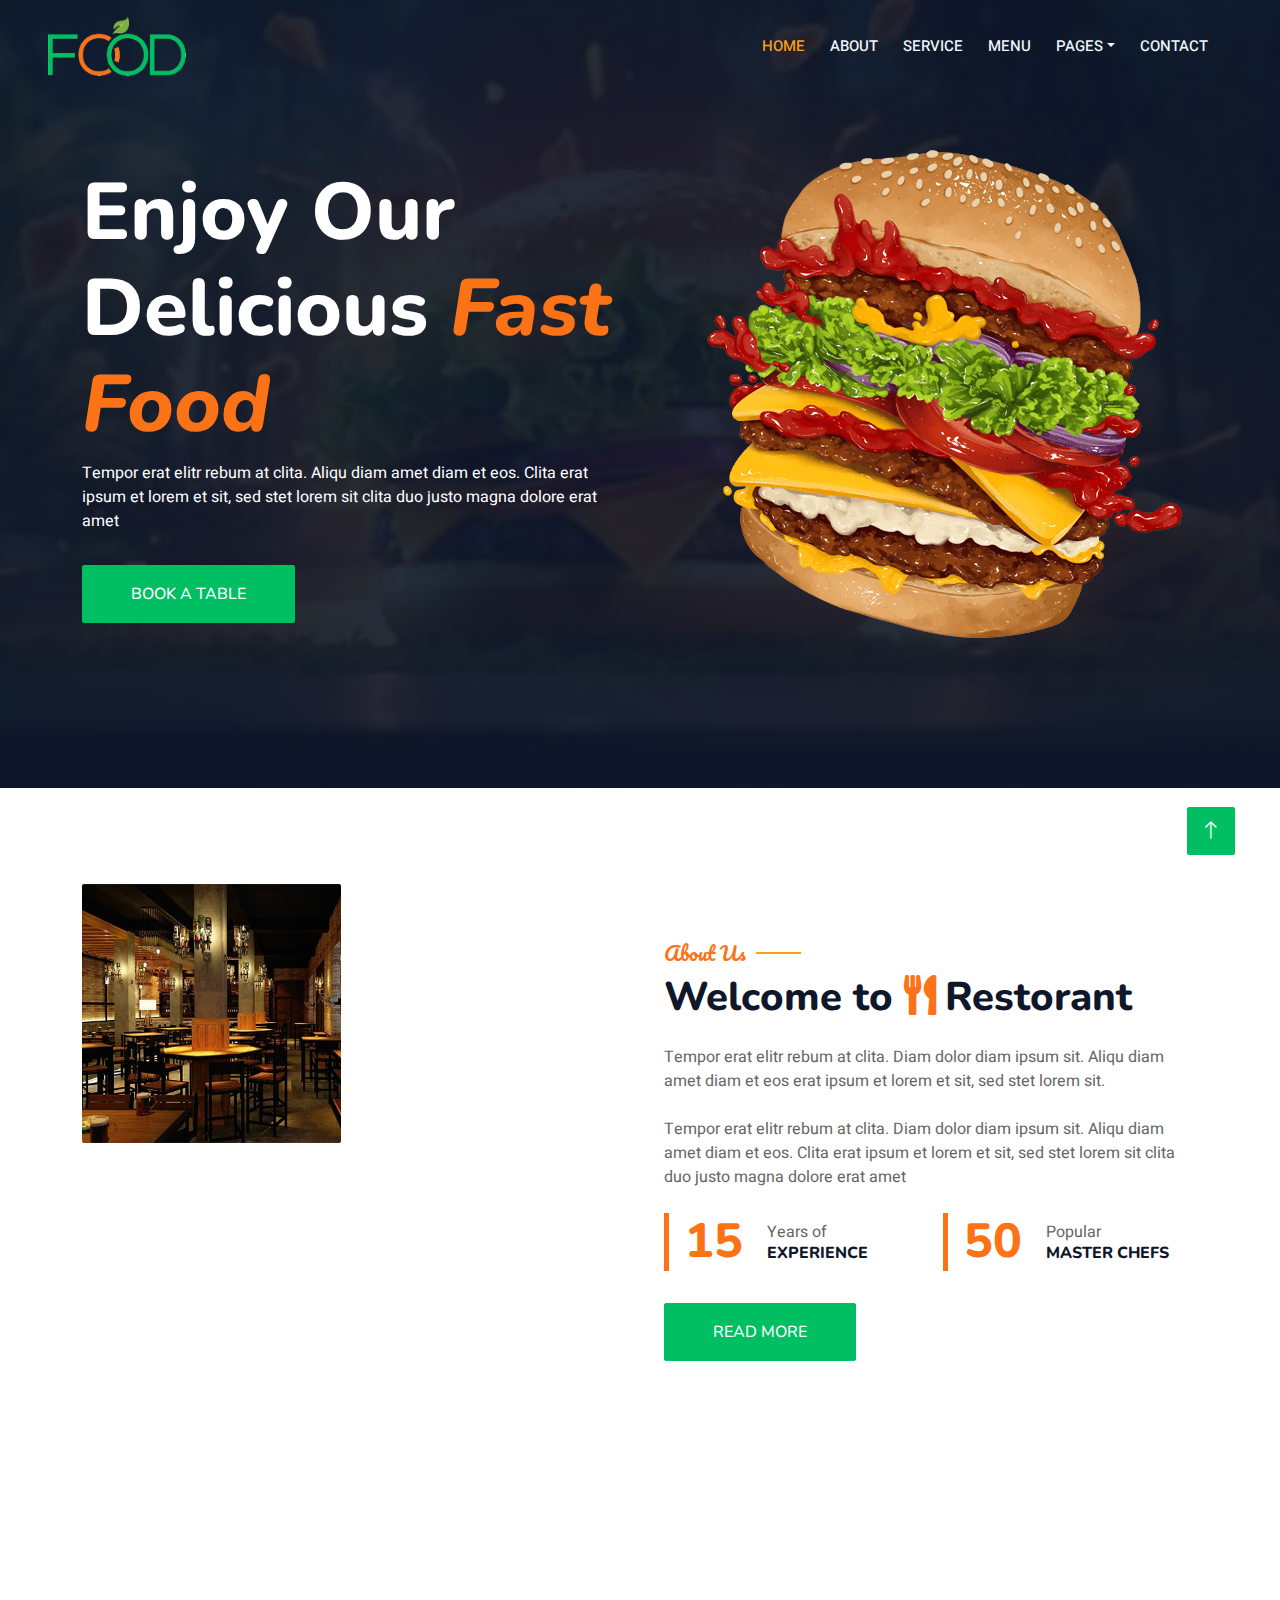
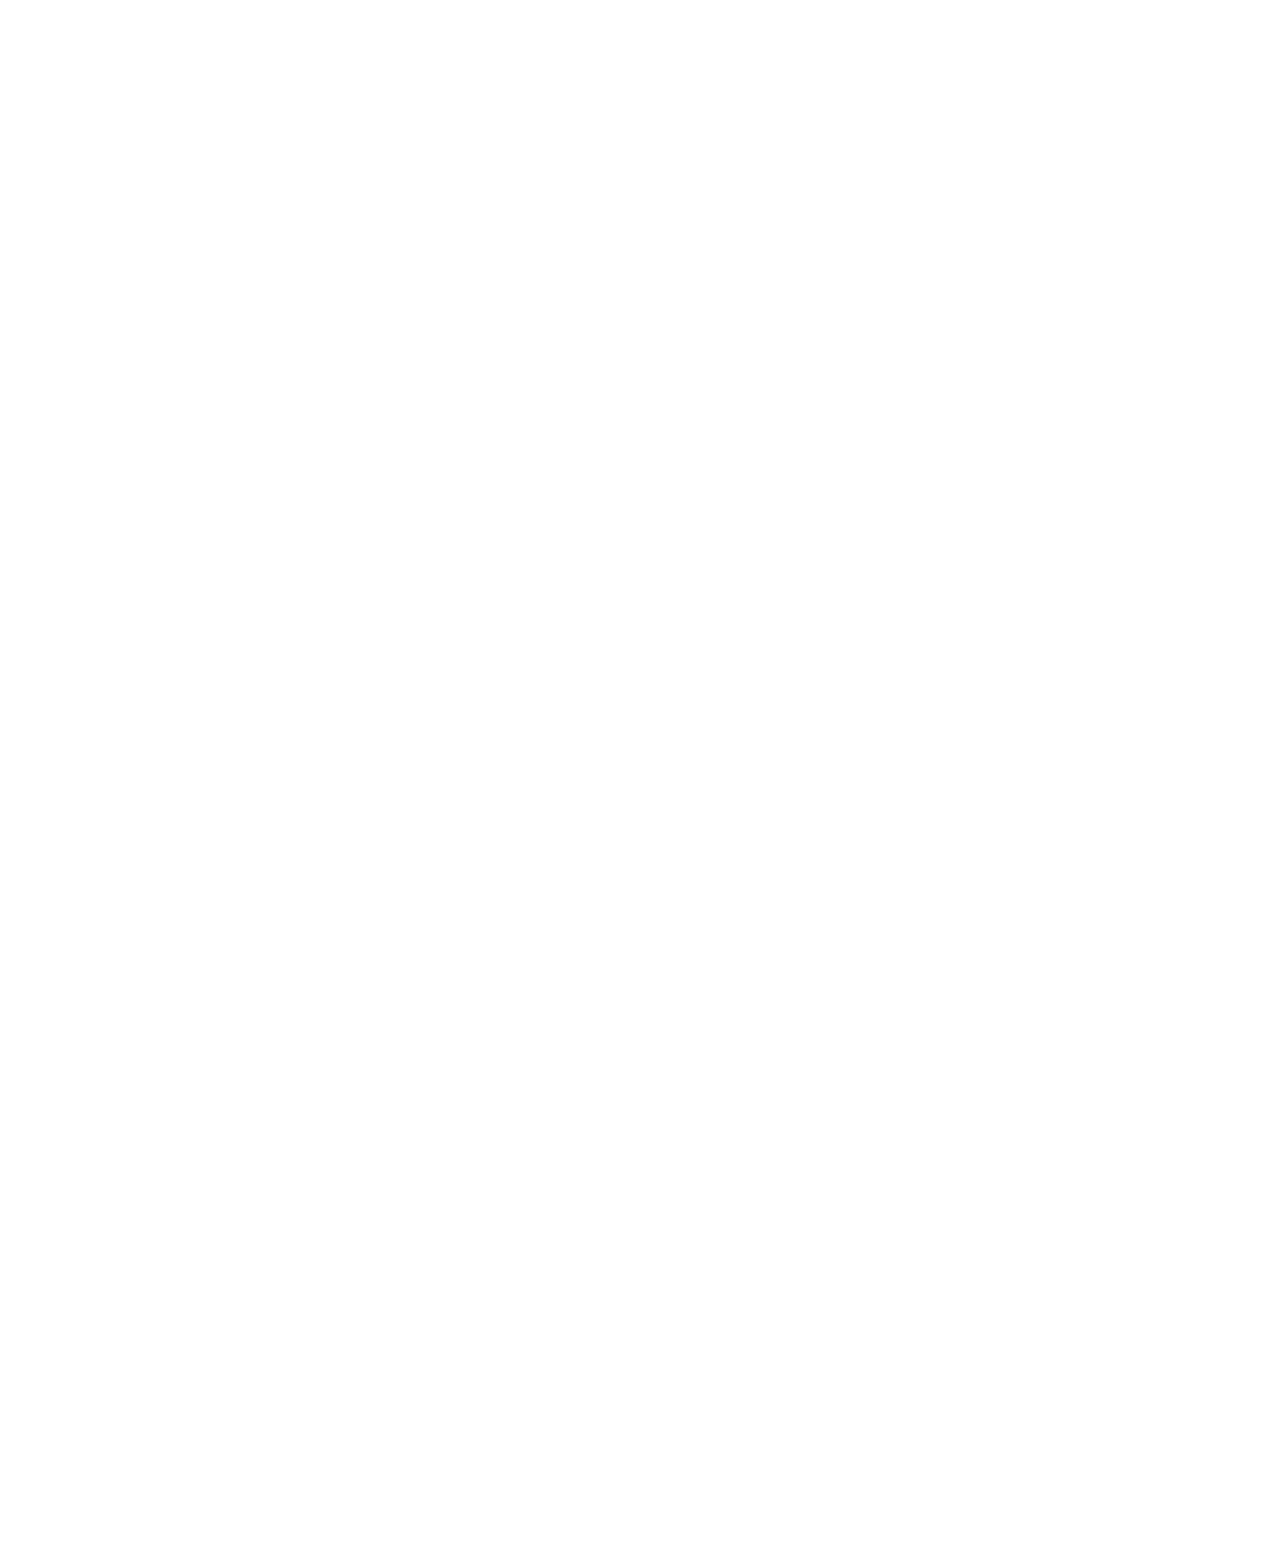
<file: index.html>
<!DOCTYPE html>
<html lang="en">

<head>
    <meta charset="UTF-8">
    <meta http-equiv="X-UA-Compatible" content="IE=edge">
    <meta name="description" content="Website name">
    <meta name="keywords" content="Fast food, Restaurant ">
    <meta name="author" content="Parul Sehgal">
    <meta name="viewport" content="width=device-width, user-scalable=no, initial-scale=1.0, maximum-scale=1.0, minimum-scale=1.0">
    <meta class="metaTagTop" property="og:image" content="" id="social-image">
    <meta property="og:title" content="Website title">
    <meta property="og:description" content="My first template">
    <meta property="og:url" content="Website url">
    <meta property="og:type" content="website">
    <title></title>
    <!-- Favicon -->
    <link href="img/favicon.ico" rel="icon">

    <!-- Google Web Fonts -->
    <link rel="preconnect" href="https://fonts.googleapis.com">
    <link rel="preconnect" href="https://fonts.gstatic.com" crossorigin>
    <link href="https://fonts.googleapis.com/css2?family=Heebo:wght@400;500;600&family=Nunito:wght@600;700;800&family=Pacifico&display=swap" rel="stylesheet">

    <!-- Google Web Fonts -->
    <link rel="preconnect" href="https://fonts.googleapis.com">
    <link rel="preconnect" href="https://fonts.gstatic.com" crossorigin>
    <link href="https://fonts.googleapis.com/css2?family=Dancing+Script:wght@400..700&display=swap" rel="stylesheet">

    <!-- Icon Font Stylesheet -->
    <link href="https://cdnjs.cloudflare.com/ajax/libs/font-awesome/5.10.0/css/all.min.css" rel="stylesheet">
    <link href="https://cdn.jsdelivr.net/npm/bootstrap-icons@1.4.1/font/bootstrap-icons.css" rel="stylesheet">

    <!-- Libraries Stylesheet -->
    <link href="lib/animate/animate.min.css" rel="stylesheet">
    <link href="lib/owlcarousel/assets/owl.carousel.min.css" rel="stylesheet">
    <link href="lib/tempusdominus/css/tempusdominus-bootstrap-4.min.css" rel="stylesheet" />

    <!-- Customized Bootstrap Stylesheet -->
    <link href="css/bootstrap.min.css" rel="stylesheet">

    <!-- Template Stylesheet -->
    <link href="css/style.css" rel="stylesheet">
</head>

<body>
    <div class="bg-white p-0">
        <!-- Spinner Start -->
        <div id="spinner" class="show bg-white position-fixed translate-middle w-100 vh-100 top-50 start-50 d-flex align-items-center justify-content-center">
            <div class="spinner-border text-primary" style="width: 3rem; height: 3rem;" role="status">
                <span class="sr-only">Loading...</span>
            </div>
        </div>
        <!-- Spinner End -->


        <!-- Navbar & Hero Start -->
        <div class="position-relative p-0">
            <nav class="navbar navbar-expand-lg navbar-dark bg-dark px-4 px-lg-5 py-3 py-lg-0">
                <a href="" class="navbar-brand p-0">
                    <!--<h1 class="text-primary m-0"><i class="fa fa-utensils me-3"></i>Restoran</h1>-->
                    <img src="img/Food-Logo.png" alt="Logo">
                </a>
                <button class="navbar-toggler" type="button" data-bs-toggle="collapse" data-bs-target="#navbarCollapse">
                    <span class="fa fa-bars"></span>
                </button>
                <div class="collapse navbar-collapse" id="navbarCollapse">
                    <div class="navbar-nav ms-auto py-0 pe-4">
                        <a href="index.html" class="nav-item nav-link active">Home</a>
                        <a href="about.html" class="nav-item nav-link">About</a>
                        <a href="service.html" class="nav-item nav-link">Service</a>
                        <a href="menu.html" class="nav-item nav-link">Menu</a>
                        <div class="nav-item dropdown">
                            <a href="#" class="nav-link dropdown-toggle" data-bs-toggle="dropdown">Pages</a>
                            <div class="dropdown-menu m-0">
                                <a href="booking.html" class="dropdown-item">Booking</a>
                                <a href="team.html" class="dropdown-item">Our Team</a>
                                <a href="testimonial.html" class="dropdown-item">Testimonial</a>
                            </div>
                        </div>
                        <a href="contact.html" class="nav-item nav-link">Contact</a>
                    </div>
                    <!--<a href="" class="btn btn-primary py-2 px-4">Book A Table</a>-->
                </div>
            </nav>

            <div class="py-5 bg-dark hero-header mb-5">
                <div class="container my-5 py-5">
                    <div class="row align-items-center g-5">
                        <div class="col-lg-6 text-center text-lg-start">
                            <h1 class="display-1 text-white animated slideInLeft">Enjoy Our<br>Delicious <span class="text-color"><em>Fast Food</em></span></h1>
                            <p class="text-white animated slideInLeft mb-4 pb-2">Tempor erat elitr rebum at clita. Aliqu diam amet diam et eos. Clita erat ipsum et lorem et sit, sed stet lorem sit clita duo justo magna dolore erat amet</p>
                            <a href="" class="btn btn-primary py-sm-3 px-sm-5 me-3 animated slideInLeft">Book A Table</a>
                        </div>
                        <div class="col-lg-6 text-center text-lg-end overflow-hidden">
                            <img class="img-fluid" src="img/1.png" alt="burger">
                        </div>
                    </div>
                </div>
            </div>
        </div>
        <!-- Navbar & Hero End -->


        <!-- Service Start -->
        <!-- <div class="container-xxl py-5">
            <div class="container">
                <div class="row g-4">
                    <div class="col-lg-3 col-sm-6 wow fadeInUp" data-wow-delay="0.1s">
                        <div class="service-item rounded pt-3">
                            <div class="p-4">
                                <i class="fa fa-3x fa-user-tie text-primary mb-4"></i>
                                <h5>Master Chefs</h5>
                                <p>Diam elitr kasd sed at elitr sed ipsum justo dolor sed clita amet diam</p>
                            </div>
                        </div>
                    </div>
                    <div class="col-lg-3 col-sm-6 wow fadeInUp" data-wow-delay="0.3s">
                        <div class="service-item rounded pt-3">
                            <div class="p-4">
                                <i class="fa fa-3x fa-utensils text-primary mb-4"></i>
                                <h5>Quality Food</h5>
                                <p>Diam elitr kasd sed at elitr sed ipsum justo dolor sed clita amet diam</p>
                            </div>
                        </div>
                    </div>
                    <div class="col-lg-3 col-sm-6 wow fadeInUp" data-wow-delay="0.5s">
                        <div class="service-item rounded pt-3">
                            <div class="p-4">
                                <i class="fa fa-3x fa-cart-plus text-primary mb-4"></i>
                                <h5>Online Order</h5>
                                <p>Diam elitr kasd sed at elitr sed ipsum justo dolor sed clita amet diam</p>
                            </div>
                        </div>
                    </div>
                    <div class="col-lg-3 col-sm-6 wow fadeInUp" data-wow-delay="0.7s">
                        <div class="service-item rounded pt-3">
                            <div class="p-4">
                                <i class="fa fa-3x fa-headset text-primary mb-4"></i>
                                <h5>24/7 Service</h5>
                                <p>Diam elitr kasd sed at elitr sed ipsum justo dolor sed clita amet diam</p>
                            </div>
                        </div>
                    </div>
                </div>
            </div>
        </div> -->
        <!-- Service End -->


        <!-- About Start -->
        <div class="container-xxl py-5">
            <div class="container">
                <div class="row g-5 align-items-center">
                    <div class="col-lg-6">
                        <div class="row g-3">
                            <div class="col-6 text-start">
                                <img class="img-fluid rounded w-100 wow zoomIn" data-wow-delay="0.1s" src="img/about-1.jpg">
                            </div>
                            <div class="col-6 text-start">
                                <img class="img-fluid rounded w-75 wow zoomIn" data-wow-delay="0.3s" src="img/about-2.jpg" style="margin-top: 25%;">
                            </div>
                            <div class="col-6 text-end">
                                <img class="img-fluid rounded w-75 wow zoomIn" data-wow-delay="0.5s" src="img/about-3.jpg">
                            </div>
                            <div class="col-6 text-end">
                                <img class="img-fluid rounded w-100 wow zoomIn" data-wow-delay="0.7s" src="img/about-4.jpg">
                            </div>
                        </div>
                    </div>
                    <div class="col-lg-6">
                        <h5 class="section-title ff-secondary text-start text-primary fw-normal">About Us</h5>
                        <h1 class="mb-4">Welcome to <i class="fa fa-utensils text-primary me-2"></i>Restorant</h1>
                        <p class="mb-4">Tempor erat elitr rebum at clita. Diam dolor diam ipsum sit. Aliqu diam amet diam et eos erat ipsum et lorem et sit, sed stet lorem sit.</p>
                        <p class="mb-4">Tempor erat elitr rebum at clita. Diam dolor diam ipsum sit. Aliqu diam amet diam et eos. Clita erat ipsum et lorem et sit, sed stet lorem sit clita duo justo magna dolore erat amet</p>
                        <div class="row g-4 mb-4">
                            <div class="col-sm-6">
                                <div class="d-flex align-items-center border-start border-5 border-primary px-3">
                                    <h1 class="flex-shrink-0 display-5 text-primary mb-0" data-toggle="counter-up">15</h1>
                                    <div class="ps-4">
                                        <p class="mb-0">Years of</p>
                                        <h6 class="text-uppercase mb-0">Experience</h6>
                                    </div>
                                </div>
                            </div>
                            <div class="col-sm-6">
                                <div class="d-flex align-items-center border-start border-5 border-primary px-3">
                                    <h1 class="flex-shrink-0 display-5 text-primary mb-0" data-toggle="counter-up">50</h1>
                                    <div class="ps-4">
                                        <p class="mb-0">Popular</p>
                                        <h6 class="text-uppercase mb-0">Master Chefs</h6>
                                    </div>
                                </div>
                            </div>
                        </div>
                        <a class="btn btn-primary py-3 px-5 mt-2" href="">Read More</a>
                    </div>
                </div>
            </div>
        </div>
        <!-- About End -->


        <!-- Menu Start -->
        <div class="container-xxl py-5">
            <div class="container">
                <div class="text-center wow fadeInUp" data-wow-delay="0.1s">
                    <h5 class="section-title ff-secondary text-center text-primary fw-normal">Food Menu</h5>
                    <h1 class="mb-5">Most Popular Items</h1>
                </div>
                <div class="tab-class text-center wow fadeInUp" data-wow-delay="0.1s">
                    <ul class="nav nav-pills d-inline-flex justify-content-center border-bottom mb-5">
                        <li class="nav-item">
                            <a class="d-flex align-items-center text-start mx-3 ms-0 pb-3 active" data-bs-toggle="pill" href="#tab-1">
                                <i class="fa fa-coffee fa-2x text-primary"></i>
                                <div class="ps-3">
                                    <small class="text-body">Popular</small>
                                    <h6 class="mt-n1 mb-0">Breakfast</h6>
                                </div>
                            </a>
                        </li>
                        <li class="nav-item">
                            <a class="d-flex align-items-center text-start mx-3 pb-3" data-bs-toggle="pill" href="#tab-2">
                                <i class="fa fa-hamburger fa-2x text-primary"></i>
                                <div class="ps-3">
                                    <small class="text-body">Special</small>
                                    <h6 class="mt-n1 mb-0">Launch</h6>
                                </div>
                            </a>
                        </li>
                        <li class="nav-item">
                            <a class="d-flex align-items-center text-start mx-3 me-0 pb-3" data-bs-toggle="pill" href="#tab-3">
                                <i class="fa fa-utensils fa-2x text-primary"></i>
                                <div class="ps-3">
                                    <small class="text-body">Lovely</small>
                                    <h6 class="mt-n1 mb-0">Dinner</h6>
                                </div>
                            </a>
                        </li>
                    </ul>
                    <div class="tab-content">
                        <div id="tab-1" class="tab-pane fade show p-0 active">
                            <div class="row g-4">
                                <div class="col-lg-6">
                                    <div class="d-flex align-items-center">
                                        <img class="flex-shrink-0 img-fluid rounded" src="img/menu-1.jpg" alt="" style="width: 80px;">
                                        <div class="w-100 d-flex flex-column text-start ps-4">
                                            <h5 class="d-flex justify-content-between border-bottom pb-2">
                                                <span>Chicken Burger</span>
                                                <span class="text-primary">$115</span>
                                            </h5>
                                            <small class="fst-italic">Ipsum ipsum clita erat amet dolor justo diam</small>
                                        </div>
                                    </div>
                                </div>
                                <div class="col-lg-6">
                                    <div class="d-flex align-items-center">
                                        <img class="flex-shrink-0 img-fluid rounded" src="img/menu-2.jpg" alt="" style="width: 80px;">
                                        <div class="w-100 d-flex flex-column text-start ps-4">
                                            <h5 class="d-flex justify-content-between border-bottom pb-2">
                                                <span>Chicken Burger</span>
                                                <span class="text-primary">$115</span>
                                            </h5>
                                            <small class="fst-italic">Ipsum ipsum clita erat amet dolor justo diam</small>
                                        </div>
                                    </div>
                                </div>
                                <div class="col-lg-6">
                                    <div class="d-flex align-items-center">
                                        <img class="flex-shrink-0 img-fluid rounded" src="img/menu-3.jpg" alt="" style="width: 80px;">
                                        <div class="w-100 d-flex flex-column text-start ps-4">
                                            <h5 class="d-flex justify-content-between border-bottom pb-2">
                                                <span>Chicken Burger</span>
                                                <span class="text-primary">$115</span>
                                            </h5>
                                            <small class="fst-italic">Ipsum ipsum clita erat amet dolor justo diam</small>
                                        </div>
                                    </div>
                                </div>
                                <div class="col-lg-6">
                                    <div class="d-flex align-items-center">
                                        <img class="flex-shrink-0 img-fluid rounded" src="img/menu-4.jpg" alt="" style="width: 80px;">
                                        <div class="w-100 d-flex flex-column text-start ps-4">
                                            <h5 class="d-flex justify-content-between border-bottom pb-2">
                                                <span>Chicken Burger</span>
                                                <span class="text-primary">$115</span>
                                            </h5>
                                            <small class="fst-italic">Ipsum ipsum clita erat amet dolor justo diam</small>
                                        </div>
                                    </div>
                                </div>
                                <div class="col-lg-6">
                                    <div class="d-flex align-items-center">
                                        <img class="flex-shrink-0 img-fluid rounded" src="img/menu-5.jpg" alt="" style="width: 80px;">
                                        <div class="w-100 d-flex flex-column text-start ps-4">
                                            <h5 class="d-flex justify-content-between border-bottom pb-2">
                                                <span>Chicken Burger</span>
                                                <span class="text-primary">$115</span>
                                            </h5>
                                            <small class="fst-italic">Ipsum ipsum clita erat amet dolor justo diam</small>
                                        </div>
                                    </div>
                                </div>
                                <div class="col-lg-6">
                                    <div class="d-flex align-items-center">
                                        <img class="flex-shrink-0 img-fluid rounded" src="img/menu-6.jpg" alt="" style="width: 80px;">
                                        <div class="w-100 d-flex flex-column text-start ps-4">
                                            <h5 class="d-flex justify-content-between border-bottom pb-2">
                                                <span>Chicken Burger</span>
                                                <span class="text-primary">$115</span>
                                            </h5>
                                            <small class="fst-italic">Ipsum ipsum clita erat amet dolor justo diam</small>
                                        </div>
                                    </div>
                                </div>
                                <div class="col-lg-6">
                                    <div class="d-flex align-items-center">
                                        <img class="flex-shrink-0 img-fluid rounded" src="img/menu-7.jpg" alt="" style="width: 80px;">
                                        <div class="w-100 d-flex flex-column text-start ps-4">
                                            <h5 class="d-flex justify-content-between border-bottom pb-2">
                                                <span>Chicken Burger</span>
                                                <span class="text-primary">$115</span>
                                            </h5>
                                            <small class="fst-italic">Ipsum ipsum clita erat amet dolor justo diam</small>
                                        </div>
                                    </div>
                                </div>
                                <div class="col-lg-6">
                                    <div class="d-flex align-items-center">
                                        <img class="flex-shrink-0 img-fluid rounded" src="img/menu-8.jpg" alt="" style="width: 80px;">
                                        <div class="w-100 d-flex flex-column text-start ps-4">
                                            <h5 class="d-flex justify-content-between border-bottom pb-2">
                                                <span>Chicken Burger</span>
                                                <span class="text-primary">$115</span>
                                            </h5>
                                            <small class="fst-italic">Ipsum ipsum clita erat amet dolor justo diam</small>
                                        </div>
                                    </div>
                                </div>
                            </div>
                        </div>
                        <div id="tab-2" class="tab-pane fade show p-0">
                            <div class="row g-4">
                                <div class="col-lg-6">
                                    <div class="d-flex align-items-center">
                                        <img class="flex-shrink-0 img-fluid rounded" src="img/menu-1.jpg" alt="" style="width: 80px;">
                                        <div class="w-100 d-flex flex-column text-start ps-4">
                                            <h5 class="d-flex justify-content-between border-bottom pb-2">
                                                <span>Chicken Burger</span>
                                                <span class="text-primary">$115</span>
                                            </h5>
                                            <small class="fst-italic">Ipsum ipsum clita erat amet dolor justo diam</small>
                                        </div>
                                    </div>
                                </div>
                                <div class="col-lg-6">
                                    <div class="d-flex align-items-center">
                                        <img class="flex-shrink-0 img-fluid rounded" src="img/menu-2.jpg" alt="" style="width: 80px;">
                                        <div class="w-100 d-flex flex-column text-start ps-4">
                                            <h5 class="d-flex justify-content-between border-bottom pb-2">
                                                <span>Chicken Burger</span>
                                                <span class="text-primary">$115</span>
                                            </h5>
                                            <small class="fst-italic">Ipsum ipsum clita erat amet dolor justo diam</small>
                                        </div>
                                    </div>
                                </div>
                                <div class="col-lg-6">
                                    <div class="d-flex align-items-center">
                                        <img class="flex-shrink-0 img-fluid rounded" src="img/menu-3.jpg" alt="" style="width: 80px;">
                                        <div class="w-100 d-flex flex-column text-start ps-4">
                                            <h5 class="d-flex justify-content-between border-bottom pb-2">
                                                <span>Chicken Burger</span>
                                                <span class="text-primary">$115</span>
                                            </h5>
                                            <small class="fst-italic">Ipsum ipsum clita erat amet dolor justo diam</small>
                                        </div>
                                    </div>
                                </div>
                                <div class="col-lg-6">
                                    <div class="d-flex align-items-center">
                                        <img class="flex-shrink-0 img-fluid rounded" src="img/menu-4.jpg" alt="" style="width: 80px;">
                                        <div class="w-100 d-flex flex-column text-start ps-4">
                                            <h5 class="d-flex justify-content-between border-bottom pb-2">
                                                <span>Chicken Burger</span>
                                                <span class="text-primary">$115</span>
                                            </h5>
                                            <small class="fst-italic">Ipsum ipsum clita erat amet dolor justo diam</small>
                                        </div>
                                    </div>
                                </div>
                                <div class="col-lg-6">
                                    <div class="d-flex align-items-center">
                                        <img class="flex-shrink-0 img-fluid rounded" src="img/menu-5.jpg" alt="" style="width: 80px;">
                                        <div class="w-100 d-flex flex-column text-start ps-4">
                                            <h5 class="d-flex justify-content-between border-bottom pb-2">
                                                <span>Chicken Burger</span>
                                                <span class="text-primary">$115</span>
                                            </h5>
                                            <small class="fst-italic">Ipsum ipsum clita erat amet dolor justo diam</small>
                                        </div>
                                    </div>
                                </div>
                                <div class="col-lg-6">
                                    <div class="d-flex align-items-center">
                                        <img class="flex-shrink-0 img-fluid rounded" src="img/menu-6.jpg" alt="" style="width: 80px;">
                                        <div class="w-100 d-flex flex-column text-start ps-4">
                                            <h5 class="d-flex justify-content-between border-bottom pb-2">
                                                <span>Chicken Burger</span>
                                                <span class="text-primary">$115</span>
                                            </h5>
                                            <small class="fst-italic">Ipsum ipsum clita erat amet dolor justo diam</small>
                                        </div>
                                    </div>
                                </div>
                                <div class="col-lg-6">
                                    <div class="d-flex align-items-center">
                                        <img class="flex-shrink-0 img-fluid rounded" src="img/menu-7.jpg" alt="" style="width: 80px;">
                                        <div class="w-100 d-flex flex-column text-start ps-4">
                                            <h5 class="d-flex justify-content-between border-bottom pb-2">
                                                <span>Chicken Burger</span>
                                                <span class="text-primary">$115</span>
                                            </h5>
                                            <small class="fst-italic">Ipsum ipsum clita erat amet dolor justo diam</small>
                                        </div>
                                    </div>
                                </div>
                                <div class="col-lg-6">
                                    <div class="d-flex align-items-center">
                                        <img class="flex-shrink-0 img-fluid rounded" src="img/menu-8.jpg" alt="" style="width: 80px;">
                                        <div class="w-100 d-flex flex-column text-start ps-4">
                                            <h5 class="d-flex justify-content-between border-bottom pb-2">
                                                <span>Chicken Burger</span>
                                                <span class="text-primary">$115</span>
                                            </h5>
                                            <small class="fst-italic">Ipsum ipsum clita erat amet dolor justo diam</small>
                                        </div>
                                    </div>
                                </div>
                            </div>
                        </div>
                        <div id="tab-3" class="tab-pane fade show p-0">
                            <div class="row g-4">
                                <div class="col-lg-6">
                                    <div class="d-flex align-items-center">
                                        <img class="flex-shrink-0 img-fluid rounded" src="img/menu-1.jpg" alt="" style="width: 80px;">
                                        <div class="w-100 d-flex flex-column text-start ps-4">
                                            <h5 class="d-flex justify-content-between border-bottom pb-2">
                                                <span>Chicken Burger</span>
                                                <span class="text-primary">$115</span>
                                            </h5>
                                            <small class="fst-italic">Ipsum ipsum clita erat amet dolor justo diam</small>
                                        </div>
                                    </div>
                                </div>
                                <div class="col-lg-6">
                                    <div class="d-flex align-items-center">
                                        <img class="flex-shrink-0 img-fluid rounded" src="img/menu-2.jpg" alt="" style="width: 80px;">
                                        <div class="w-100 d-flex flex-column text-start ps-4">
                                            <h5 class="d-flex justify-content-between border-bottom pb-2">
                                                <span>Chicken Burger</span>
                                                <span class="text-primary">$115</span>
                                            </h5>
                                            <small class="fst-italic">Ipsum ipsum clita erat amet dolor justo diam</small>
                                        </div>
                                    </div>
                                </div>
                                <div class="col-lg-6">
                                    <div class="d-flex align-items-center">
                                        <img class="flex-shrink-0 img-fluid rounded" src="img/menu-3.jpg" alt="" style="width: 80px;">
                                        <div class="w-100 d-flex flex-column text-start ps-4">
                                            <h5 class="d-flex justify-content-between border-bottom pb-2">
                                                <span>Chicken Burger</span>
                                                <span class="text-primary">$115</span>
                                            </h5>
                                            <small class="fst-italic">Ipsum ipsum clita erat amet dolor justo diam</small>
                                        </div>
                                    </div>
                                </div>
                                <div class="col-lg-6">
                                    <div class="d-flex align-items-center">
                                        <img class="flex-shrink-0 img-fluid rounded" src="img/menu-4.jpg" alt="" style="width: 80px;">
                                        <div class="w-100 d-flex flex-column text-start ps-4">
                                            <h5 class="d-flex justify-content-between border-bottom pb-2">
                                                <span>Chicken Burger</span>
                                                <span class="text-primary">$115</span>
                                            </h5>
                                            <small class="fst-italic">Ipsum ipsum clita erat amet dolor justo diam</small>
                                        </div>
                                    </div>
                                </div>
                                <div class="col-lg-6">
                                    <div class="d-flex align-items-center">
                                        <img class="flex-shrink-0 img-fluid rounded" src="img/menu-5.jpg" alt="" style="width: 80px;">
                                        <div class="w-100 d-flex flex-column text-start ps-4">
                                            <h5 class="d-flex justify-content-between border-bottom pb-2">
                                                <span>Chicken Burger</span>
                                                <span class="text-primary">$115</span>
                                            </h5>
                                            <small class="fst-italic">Ipsum ipsum clita erat amet dolor justo diam</small>
                                        </div>
                                    </div>
                                </div>
                                <div class="col-lg-6">
                                    <div class="d-flex align-items-center">
                                        <img class="flex-shrink-0 img-fluid rounded" src="img/menu-6.jpg" alt="" style="width: 80px;">
                                        <div class="w-100 d-flex flex-column text-start ps-4">
                                            <h5 class="d-flex justify-content-between border-bottom pb-2">
                                                <span>Chicken Burger</span>
                                                <span class="text-primary">$115</span>
                                            </h5>
                                            <small class="fst-italic">Ipsum ipsum clita erat amet dolor justo diam</small>
                                        </div>
                                    </div>
                                </div>
                                <div class="col-lg-6">
                                    <div class="d-flex align-items-center">
                                        <img class="flex-shrink-0 img-fluid rounded" src="img/menu-7.jpg" alt="" style="width: 80px;">
                                        <div class="w-100 d-flex flex-column text-start ps-4">
                                            <h5 class="d-flex justify-content-between border-bottom pb-2">
                                                <span>Chicken Burger</span>
                                                <span class="text-primary">$115</span>
                                            </h5>
                                            <small class="fst-italic">Ipsum ipsum clita erat amet dolor justo diam</small>
                                        </div>
                                    </div>
                                </div>
                                <div class="col-lg-6">
                                    <div class="d-flex align-items-center">
                                        <img class="flex-shrink-0 img-fluid rounded" src="img/menu-8.jpg" alt="" style="width: 80px;">
                                        <div class="w-100 d-flex flex-column text-start ps-4">
                                            <h5 class="d-flex justify-content-between border-bottom pb-2">
                                                <span>Chicken Burger</span>
                                                <span class="text-primary">$115</span>
                                            </h5>
                                            <small class="fst-italic">Ipsum ipsum clita erat amet dolor justo diam</small>
                                        </div>
                                    </div>
                                </div>
                            </div>
                        </div>
                    </div>
                </div>
            </div>
        </div>
        <!-- Menu End -->


        <!-- Reservation Start -->
        <!-- <div class="container-xxl py-5 px-0 wow fadeInUp" data-wow-delay="0.1s">
            <div class="row g-0">
                <div class="col-md-6">
                    <div class="video">
                        <button type="button" class="btn-play" data-bs-toggle="modal" data-src="https://www.youtube.com/embed/DWRcNpR6Kdc" data-bs-target="#videoModal">
                            <span></span>
                        </button>
                    </div>
                </div>
                <div class="col-md-6 bg-dark d-flex align-items-center">
                    <div class="p-5 wow fadeInUp" data-wow-delay="0.2s">
                        <h5 class="section-title ff-secondary text-start text-primary fw-normal">Reservation</h5>
                        <h1 class="text-white mb-4">Book A Table Online</h1>
                        <form>
                            <div class="row g-3">
                                <div class="col-md-6">
                                    <div class="form-floating">
                                        <input type="text" class="form-control" id="name" placeholder="Your Name">
                                        <label for="name">Your Name</label>
                                    </div>
                                </div>
                                <div class="col-md-6">
                                    <div class="form-floating">
                                        <input type="email" class="form-control" id="email" placeholder="Your Email">
                                        <label for="email">Your Email</label>
                                    </div>
                                </div>
                                <div class="col-md-6">
                                    <div class="form-floating date" id="date3" data-target-input="nearest">
                                        <input type="text" class="form-control datetimepicker-input" id="datetime" placeholder="Date & Time" data-target="#date3" data-toggle="datetimepicker" />
                                        <label for="datetime">Date & Time</label>
                                    </div>
                                </div>
                                <div class="col-md-6">
                                    <div class="form-floating">
                                        <select class="form-select" id="select1">
                                          <option value="1">People 1</option>
                                          <option value="2">People 2</option>
                                          <option value="3">People 3</option>
                                        </select>
                                        <label for="select1">No Of People</label>
                                    </div>
                                </div>
                                <div class="col-12">
                                    <div class="form-floating">
                                        <textarea class="form-control" placeholder="Special Request" id="message" style="height: 100px"></textarea>
                                        <label for="message">Special Request</label>
                                    </div>
                                </div>
                                <div class="col-12">
                                    <button class="btn btn-primary w-100 py-3" type="submit">Book Now</button>
                                </div>
                            </div>
                        </form>
                    </div>
                </div>
            </div>
        </div> -->

        <!--<div class="modal fade" id="videoModal" tabindex="-1" aria-labelledby="exampleModalLabel" aria-hidden="true">
            <div class="modal-dialog">
                <div class="modal-content rounded-0">
                    <div class="modal-header">
                        <h5 class="modal-title" id="exampleModalLabel">Youtube Video</h5>
                        <button type="button" class="btn-close" data-bs-dismiss="modal" aria-label="Close"></button>
                    </div>
                    <div class="modal-body">
                       //16:9 aspect ratio 
                        <div class="ratio ratio-16x9">
                            <iframe class="embed-responsive-item" src="" id="video" allowfullscreen allowscriptaccess="always"
                                allow="autoplay"></iframe>
                        </div>
                    </div>
                </div>
            </div>
        </div>-->
        <!-- Reservation Start -->


        <!-- Team Start -->
        <!--<div class="container-xxl pt-5 pb-3">
            <div class="container">
                <div class="text-center wow fadeInUp" data-wow-delay="0.1s">
                    <h5 class="section-title ff-secondary text-center text-primary fw-normal">Team Members</h5>
                    <h1 class="mb-5">Our Master Chefs</h1>
                </div>
                <div class="row g-4">
                    <div class="col-lg-3 col-md-6 wow fadeInUp" data-wow-delay="0.1s">
                        <div class="team-item text-center rounded overflow-hidden">
                            <div class="rounded-circle overflow-hidden m-4">
                                <img class="img-fluid" src="img/team-1.jpg" alt="">
                            </div>
                            <h5 class="mb-0">Full Name</h5>
                            <small>Designation</small>
                            <div class="d-flex justify-content-center mt-3">
                                <a class="btn btn-square btn-primary mx-1" href=""><i class="fab fa-facebook-f"></i></a>
                                <a class="btn btn-square btn-primary mx-1" href=""><i class="fab fa-twitter"></i></a>
                                <a class="btn btn-square btn-primary mx-1" href=""><i class="fab fa-instagram"></i></a>
                            </div>
                        </div>
                    </div>
                    <div class="col-lg-3 col-md-6 wow fadeInUp" data-wow-delay="0.3s">
                        <div class="team-item text-center rounded overflow-hidden">
                            <div class="rounded-circle overflow-hidden m-4">
                                <img class="img-fluid" src="img/team-2.jpg" alt="">
                            </div>
                            <h5 class="mb-0">Full Name</h5>
                            <small>Designation</small>
                            <div class="d-flex justify-content-center mt-3">
                                <a class="btn btn-square btn-primary mx-1" href=""><i class="fab fa-facebook-f"></i></a>
                                <a class="btn btn-square btn-primary mx-1" href=""><i class="fab fa-twitter"></i></a>
                                <a class="btn btn-square btn-primary mx-1" href=""><i class="fab fa-instagram"></i></a>
                            </div>
                        </div>
                    </div>
                    <div class="col-lg-3 col-md-6 wow fadeInUp" data-wow-delay="0.5s">
                        <div class="team-item text-center rounded overflow-hidden">
                            <div class="rounded-circle overflow-hidden m-4">
                                <img class="img-fluid" src="img/team-3.jpg" alt="">
                            </div>
                            <h5 class="mb-0">Full Name</h5>
                            <small>Designation</small>
                            <div class="d-flex justify-content-center mt-3">
                                <a class="btn btn-square btn-primary mx-1" href=""><i class="fab fa-facebook-f"></i></a>
                                <a class="btn btn-square btn-primary mx-1" href=""><i class="fab fa-twitter"></i></a>
                                <a class="btn btn-square btn-primary mx-1" href=""><i class="fab fa-instagram"></i></a>
                            </div>
                        </div>
                    </div>
                    <div class="col-lg-3 col-md-6 wow fadeInUp" data-wow-delay="0.7s">
                        <div class="team-item text-center rounded overflow-hidden">
                            <div class="rounded-circle overflow-hidden m-4">
                                <img class="img-fluid" src="img/team-4.jpg" alt="">
                            </div>
                            <h5 class="mb-0">Full Name</h5>
                            <small>Designation</small>
                            <div class="d-flex justify-content-center mt-3">
                                <a class="btn btn-square btn-primary mx-1" href=""><i class="fab fa-facebook-f"></i></a>
                                <a class="btn btn-square btn-primary mx-1" href=""><i class="fab fa-twitter"></i></a>
                                <a class="btn btn-square btn-primary mx-1" href=""><i class="fab fa-instagram"></i></a>
                            </div>
                        </div>
                    </div>
                </div>
            </div>
        </div>-->
        <!-- Team End -->


        <!-- Testimonial Start -->
        <div class="container-xxl py-5 wow fadeInUp" data-wow-delay="0.1s">
            <div class="container">
                <div class="text-center">
                    <h5 class="section-title ff-secondary text-center text-primary fw-normal">Testimonial</h5>
                    <h1 class="mb-5">Our Clients Say!!!</h1>
                </div>
                <div class="owl-carousel testimonial-carousel">
                    <div class="testimonial-item bg-transparent border rounded p-4">
                        <i class="fa fa-quote-left fa-2x text-primary mb-3"></i>
                        <p>Dolor et eos labore, stet justo sed est sed. Diam sed sed dolor stet amet eirmod eos labore diam</p>
                        <div class="d-flex align-items-center">
                            <img class="img-fluid flex-shrink-0 rounded-circle" src="img/testimonial-1.jpg" style="width: 50px; height: 50px;">
                            <div class="ps-3">
                                <h5 class="mb-1">Client Name</h5>
                                <small>Profession</small>
                            </div>
                        </div>
                    </div>
                    <div class="testimonial-item bg-transparent border rounded p-4">
                        <i class="fa fa-quote-left fa-2x text-primary mb-3"></i>
                        <p>Dolor et eos labore, stet justo sed est sed. Diam sed sed dolor stet amet eirmod eos labore diam</p>
                        <div class="d-flex align-items-center">
                            <img class="img-fluid flex-shrink-0 rounded-circle" src="img/testimonial-2.jpg" style="width: 50px; height: 50px;">
                            <div class="ps-3">
                                <h5 class="mb-1">Client Name</h5>
                                <small>Profession</small>
                            </div>
                        </div>
                    </div>
                    <div class="testimonial-item bg-transparent border rounded p-4">
                        <i class="fa fa-quote-left fa-2x text-primary mb-3"></i>
                        <p>Dolor et eos labore, stet justo sed est sed. Diam sed sed dolor stet amet eirmod eos labore diam</p>
                        <div class="d-flex align-items-center">
                            <img class="img-fluid flex-shrink-0 rounded-circle" src="img/testimonial-3.jpg" style="width: 50px; height: 50px;">
                            <div class="ps-3">
                                <h5 class="mb-1">Client Name</h5>
                                <small>Profession</small>
                            </div>
                        </div>
                    </div>
                    <div class="testimonial-item bg-transparent border rounded p-4">
                        <i class="fa fa-quote-left fa-2x text-primary mb-3"></i>
                        <p>Dolor et eos labore, stet justo sed est sed. Diam sed sed dolor stet amet eirmod eos labore diam</p>
                        <div class="d-flex align-items-center">
                            <img class="img-fluid flex-shrink-0 rounded-circle" src="img/testimonial-4.jpg" style="width: 50px; height: 50px;">
                            <div class="ps-3">
                                <h5 class="mb-1">Client Name</h5>
                                <small>Profession</small>
                            </div>
                        </div>
                    </div>
                </div>
            </div>
        </div>
        <!-- Testimonial End -->


        <!-- Footer Start -->
        <div class="container-fluid bg-dark text-light footer pt-5 mt-5 wow fadeIn" data-wow-delay="0.1s">
            <div class="container py-5">
                <div class="row g-5">
                    <div class="col-lg-3 col-md-6">
                        <h4 class="section-title ff-secondary text-start text-primary fw-normal mb-4">Company</h4>
                        <a class="btn btn-link" href="">About Us</a>
                        <a class="btn btn-link" href="">Contact Us</a>
                        <a class="btn btn-link" href="">Reservation</a>
                        <a class="btn btn-link" href="">Privacy Policy</a>
                        <a class="btn btn-link" href="">Terms & Condition</a>
                    </div>
                    <div class="col-lg-3 col-md-6">
                        <h4 class="section-title ff-secondary text-start text-primary fw-normal mb-4">Contact</h4>
                        <p class="mb-2"><i class="fa fa-map-marker-alt me-3"></i>123 Street, New York, USA</p>
                        <p class="mb-2"><i class="fa fa-phone-alt me-3"></i>+012 345 67890</p>
                        <p class="mb-2"><i class="fa fa-envelope me-3"></i>info@example.com</p>
                        <div class="d-flex pt-2">
                            <a class="btn btn-outline-light btn-social" href=""><i class="fab fa-twitter"></i></a>
                            <a class="btn btn-outline-light btn-social" href=""><i class="fab fa-facebook-f"></i></a>
                            <a class="btn btn-outline-light btn-social" href=""><i class="fab fa-youtube"></i></a>
                            <a class="btn btn-outline-light btn-social" href=""><i class="fab fa-linkedin-in"></i></a>
                        </div>
                    </div>
                    <div class="col-lg-3 col-md-6">
                        <h4 class="section-title ff-secondary text-start text-primary fw-normal mb-4">Opening</h4>
                        <h5 class="text-light fw-normal">Monday - Saturday</h5>
                        <p>09AM - 09PM</p>
                        <h5 class="text-light fw-normal">Sunday</h5>
                        <p>10AM - 08PM</p>
                    </div>
                    <div class="col-lg-3 col-md-6">
                        <h4 class="section-title ff-secondary text-start text-primary fw-normal mb-4">Newsletter</h4>
                        <p>Dolor amet sit justo amet elitr clita ipsum elitr est.</p>
                        <div class="position-relative mx-auto" style="max-width: 400px;">
                            <input class="form-control border-primary w-100 py-3 ps-4 pe-5" type="text" placeholder="Your email">
                            <button type="button" class="btn btn-primary py-2 position-absolute top-0 end-0 mt-2 me-2">SignUp</button>
                        </div>
                    </div>
                </div>
            </div>
            <div class="container">
                <div class="copyright">
                    <div class="row">
                        <div class="col-md-6 text-center text-md-start mb-3 mb-md-0">
                            &copy; 2024, All Right Reserved.
                        </div>
                        <div class="col-md-6 text-center text-md-end">
                            Designed By <em>Parul Sehgal</em>
                        </div>
                    </div>
                </div>
            </div>
        </div>
        <!-- Footer End -->


        <!-- Back to Top -->
        <a href="#" class="btn btn-lg btn-primary btn-lg-square back-to-top"><i class="bi bi-arrow-up"></i></a>
    </div>

    <!-- JavaScript Libraries -->
    <script src="https://code.jquery.com/jquery-3.4.1.min.js"></script>
    <script src="https://cdn.jsdelivr.net/npm/bootstrap@5.0.0/dist/js/bootstrap.bundle.min.js"></script>
    <script src="lib/wow/wow.min.js"></script>
    <script src="lib/easing/easing.min.js"></script>
    <script src="lib/waypoints/waypoints.min.js"></script>
    <script src="lib/counterup/counterup.min.js"></script>
    <script src="lib/owlcarousel/owl.carousel.min.js"></script>
    <script src="lib/tempusdominus/js/moment.min.js"></script>
    <script src="lib/tempusdominus/js/moment-timezone.min.js"></script>
    <script src="lib/tempusdominus/js/tempusdominus-bootstrap-4.min.js"></script>

    <!-- Template Javascript -->
    <script src="js/main.js"></script>
</body>

</html>
</file>
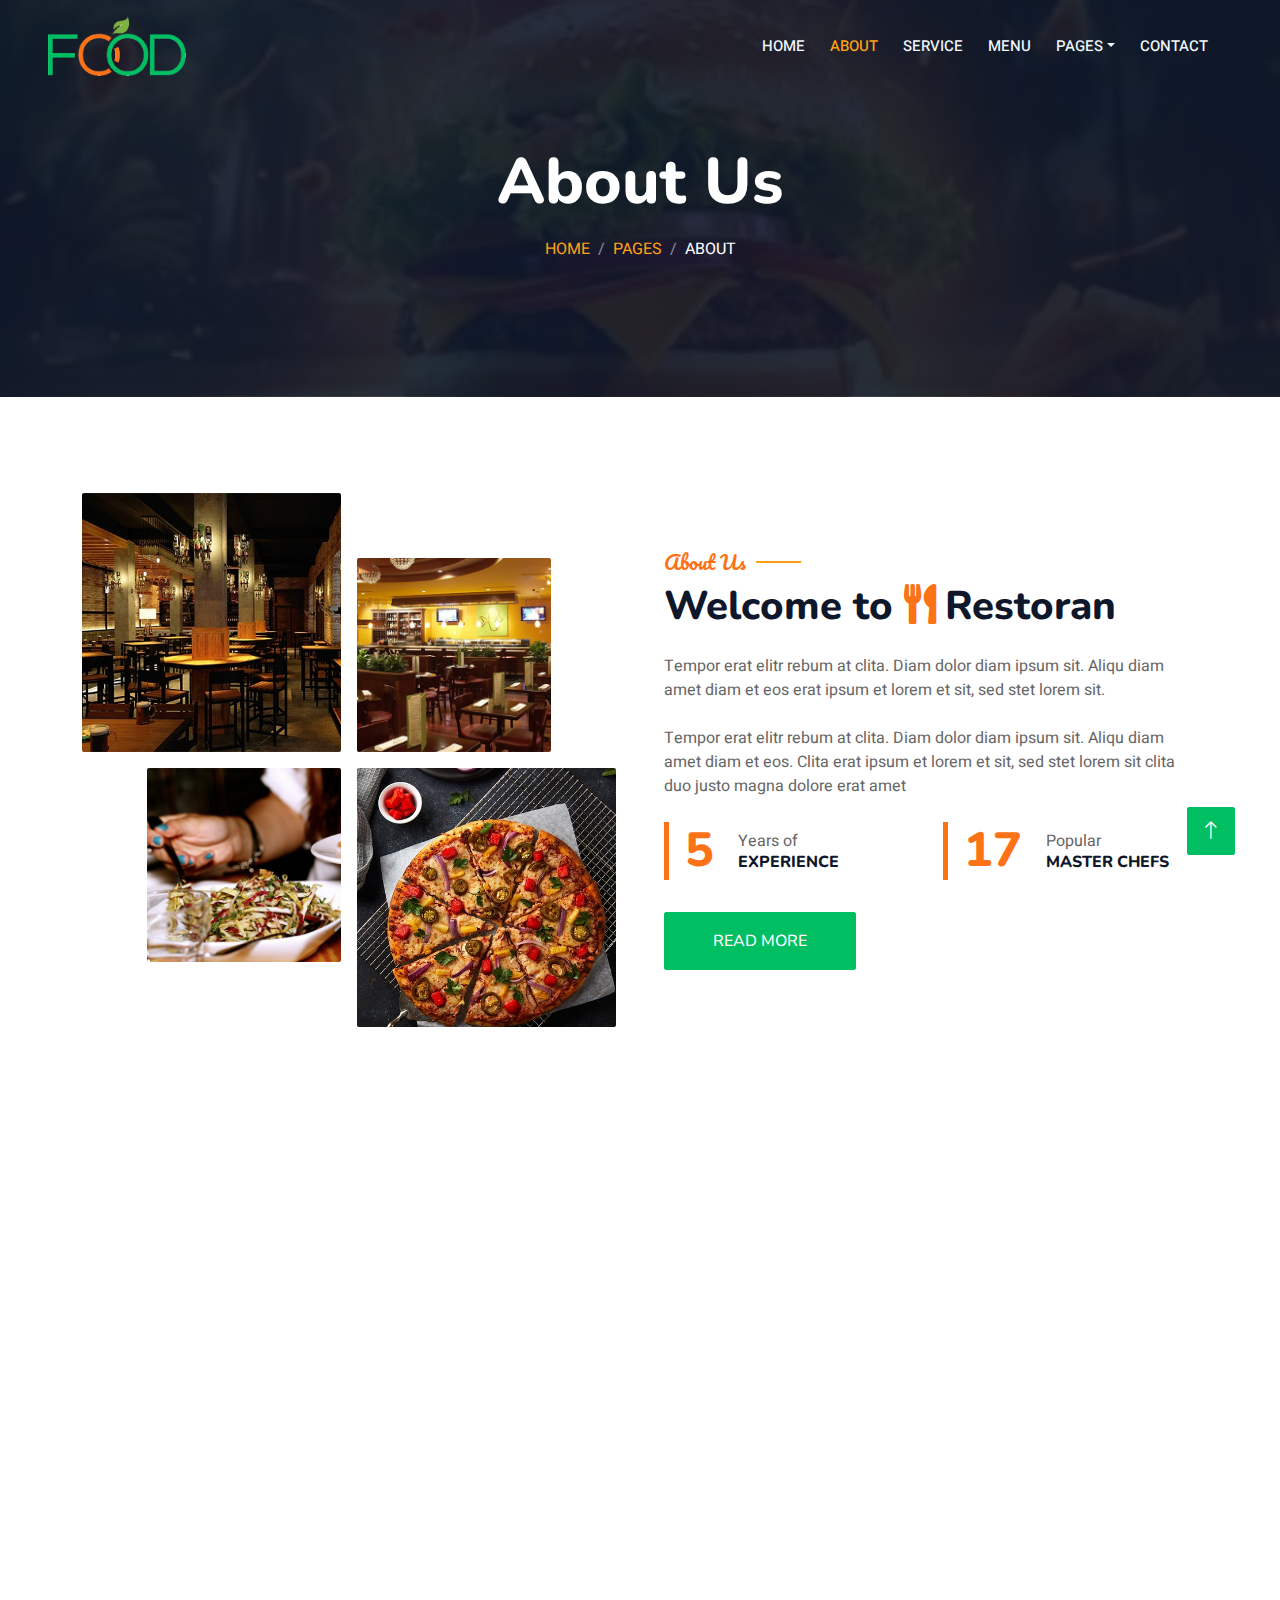
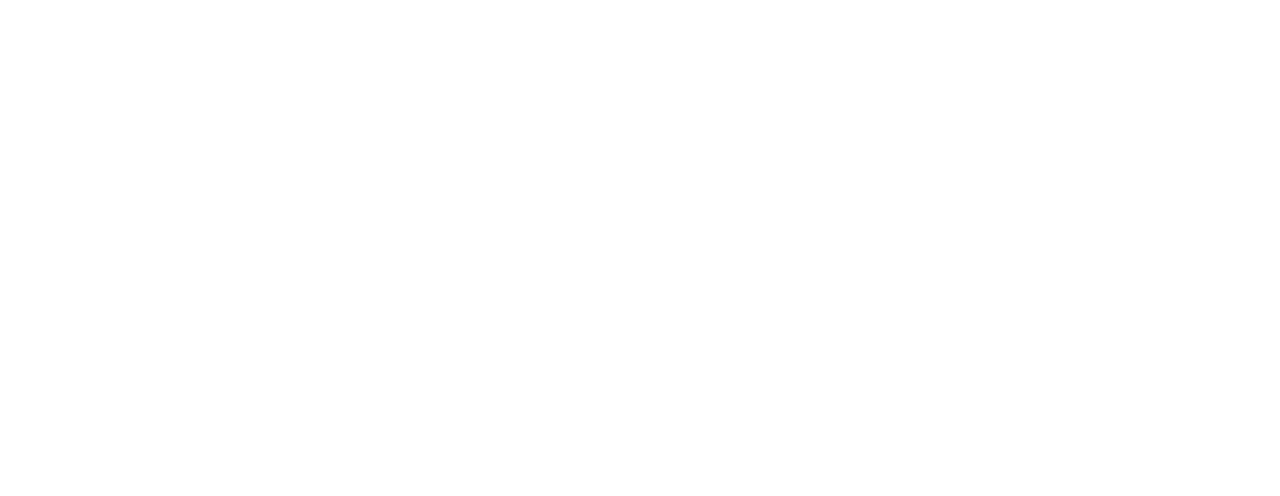
<file: about.html>
<!DOCTYPE html>
<html lang="en">

<head>
    <meta charset="UTF-8">
    <meta http-equiv="X-UA-Compatible" content="IE=edge">
    <meta name="description" content="Website name">
    <meta name="keywords" content="Fast food, Restaurant ">
    <meta name="author" content="Parul Sehgal">
    <meta name="viewport" content="width=device-width, user-scalable=no, initial-scale=1.0, maximum-scale=1.0, minimum-scale=1.0">
    <meta class="metaTagTop" property="og:image" content="" id="social-image">
    <meta property="og:title" content="Website title">
    <meta property="og:description" content="My first template">
    <meta property="og:url" content="Website url">
    <meta property="og:type" content="website">
    <title></title>

    <!-- Favicon -->
    <link href="img/favicon.ico" rel="icon">

    <!-- Google Web Fonts -->
    <link rel="preconnect" href="https://fonts.googleapis.com">
    <link rel="preconnect" href="https://fonts.gstatic.com" crossorigin>
    <link href="https://fonts.googleapis.com/css2?family=Heebo:wght@400;500;600&family=Nunito:wght@600;700;800&family=Pacifico&display=swap" rel="stylesheet">

    <!-- Icon Font Stylesheet -->
    <link href="https://cdnjs.cloudflare.com/ajax/libs/font-awesome/5.10.0/css/all.min.css" rel="stylesheet">
    <link href="https://cdn.jsdelivr.net/npm/bootstrap-icons@1.4.1/font/bootstrap-icons.css" rel="stylesheet">

    <!-- Libraries Stylesheet -->
    <link href="lib/animate/animate.min.css" rel="stylesheet">
    <link href="lib/owlcarousel/assets/owl.carousel.min.css" rel="stylesheet">
    <link href="lib/tempusdominus/css/tempusdominus-bootstrap-4.min.css" rel="stylesheet" />

    <!-- Customized Bootstrap Stylesheet -->
    <link href="css/bootstrap.min.css" rel="stylesheet">

    <!-- Template Stylesheet -->
    <link href="css/style.css" rel="stylesheet">
</head>

<body>
    <div class="container-xxl bg-white p-0">
        <!-- Spinner Start -->
        <div id="spinner" class="show bg-white position-fixed translate-middle w-100 vh-100 top-50 start-50 d-flex align-items-center justify-content-center">
            <div class="spinner-border text-primary" style="width: 3rem; height: 3rem;" role="status">
                <span class="sr-only">Loading...</span>
            </div>
        </div>
        <!-- Spinner End -->


        <!-- Navbar & Hero Start -->
        <div class="container-xxl position-relative p-0">
            <nav class="navbar navbar-expand-lg navbar-dark bg-dark px-4 px-lg-5 py-3 py-lg-0">
                <a href="" class="navbar-brand p-0">
                    <!--<h1 class="text-primary m-0"><i class="fa fa-utensils me-3"></i></h1>-->
                    <img src="img/Food-Logo.png" alt="Logo">
                </a>
                <button class="navbar-toggler" type="button" data-bs-toggle="collapse" data-bs-target="#navbarCollapse">
                    <span class="fa fa-bars"></span>
                </button>
                <div class="collapse navbar-collapse" id="navbarCollapse">
                    <div class="navbar-nav ms-auto py-0 pe-4">
                        <a href="index.html" class="nav-item nav-link">Home</a>
                        <a href="about.html" class="nav-item nav-link active">About</a>
                        <a href="service.html" class="nav-item nav-link">Service</a>
                        <a href="menu.html" class="nav-item nav-link">Menu</a>
                        <div class="nav-item dropdown">
                            <a href="#" class="nav-link dropdown-toggle" data-bs-toggle="dropdown">Pages</a>
                            <div class="dropdown-menu m-0">
                                <a href="booking.html" class="dropdown-item">Booking</a>
                                <a href="team.html" class="dropdown-item">Our Team</a>
                                <a href="testimonial.html" class="dropdown-item">Testimonial</a>
                            </div>
                        </div>
                        <a href="contact.html" class="nav-item nav-link">Contact</a>
                    </div>
                    <!--<a href="" class="btn btn-primary py-2 px-4">Book A Table</a>-->
                </div>
            </nav>

            <div class="container-xxl py-5 bg-dark hero-header mb-5">
                <div class="container text-center my-5 pt-5 pb-4">
                    <h1 class="display-3 text-white mb-3 animated slideInDown">About Us</h1>
                    <nav aria-label="breadcrumb">
                        <ol class="breadcrumb justify-content-center text-uppercase">
                            <li class="breadcrumb-item"><a href="#">Home</a></li>
                            <li class="breadcrumb-item"><a href="#">Pages</a></li>
                            <li class="breadcrumb-item text-white active" aria-current="page">About</li>
                        </ol>
                    </nav>
                </div>
            </div>
        </div>
        <!-- Navbar & Hero End -->


        <!-- About Start -->
        <div class="container-xxl py-5">
            <div class="container">
                <div class="row g-5 align-items-center">
                    <div class="col-lg-6">
                        <div class="row g-3">
                            <div class="col-6 text-start">
                                <img class="img-fluid rounded w-100 wow zoomIn" data-wow-delay="0.1s" src="img/about-1.jpg">
                            </div>
                            <div class="col-6 text-start">
                                <img class="img-fluid rounded w-75 wow zoomIn" data-wow-delay="0.3s" src="img/about-2.jpg" style="margin-top: 25%;">
                            </div>
                            <div class="col-6 text-end">
                                <img class="img-fluid rounded w-75 wow zoomIn" data-wow-delay="0.5s" src="img/about-3.jpg">
                            </div>
                            <div class="col-6 text-end">
                                <img class="img-fluid rounded w-100 wow zoomIn" data-wow-delay="0.7s" src="img/about-4.jpg">
                            </div>
                        </div>
                    </div>
                    <div class="col-lg-6">
                        <h5 class="section-title ff-secondary text-start text-primary fw-normal">About Us</h5>
                        <h1 class="mb-4">Welcome to <i class="fa fa-utensils text-primary me-2"></i>Restoran</h1>
                        <p class="mb-4">Tempor erat elitr rebum at clita. Diam dolor diam ipsum sit. Aliqu diam amet diam et eos erat ipsum et lorem et sit, sed stet lorem sit.</p>
                        <p class="mb-4">Tempor erat elitr rebum at clita. Diam dolor diam ipsum sit. Aliqu diam amet diam et eos. Clita erat ipsum et lorem et sit, sed stet lorem sit clita duo justo magna dolore erat amet</p>
                        <div class="row g-4 mb-4">
                            <div class="col-sm-6">
                                <div class="d-flex align-items-center border-start border-5 border-primary px-3">
                                    <h1 class="flex-shrink-0 display-5 text-primary mb-0" data-toggle="counter-up">15</h1>
                                    <div class="ps-4">
                                        <p class="mb-0">Years of</p>
                                        <h6 class="text-uppercase mb-0">Experience</h6>
                                    </div>
                                </div>
                            </div>
                            <div class="col-sm-6">
                                <div class="d-flex align-items-center border-start border-5 border-primary px-3">
                                    <h1 class="flex-shrink-0 display-5 text-primary mb-0" data-toggle="counter-up">50</h1>
                                    <div class="ps-4">
                                        <p class="mb-0">Popular</p>
                                        <h6 class="text-uppercase mb-0">Master Chefs</h6>
                                    </div>
                                </div>
                            </div>
                        </div>
                        <a class="btn btn-primary py-3 px-5 mt-2" href="">Read More</a>
                    </div>
                </div>
            </div>
        </div>
        <!-- About End -->


        <!-- Team Start -->
        <div class="container-xxl pt-5 pb-3">
            <div class="container">
                <div class="text-center wow fadeInUp" data-wow-delay="0.1s">
                    <h5 class="section-title ff-secondary text-center text-primary fw-normal">Team Members</h5>
                    <h1 class="mb-5">Our Master Chefs</h1>
                </div>
                <div class="row g-4">
                    <div class="col-lg-3 col-md-6 wow fadeInUp" data-wow-delay="0.1s">
                        <div class="team-item text-center rounded overflow-hidden">
                            <div class="rounded-circle overflow-hidden m-4">
                                <img class="img-fluid" src="img/team-1.jpg" alt="">
                            </div>
                            <h5 class="mb-0">Full Name</h5>
                            <small>Designation</small>
                            <div class="d-flex justify-content-center mt-3">
                                <a class="btn btn-square btn-primary mx-1" href=""><i class="fab fa-facebook-f"></i></a>
                                <a class="btn btn-square btn-primary mx-1" href=""><i class="fab fa-twitter"></i></a>
                                <a class="btn btn-square btn-primary mx-1" href=""><i class="fab fa-instagram"></i></a>
                            </div>
                        </div>
                    </div>
                    <div class="col-lg-3 col-md-6 wow fadeInUp" data-wow-delay="0.3s">
                        <div class="team-item text-center rounded overflow-hidden">
                            <div class="rounded-circle overflow-hidden m-4">
                                <img class="img-fluid" src="img/team-2.jpg" alt="">
                            </div>
                            <h5 class="mb-0">Full Name</h5>
                            <small>Designation</small>
                            <div class="d-flex justify-content-center mt-3">
                                <a class="btn btn-square btn-primary mx-1" href=""><i class="fab fa-facebook-f"></i></a>
                                <a class="btn btn-square btn-primary mx-1" href=""><i class="fab fa-twitter"></i></a>
                                <a class="btn btn-square btn-primary mx-1" href=""><i class="fab fa-instagram"></i></a>
                            </div>
                        </div>
                    </div>
                    <div class="col-lg-3 col-md-6 wow fadeInUp" data-wow-delay="0.5s">
                        <div class="team-item text-center rounded overflow-hidden">
                            <div class="rounded-circle overflow-hidden m-4">
                                <img class="img-fluid" src="img/team-3.jpg" alt="">
                            </div>
                            <h5 class="mb-0">Full Name</h5>
                            <small>Designation</small>
                            <div class="d-flex justify-content-center mt-3">
                                <a class="btn btn-square btn-primary mx-1" href=""><i class="fab fa-facebook-f"></i></a>
                                <a class="btn btn-square btn-primary mx-1" href=""><i class="fab fa-twitter"></i></a>
                                <a class="btn btn-square btn-primary mx-1" href=""><i class="fab fa-instagram"></i></a>
                            </div>
                        </div>
                    </div>
                    <div class="col-lg-3 col-md-6 wow fadeInUp" data-wow-delay="0.7s">
                        <div class="team-item text-center rounded overflow-hidden">
                            <div class="rounded-circle overflow-hidden m-4">
                                <img class="img-fluid" src="img/team-4.jpg" alt="">
                            </div>
                            <h5 class="mb-0">Full Name</h5>
                            <small>Designation</small>
                            <div class="d-flex justify-content-center mt-3">
                                <a class="btn btn-square btn-primary mx-1" href=""><i class="fab fa-facebook-f"></i></a>
                                <a class="btn btn-square btn-primary mx-1" href=""><i class="fab fa-twitter"></i></a>
                                <a class="btn btn-square btn-primary mx-1" href=""><i class="fab fa-instagram"></i></a>
                            </div>
                        </div>
                    </div>
                </div>
            </div>
        </div>
        <!-- Team End -->
        

        <!-- Footer Start -->
        <div class="container-fluid bg-dark text-light footer pt-5 mt-5 wow fadeIn" data-wow-delay="0.1s">
            <div class="container py-5">
                <div class="row g-5">
                    <div class="col-lg-3 col-md-6">
                        <h4 class="section-title ff-secondary text-start text-primary fw-normal mb-4">Company</h4>
                        <a class="btn btn-link" href="">About Us</a>
                        <a class="btn btn-link" href="">Contact Us</a>
                        <a class="btn btn-link" href="">Reservation</a>
                        <a class="btn btn-link" href="">Privacy Policy</a>
                        <a class="btn btn-link" href="">Terms & Condition</a>
                    </div>
                    <div class="col-lg-3 col-md-6">
                        <h4 class="section-title ff-secondary text-start text-primary fw-normal mb-4">Contact</h4>
                        <p class="mb-2"><i class="fa fa-map-marker-alt me-3"></i>123 Street, New York, USA</p>
                        <p class="mb-2"><i class="fa fa-phone-alt me-3"></i>+012 345 67890</p>
                        <p class="mb-2"><i class="fa fa-envelope me-3"></i>info@example.com</p>
                        <div class="d-flex pt-2">
                            <a class="btn btn-outline-light btn-social" href=""><i class="fab fa-twitter"></i></a>
                            <a class="btn btn-outline-light btn-social" href=""><i class="fab fa-facebook-f"></i></a>
                            <a class="btn btn-outline-light btn-social" href=""><i class="fab fa-youtube"></i></a>
                            <a class="btn btn-outline-light btn-social" href=""><i class="fab fa-linkedin-in"></i></a>
                        </div>
                    </div>
                    <div class="col-lg-3 col-md-6">
                        <h4 class="section-title ff-secondary text-start text-primary fw-normal mb-4">Opening</h4>
                        <h5 class="text-light fw-normal">Monday - Saturday</h5>
                        <p>09AM - 09PM</p>
                        <h5 class="text-light fw-normal">Sunday</h5>
                        <p>10AM - 08PM</p>
                    </div>
                    <div class="col-lg-3 col-md-6">
                        <h4 class="section-title ff-secondary text-start text-primary fw-normal mb-4">Newsletter</h4>
                        <p>Dolor amet sit justo amet elitr clita ipsum elitr est.</p>
                        <div class="position-relative mx-auto" style="max-width: 400px;">
                            <input class="form-control border-primary w-100 py-3 ps-4 pe-5" type="text" placeholder="Your email">
                            <button type="button" class="btn btn-primary py-2 position-absolute top-0 end-0 mt-2 me-2">SignUp</button>
                        </div>
                    </div>
                </div>
            </div>
            <div class="container">
                <div class="copyright">
                    <div class="row">
                        <div class="col-md-6 text-center text-md-start mb-3 mb-md-0">
                            &copy; <a class="border-bottom" href="#">Your Site Name</a>, All Right Reserved. 
							
							<!--/*** This template is free as long as you keep the footer author’s credit link/attribution link/backlink. If you'd like to use the template without the footer author’s credit link/attribution link/backlink, you can purchase the Credit Removal License from "https://htmlcodex.com/credit-removal". Thank you for your support. ***/-->
							Designed By <a class="border-bottom" href="https://htmlcodex.com">HTML Codex</a>
                        </div>
                        <div class="col-md-6 text-center text-md-end">
                            <div class="footer-menu">
                                <a href="">Home</a>
                                <a href="">Cookies</a>
                                <a href="">Help</a>
                                <a href="">FQAs</a>
                            </div>
                        </div>
                    </div>
                </div>
            </div>
        </div>
        <!-- Footer End -->


        <!-- Back to Top -->
        <a href="#" class="btn btn-lg btn-primary btn-lg-square back-to-top"><i class="bi bi-arrow-up"></i></a>
    </div>

    <!-- JavaScript Libraries -->
    <script src="https://code.jquery.com/jquery-3.4.1.min.js"></script>
    <script src="https://cdn.jsdelivr.net/npm/bootstrap@5.0.0/dist/js/bootstrap.bundle.min.js"></script>
    <script src="lib/wow/wow.min.js"></script>
    <script src="lib/easing/easing.min.js"></script>
    <script src="lib/waypoints/waypoints.min.js"></script>
    <script src="lib/counterup/counterup.min.js"></script>
    <script src="lib/owlcarousel/owl.carousel.min.js"></script>
    <script src="lib/tempusdominus/js/moment.min.js"></script>
    <script src="lib/tempusdominus/js/moment-timezone.min.js"></script>
    <script src="lib/tempusdominus/js/tempusdominus-bootstrap-4.min.js"></script>

    <!-- Template Javascript -->
    <script src="js/main.js"></script>
</body>

</html>
</file>
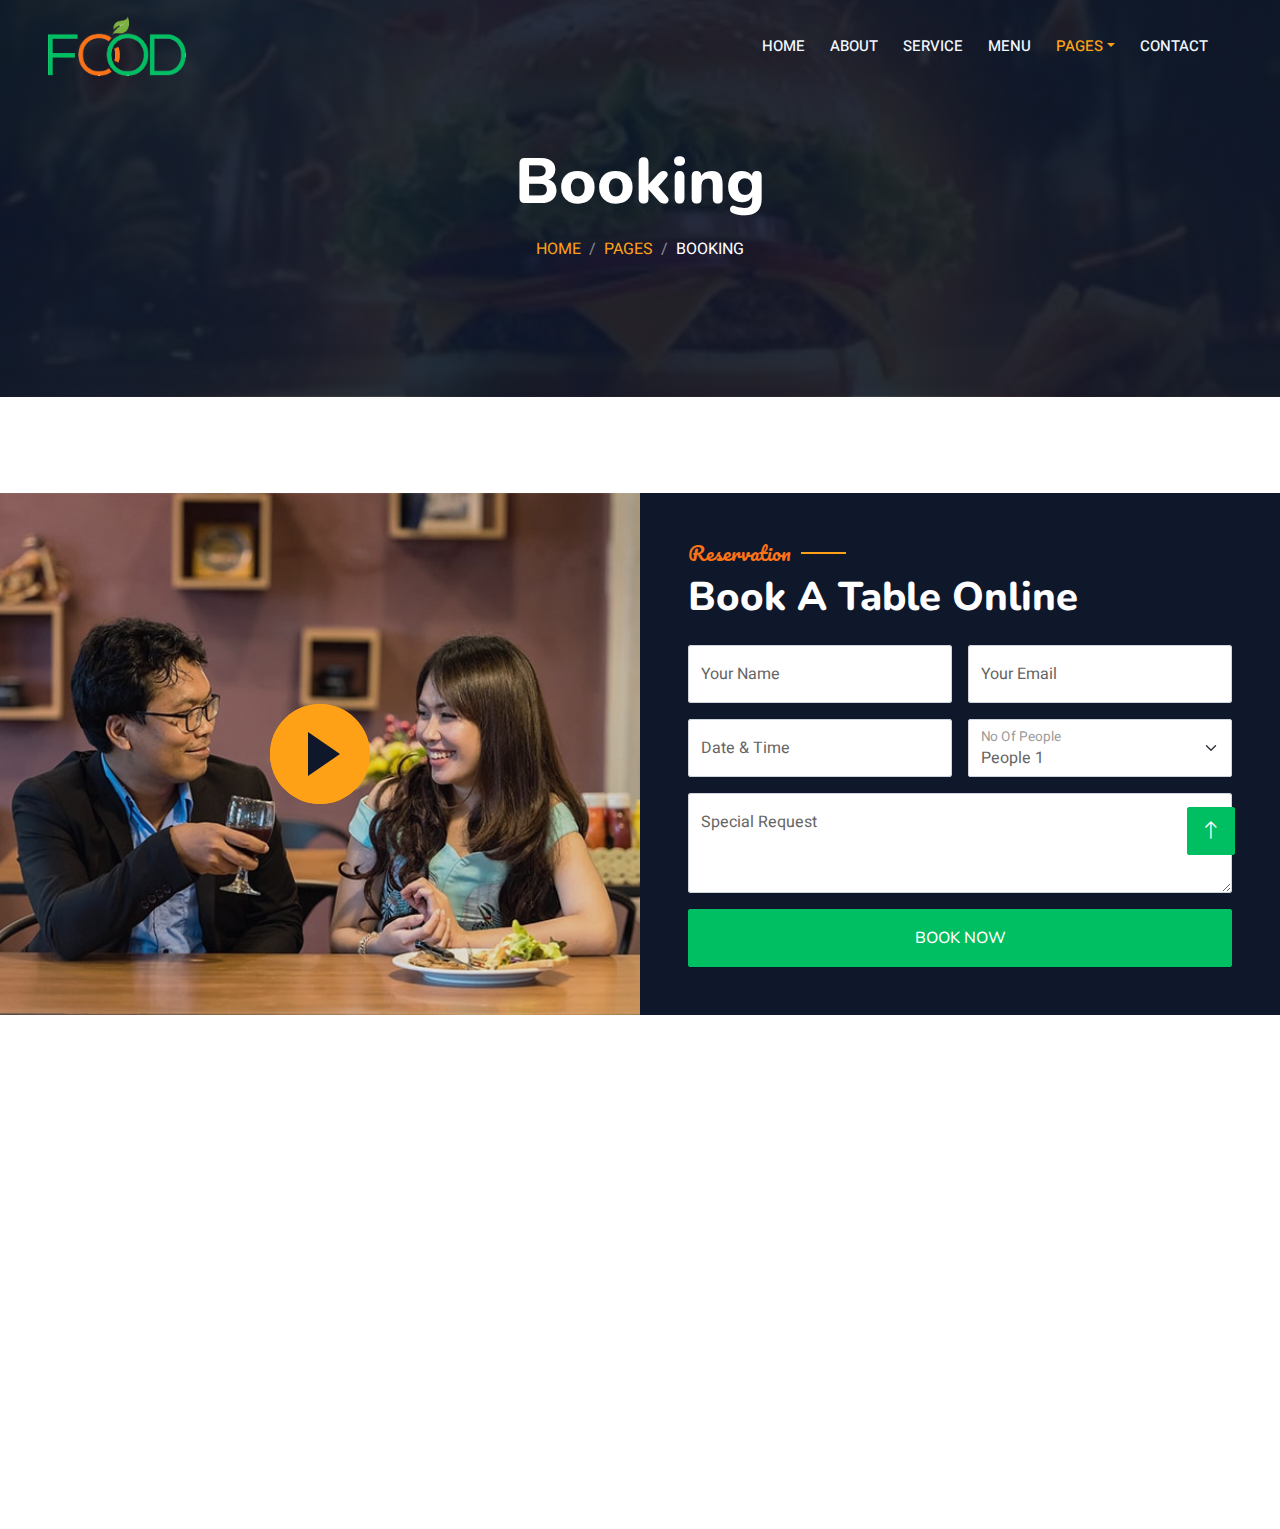
<file: booking.html>
<!DOCTYPE html>
<html lang="en">

<head>
    <meta charset="UTF-8">
    <meta http-equiv="X-UA-Compatible" content="IE=edge">
    <meta name="description" content="Website name">
    <meta name="keywords" content="Fast food, Restaurant ">
    <meta name="author" content="Parul Sehgal">
    <meta name="viewport" content="width=device-width, user-scalable=no, initial-scale=1.0, maximum-scale=1.0, minimum-scale=1.0">
    <meta class="metaTagTop" property="og:image" content="" id="social-image">
    <meta property="og:title" content="Website title">
    <meta property="og:description" content="My first template">
    <meta property="og:url" content="Website url">
    <meta property="og:type" content="website">
    <title></title>

    <!-- Favicon -->
    <link href="img/favicon.ico" rel="icon">

    <!-- Google Web Fonts -->
    <link rel="preconnect" href="https://fonts.googleapis.com">
    <link rel="preconnect" href="https://fonts.gstatic.com" crossorigin>
    <link href="https://fonts.googleapis.com/css2?family=Heebo:wght@400;500;600&family=Nunito:wght@600;700;800&family=Pacifico&display=swap" rel="stylesheet">

    <!-- Icon Font Stylesheet -->
    <link href="https://cdnjs.cloudflare.com/ajax/libs/font-awesome/5.10.0/css/all.min.css" rel="stylesheet">
    <link href="https://cdn.jsdelivr.net/npm/bootstrap-icons@1.4.1/font/bootstrap-icons.css" rel="stylesheet">

    <!-- Libraries Stylesheet -->
    <link href="lib/animate/animate.min.css" rel="stylesheet">
    <link href="lib/owlcarousel/assets/owl.carousel.min.css" rel="stylesheet">
    <link href="lib/tempusdominus/css/tempusdominus-bootstrap-4.min.css" rel="stylesheet" />

    <!-- Customized Bootstrap Stylesheet -->
    <link href="css/bootstrap.min.css" rel="stylesheet">

    <!-- Template Stylesheet -->
    <link href="css/style.css" rel="stylesheet">
</head>

<body>
    <div class="container-xxl bg-white p-0">
        <!-- Spinner Start -->
        <div id="spinner" class="show bg-white position-fixed translate-middle w-100 vh-100 top-50 start-50 d-flex align-items-center justify-content-center">
            <div class="spinner-border text-primary" style="width: 3rem; height: 3rem;" role="status">
                <span class="sr-only">Loading...</span>
            </div>
        </div>
        <!-- Spinner End -->


        <!-- Navbar & Hero Start -->
        <div class="container-xxl position-relative p-0">
            <nav class="navbar navbar-expand-lg navbar-dark bg-dark px-4 px-lg-5 py-3 py-lg-0">
                <a href="" class="navbar-brand p-0">
                    <img src="img/Food-Logo.png" alt="Logo">
                </a>
                <button class="navbar-toggler" type="button" data-bs-toggle="collapse" data-bs-target="#navbarCollapse">
                    <span class="fa fa-bars"></span>
                </button>
                <div class="collapse navbar-collapse" id="navbarCollapse">
                    <div class="navbar-nav ms-auto py-0 pe-4">
                        <a href="index.html" class="nav-item nav-link">Home</a>
                        <a href="about.html" class="nav-item nav-link">About</a>
                        <a href="service.html" class="nav-item nav-link">Service</a>
                        <a href="menu.html" class="nav-item nav-link">Menu</a>
                        <div class="nav-item dropdown">
                            <a href="#" class="nav-link dropdown-toggle active" data-bs-toggle="dropdown">Pages</a>
                            <div class="dropdown-menu m-0">
                                <a href="booking.html" class="dropdown-item active">Booking</a>
                                <a href="team.html" class="dropdown-item">Our Team</a>
                                <a href="testimonial.html" class="dropdown-item">Testimonial</a>
                            </div>
                        </div>
                        <a href="contact.html" class="nav-item nav-link">Contact</a>
                    </div>
                </div>
            </nav>

            <div class="container-xxl py-5 bg-dark hero-header mb-5">
                <div class="container text-center my-5 pt-5 pb-4">
                    <h1 class="display-3 text-white mb-3 animated slideInDown">Booking</h1>
                    <nav aria-label="breadcrumb">
                        <ol class="breadcrumb justify-content-center text-uppercase">
                            <li class="breadcrumb-item"><a href="#">Home</a></li>
                            <li class="breadcrumb-item"><a href="#">Pages</a></li>
                            <li class="breadcrumb-item text-white active" aria-current="page">Booking</li>
                        </ol>
                    </nav>
                </div>
            </div>
        </div>
        <!-- Navbar & Hero End -->


        <!-- Reservation Start -->
        <div class="container-xxl py-5 px-0 wow fadeInUp" data-wow-delay="0.1s">
            <div class="row g-0">
                <div class="col-md-6">
                    <div class="video">
                        <button type="button" class="btn-play" data-bs-toggle="modal" data-src="https://www.youtube.com/embed/DWRcNpR6Kdc" data-bs-target="#videoModal">
                            <span></span>
                        </button>
                    </div>
                </div>
                <div class="col-md-6 bg-dark d-flex align-items-center">
                    <div class="p-5 wow fadeInUp" data-wow-delay="0.2s">
                        <h5 class="section-title ff-secondary text-start text-primary fw-normal">Reservation</h5>
                        <h1 class="text-white mb-4">Book A Table Online</h1>
                        <form>
                            <div class="row g-3">
                                <div class="col-md-6">
                                    <div class="form-floating">
                                        <input type="text" class="form-control" id="name" placeholder="Your Name">
                                        <label for="name">Your Name</label>
                                    </div>
                                </div>
                                <div class="col-md-6">
                                    <div class="form-floating">
                                        <input type="email" class="form-control" id="email" placeholder="Your Email">
                                        <label for="email">Your Email</label>
                                    </div>
                                </div>
                                <div class="col-md-6">
                                    <div class="form-floating date" id="date3" data-target-input="nearest">
                                        <input type="text" class="form-control datetimepicker-input" id="datetime" placeholder="Date & Time" data-target="#date3" data-toggle="datetimepicker" />
                                        <label for="datetime">Date & Time</label>
                                    </div>
                                </div>
                                <div class="col-md-6">
                                    <div class="form-floating">
                                        <select class="form-select" id="select1">
                                          <option value="1">People 1</option>
                                          <option value="2">People 2</option>
                                          <option value="3">People 3</option>
                                        </select>
                                        <label for="select1">No Of People</label>
                                      </div>
                                </div>
                                <div class="col-12">
                                    <div class="form-floating">
                                        <textarea class="form-control" placeholder="Special Request" id="message" style="height: 100px"></textarea>
                                        <label for="message">Special Request</label>
                                    </div>
                                </div>
                                <div class="col-12">
                                    <button class="btn btn-primary w-100 py-3" type="submit">Book Now</button>
                                </div>
                            </div>
                        </form>
                    </div>
                </div>
            </div>
        </div>

        <div class="modal fade" id="videoModal" tabindex="-1" aria-labelledby="exampleModalLabel" aria-hidden="true">
            <div class="modal-dialog">
                <div class="modal-content rounded-0">
                    <div class="modal-header">
                        <h5 class="modal-title" id="exampleModalLabel">Youtube Video</h5>
                        <button type="button" class="btn-close" data-bs-dismiss="modal" aria-label="Close"></button>
                    </div>
                    <div class="modal-body">
                        <!-- 16:9 aspect ratio -->
                        <div class="ratio ratio-16x9">
                            <iframe class="embed-responsive-item" src="" id="video" allowfullscreen allowscriptaccess="always"
                                allow="autoplay"></iframe>
                        </div>
                    </div>
                </div>
            </div>
        </div>
        <!-- Reservation Start -->
        

        <!-- Footer Start -->
        <div class="container-fluid bg-dark text-light footer pt-5 mt-5 wow fadeIn" data-wow-delay="0.1s">
            <div class="container py-5">
                <div class="row g-5">
                    <div class="col-lg-3 col-md-6">
                        <h4 class="section-title ff-secondary text-start text-primary fw-normal mb-4">Company</h4>
                        <a class="btn btn-link" href="">About Us</a>
                        <a class="btn btn-link" href="">Contact Us</a>
                        <a class="btn btn-link" href="">Reservation</a>
                        <a class="btn btn-link" href="">Privacy Policy</a>
                        <a class="btn btn-link" href="">Terms & Condition</a>
                    </div>
                    <div class="col-lg-3 col-md-6">
                        <h4 class="section-title ff-secondary text-start text-primary fw-normal mb-4">Contact</h4>
                        <p class="mb-2"><i class="fa fa-map-marker-alt me-3"></i>123 Street, New York, USA</p>
                        <p class="mb-2"><i class="fa fa-phone-alt me-3"></i>+012 345 67890</p>
                        <p class="mb-2"><i class="fa fa-envelope me-3"></i>info@example.com</p>
                        <div class="d-flex pt-2">
                            <a class="btn btn-outline-light btn-social" href=""><i class="fab fa-twitter"></i></a>
                            <a class="btn btn-outline-light btn-social" href=""><i class="fab fa-facebook-f"></i></a>
                            <a class="btn btn-outline-light btn-social" href=""><i class="fab fa-youtube"></i></a>
                            <a class="btn btn-outline-light btn-social" href=""><i class="fab fa-linkedin-in"></i></a>
                        </div>
                    </div>
                    <div class="col-lg-3 col-md-6">
                        <h4 class="section-title ff-secondary text-start text-primary fw-normal mb-4">Opening</h4>
                        <h5 class="text-light fw-normal">Monday - Saturday</h5>
                        <p>09AM - 09PM</p>
                        <h5 class="text-light fw-normal">Sunday</h5>
                        <p>10AM - 08PM</p>
                    </div>
                    <div class="col-lg-3 col-md-6">
                        <h4 class="section-title ff-secondary text-start text-primary fw-normal mb-4">Newsletter</h4>
                        <p>Dolor amet sit justo amet elitr clita ipsum elitr est.</p>
                        <div class="position-relative mx-auto" style="max-width: 400px;">
                            <input class="form-control border-primary w-100 py-3 ps-4 pe-5" type="text" placeholder="Your email">
                            <button type="button" class="btn btn-primary py-2 position-absolute top-0 end-0 mt-2 me-2">SignUp</button>
                        </div>
                    </div>
                </div>
            </div>
            <div class="container">
                <div class="copyright">
                    <div class="row">
                        <div class="col-md-6 text-center text-md-start mb-3 mb-md-0">
                            &copy; <a class="border-bottom" href="#">Your Site Name</a>, All Right Reserved. 
							
							<!--/*** This template is free as long as you keep the footer author’s credit link/attribution link/backlink. If you'd like to use the template without the footer author’s credit link/attribution link/backlink, you can purchase the Credit Removal License from "https://htmlcodex.com/credit-removal". Thank you for your support. ***/-->
							Designed By <a class="border-bottom" href="https://htmlcodex.com">HTML Codex</a>
                        </div>
                        <div class="col-md-6 text-center text-md-end">
                            <div class="footer-menu">
                                <a href="">Home</a>
                                <a href="">Cookies</a>
                                <a href="">Help</a>
                                <a href="">FQAs</a>
                            </div>
                        </div>
                    </div>
                </div>
            </div>
        </div>
        <!-- Footer End -->


        <!-- Back to Top -->
        <a href="#" class="btn btn-lg btn-primary btn-lg-square back-to-top"><i class="bi bi-arrow-up"></i></a>
    </div>

    <!-- JavaScript Libraries -->
    <script src="https://code.jquery.com/jquery-3.4.1.min.js"></script>
    <script src="https://cdn.jsdelivr.net/npm/bootstrap@5.0.0/dist/js/bootstrap.bundle.min.js"></script>
    <script src="lib/wow/wow.min.js"></script>
    <script src="lib/easing/easing.min.js"></script>
    <script src="lib/waypoints/waypoints.min.js"></script>
    <script src="lib/counterup/counterup.min.js"></script>
    <script src="lib/owlcarousel/owl.carousel.min.js"></script>
    <script src="lib/tempusdominus/js/moment.min.js"></script>
    <script src="lib/tempusdominus/js/moment-timezone.min.js"></script>
    <script src="lib/tempusdominus/js/tempusdominus-bootstrap-4.min.js"></script>

    <!-- Template Javascript -->
    <script src="js/main.js"></script>
</body>

</html>
</file>
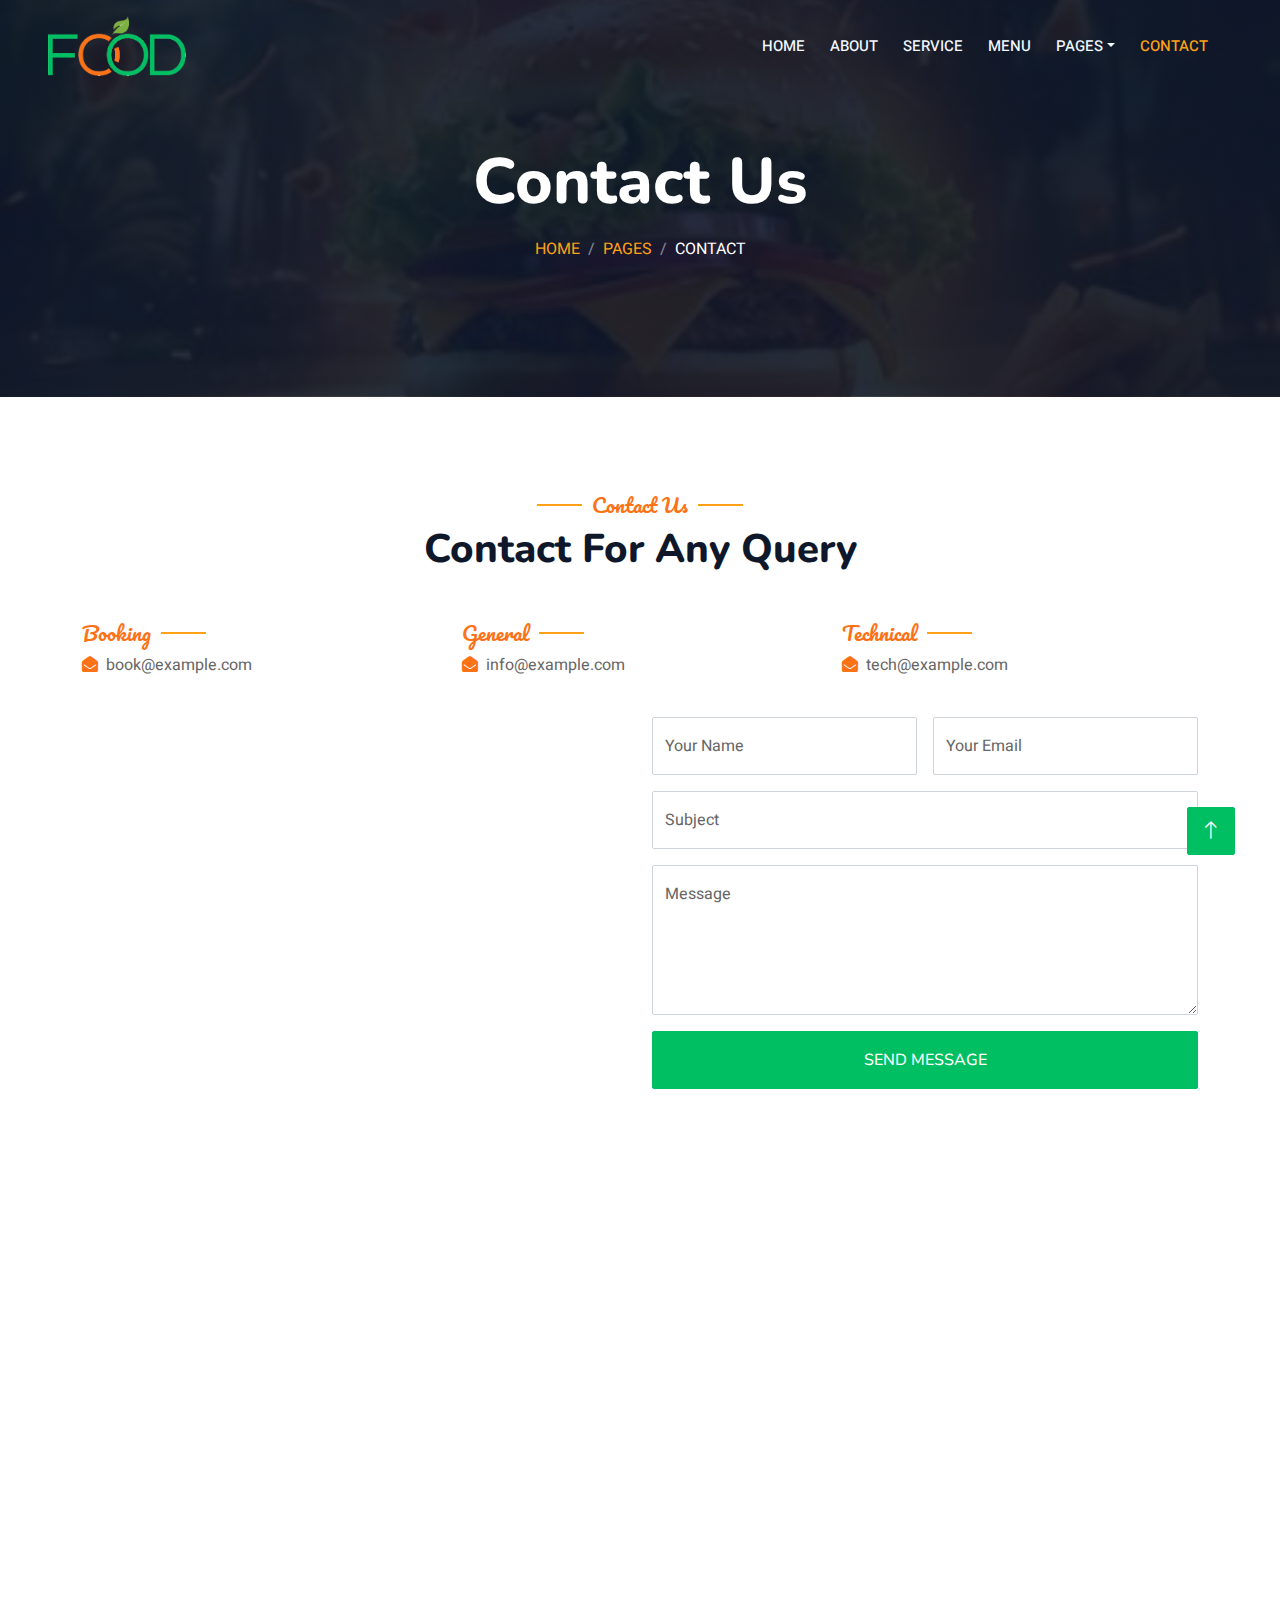
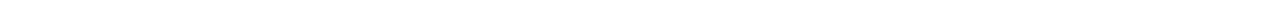
<file: contact.html>
<!DOCTYPE html>
<html lang="en">

<head>
    <meta charset="UTF-8">
    <meta http-equiv="X-UA-Compatible" content="IE=edge">
    <meta name="description" content="Website name">
    <meta name="keywords" content="Fast food, Restaurant ">
    <meta name="author" content="Parul Sehgal">
    <meta name="viewport" content="width=device-width, user-scalable=no, initial-scale=1.0, maximum-scale=1.0, minimum-scale=1.0">
    <meta class="metaTagTop" property="og:image" content="" id="social-image">
    <meta property="og:title" content="Website title">
    <meta property="og:description" content="My first template">
    <meta property="og:url" content="Website url">
    <meta property="og:type" content="website">
    <title></title>

    <!-- Favicon -->
    <link href="img/favicon.ico" rel="icon">

    <!-- Google Web Fonts -->
    <link rel="preconnect" href="https://fonts.googleapis.com">
    <link rel="preconnect" href="https://fonts.gstatic.com" crossorigin>
    <link href="https://fonts.googleapis.com/css2?family=Heebo:wght@400;500;600&family=Nunito:wght@600;700;800&family=Pacifico&display=swap" rel="stylesheet">

    <!-- Icon Font Stylesheet -->
    <link href="https://cdnjs.cloudflare.com/ajax/libs/font-awesome/5.10.0/css/all.min.css" rel="stylesheet">
    <link href="https://cdn.jsdelivr.net/npm/bootstrap-icons@1.4.1/font/bootstrap-icons.css" rel="stylesheet">

    <!-- Libraries Stylesheet -->
    <link href="lib/animate/animate.min.css" rel="stylesheet">
    <link href="lib/owlcarousel/assets/owl.carousel.min.css" rel="stylesheet">
    <link href="lib/tempusdominus/css/tempusdominus-bootstrap-4.min.css" rel="stylesheet" />

    <!-- Customized Bootstrap Stylesheet -->
    <link href="css/bootstrap.min.css" rel="stylesheet">

    <!-- Template Stylesheet -->
    <link href="css/style.css" rel="stylesheet">
</head>

<body>
    <div class="container-xxl bg-white p-0">
        <!-- Spinner Start -->
        <div id="spinner" class="show bg-white position-fixed translate-middle w-100 vh-100 top-50 start-50 d-flex align-items-center justify-content-center">
            <div class="spinner-border text-primary" style="width: 3rem; height: 3rem;" role="status">
                <span class="sr-only">Loading...</span>
            </div>
        </div>
        <!-- Spinner End -->


        <!-- Navbar & Hero Start -->
        <div class="container-xxl position-relative p-0">
            <nav class="navbar navbar-expand-lg navbar-dark bg-dark px-4 px-lg-5 py-3 py-lg-0">
                <a href="" class="navbar-brand p-0">
                    <img src="img/Food-Logo.png" alt="Logo">
                </a>
                <button class="navbar-toggler" type="button" data-bs-toggle="collapse" data-bs-target="#navbarCollapse">
                    <span class="fa fa-bars"></span>
                </button>
                <div class="collapse navbar-collapse" id="navbarCollapse">
                    <div class="navbar-nav ms-auto py-0 pe-4">
                        <a href="index.html" class="nav-item nav-link">Home</a>
                        <a href="about.html" class="nav-item nav-link">About</a>
                        <a href="service.html" class="nav-item nav-link">Service</a>
                        <a href="menu.html" class="nav-item nav-link">Menu</a>
                        <div class="nav-item dropdown">
                            <a href="#" class="nav-link dropdown-toggle" data-bs-toggle="dropdown">Pages</a>
                            <div class="dropdown-menu m-0">
                                <a href="booking.html" class="dropdown-item">Booking</a>
                                <a href="team.html" class="dropdown-item">Our Team</a>
                                <a href="testimonial.html" class="dropdown-item">Testimonial</a>
                            </div>
                        </div>
                        <a href="contact.html" class="nav-item nav-link active">Contact</a>
                    </div>
                    
                </div>
            </nav>

            <div class="container-xxl py-5 bg-dark hero-header mb-5">
                <div class="container text-center my-5 pt-5 pb-4">
                    <h1 class="display-3 text-white mb-3 animated slideInDown">Contact Us</h1>
                    <nav aria-label="breadcrumb">
                        <ol class="breadcrumb justify-content-center text-uppercase">
                            <li class="breadcrumb-item"><a href="#">Home</a></li>
                            <li class="breadcrumb-item"><a href="#">Pages</a></li>
                            <li class="breadcrumb-item text-white active" aria-current="page">Contact</li>
                        </ol>
                    </nav>
                </div>
            </div>
        </div>
        <!-- Navbar & Hero End -->


        <!-- Contact Start -->
        <div class="container-xxl py-5">
            <div class="container">
                <div class="text-center wow fadeInUp" data-wow-delay="0.1s">
                    <h5 class="section-title ff-secondary text-center text-primary fw-normal">Contact Us</h5>
                    <h1 class="mb-5">Contact For Any Query</h1>
                </div>
                <div class="row g-4">
                    <div class="col-12">
                        <div class="row gy-4">
                            <div class="col-md-4">
                                <h5 class="section-title ff-secondary fw-normal text-start text-primary">Booking</h5>
                                <p><i class="fa fa-envelope-open text-primary me-2"></i>book@example.com</p>
                            </div>
                            <div class="col-md-4">
                                <h5 class="section-title ff-secondary fw-normal text-start text-primary">General</h5>
                                <p><i class="fa fa-envelope-open text-primary me-2"></i>info@example.com</p>
                            </div>
                            <div class="col-md-4">
                                <h5 class="section-title ff-secondary fw-normal text-start text-primary">Technical</h5>
                                <p><i class="fa fa-envelope-open text-primary me-2"></i>tech@example.com</p>
                            </div>
                        </div>
                    </div>
                    <div class="col-md-6 wow fadeIn" data-wow-delay="0.1s">
                        <iframe class="position-relative rounded w-100 h-100"
                            src="https://www.google.com/maps/embed?pb=!1m18!1m12!1m3!1d3001156.4288297426!2d-78.01371936852176!3d42.72876761954724!2m3!1f0!2f0!3f0!3m2!1i1024!2i768!4f13.1!3m3!1m2!1s0x4ccc4bf0f123a5a9%3A0xddcfc6c1de189567!2sNew%20York%2C%20USA!5e0!3m2!1sen!2sbd!4v1603794290143!5m2!1sen!2sbd"
                            frameborder="0" style="min-height: 350px; border:0;" allowfullscreen="" aria-hidden="false"
                            tabindex="0"></iframe>
                    </div>
                    <div class="col-md-6">
                        <div class="wow fadeInUp" data-wow-delay="0.2s">
                            <form>
                                <div class="row g-3">
                                    <div class="col-md-6">
                                        <div class="form-floating">
                                            <input type="text" class="form-control" id="name" placeholder="Your Name">
                                            <label for="name">Your Name</label>
                                        </div>
                                    </div>
                                    <div class="col-md-6">
                                        <div class="form-floating">
                                            <input type="email" class="form-control" id="email" placeholder="Your Email">
                                            <label for="email">Your Email</label>
                                        </div>
                                    </div>
                                    <div class="col-12">
                                        <div class="form-floating">
                                            <input type="text" class="form-control" id="subject" placeholder="Subject">
                                            <label for="subject">Subject</label>
                                        </div>
                                    </div>
                                    <div class="col-12">
                                        <div class="form-floating">
                                            <textarea class="form-control" placeholder="Leave a message here" id="message" style="height: 150px"></textarea>
                                            <label for="message">Message</label>
                                        </div>
                                    </div>
                                    <div class="col-12">
                                        <button class="btn btn-primary w-100 py-3" type="submit">Send Message</button>
                                    </div>
                                </div>
                            </form>
                        </div>
                    </div>
                </div>
            </div>
        </div>
        <!-- Contact End -->


        <!-- Footer Start -->
        <div class="container-fluid bg-dark text-light footer pt-5 mt-5 wow fadeIn" data-wow-delay="0.1s">
            <div class="container py-5">
                <div class="row g-5">
                    <div class="col-lg-3 col-md-6">
                        <h4 class="section-title ff-secondary text-start text-primary fw-normal mb-4">Company</h4>
                        <a class="btn btn-link" href="">About Us</a>
                        <a class="btn btn-link" href="">Contact Us</a>
                        <a class="btn btn-link" href="">Reservation</a>
                        <a class="btn btn-link" href="">Privacy Policy</a>
                        <a class="btn btn-link" href="">Terms & Condition</a>
                    </div>
                    <div class="col-lg-3 col-md-6">
                        <h4 class="section-title ff-secondary text-start text-primary fw-normal mb-4">Contact</h4>
                        <p class="mb-2"><i class="fa fa-map-marker-alt me-3"></i>123 Street, New York, USA</p>
                        <p class="mb-2"><i class="fa fa-phone-alt me-3"></i>+012 345 67890</p>
                        <p class="mb-2"><i class="fa fa-envelope me-3"></i>info@example.com</p>
                        <div class="d-flex pt-2">
                            <a class="btn btn-outline-light btn-social" href=""><i class="fab fa-twitter"></i></a>
                            <a class="btn btn-outline-light btn-social" href=""><i class="fab fa-facebook-f"></i></a>
                            <a class="btn btn-outline-light btn-social" href=""><i class="fab fa-youtube"></i></a>
                            <a class="btn btn-outline-light btn-social" href=""><i class="fab fa-linkedin-in"></i></a>
                        </div>
                    </div>
                    <div class="col-lg-3 col-md-6">
                        <h4 class="section-title ff-secondary text-start text-primary fw-normal mb-4">Opening</h4>
                        <h5 class="text-light fw-normal">Monday - Saturday</h5>
                        <p>09AM - 09PM</p>
                        <h5 class="text-light fw-normal">Sunday</h5>
                        <p>10AM - 08PM</p>
                    </div>
                    <div class="col-lg-3 col-md-6">
                        <h4 class="section-title ff-secondary text-start text-primary fw-normal mb-4">Newsletter</h4>
                        <p>Dolor amet sit justo amet elitr clita ipsum elitr est.</p>
                        <div class="position-relative mx-auto" style="max-width: 400px;">
                            <input class="form-control border-primary w-100 py-3 ps-4 pe-5" type="text" placeholder="Your email">
                            <button type="button" class="btn btn-primary py-2 position-absolute top-0 end-0 mt-2 me-2">SignUp</button>
                        </div>
                    </div>
                </div>
            </div>
            <div class="container">
                <div class="copyright">
                    <div class="row">
                        <div class="col-md-6 text-center text-md-start mb-3 mb-md-0">
                            &copy; <a class="border-bottom" href="#">Your Site Name</a>, All Right Reserved. 
							
							<!--/*** This template is free as long as you keep the footer author’s credit link/attribution link/backlink. If you'd like to use the template without the footer author’s credit link/attribution link/backlink, you can purchase the Credit Removal License from "https://htmlcodex.com/credit-removal". Thank you for your support. ***/-->
							Designed By <a class="border-bottom" href="https://htmlcodex.com">HTML Codex</a>
                        </div>
                        <div class="col-md-6 text-center text-md-end">
                            <div class="footer-menu">
                                <a href="">Home</a>
                                <a href="">Cookies</a>
                                <a href="">Help</a>
                                <a href="">FQAs</a>
                            </div>
                        </div>
                    </div>
                </div>
            </div>
        </div>
        <!-- Footer End -->


        <!-- Back to Top -->
        <a href="#" class="btn btn-lg btn-primary btn-lg-square back-to-top"><i class="bi bi-arrow-up"></i></a>
    </div>

    <!-- JavaScript Libraries -->
    <script src="https://code.jquery.com/jquery-3.4.1.min.js"></script>
    <script src="https://cdn.jsdelivr.net/npm/bootstrap@5.0.0/dist/js/bootstrap.bundle.min.js"></script>
    <script src="lib/wow/wow.min.js"></script>
    <script src="lib/easing/easing.min.js"></script>
    <script src="lib/waypoints/waypoints.min.js"></script>
    <script src="lib/counterup/counterup.min.js"></script>
    <script src="lib/owlcarousel/owl.carousel.min.js"></script>
    <script src="lib/tempusdominus/js/moment.min.js"></script>
    <script src="lib/tempusdominus/js/moment-timezone.min.js"></script>
    <script src="lib/tempusdominus/js/tempusdominus-bootstrap-4.min.js"></script>

    <!-- Template Javascript -->
    <script src="js/main.js"></script>
</body>

</html>
</file>
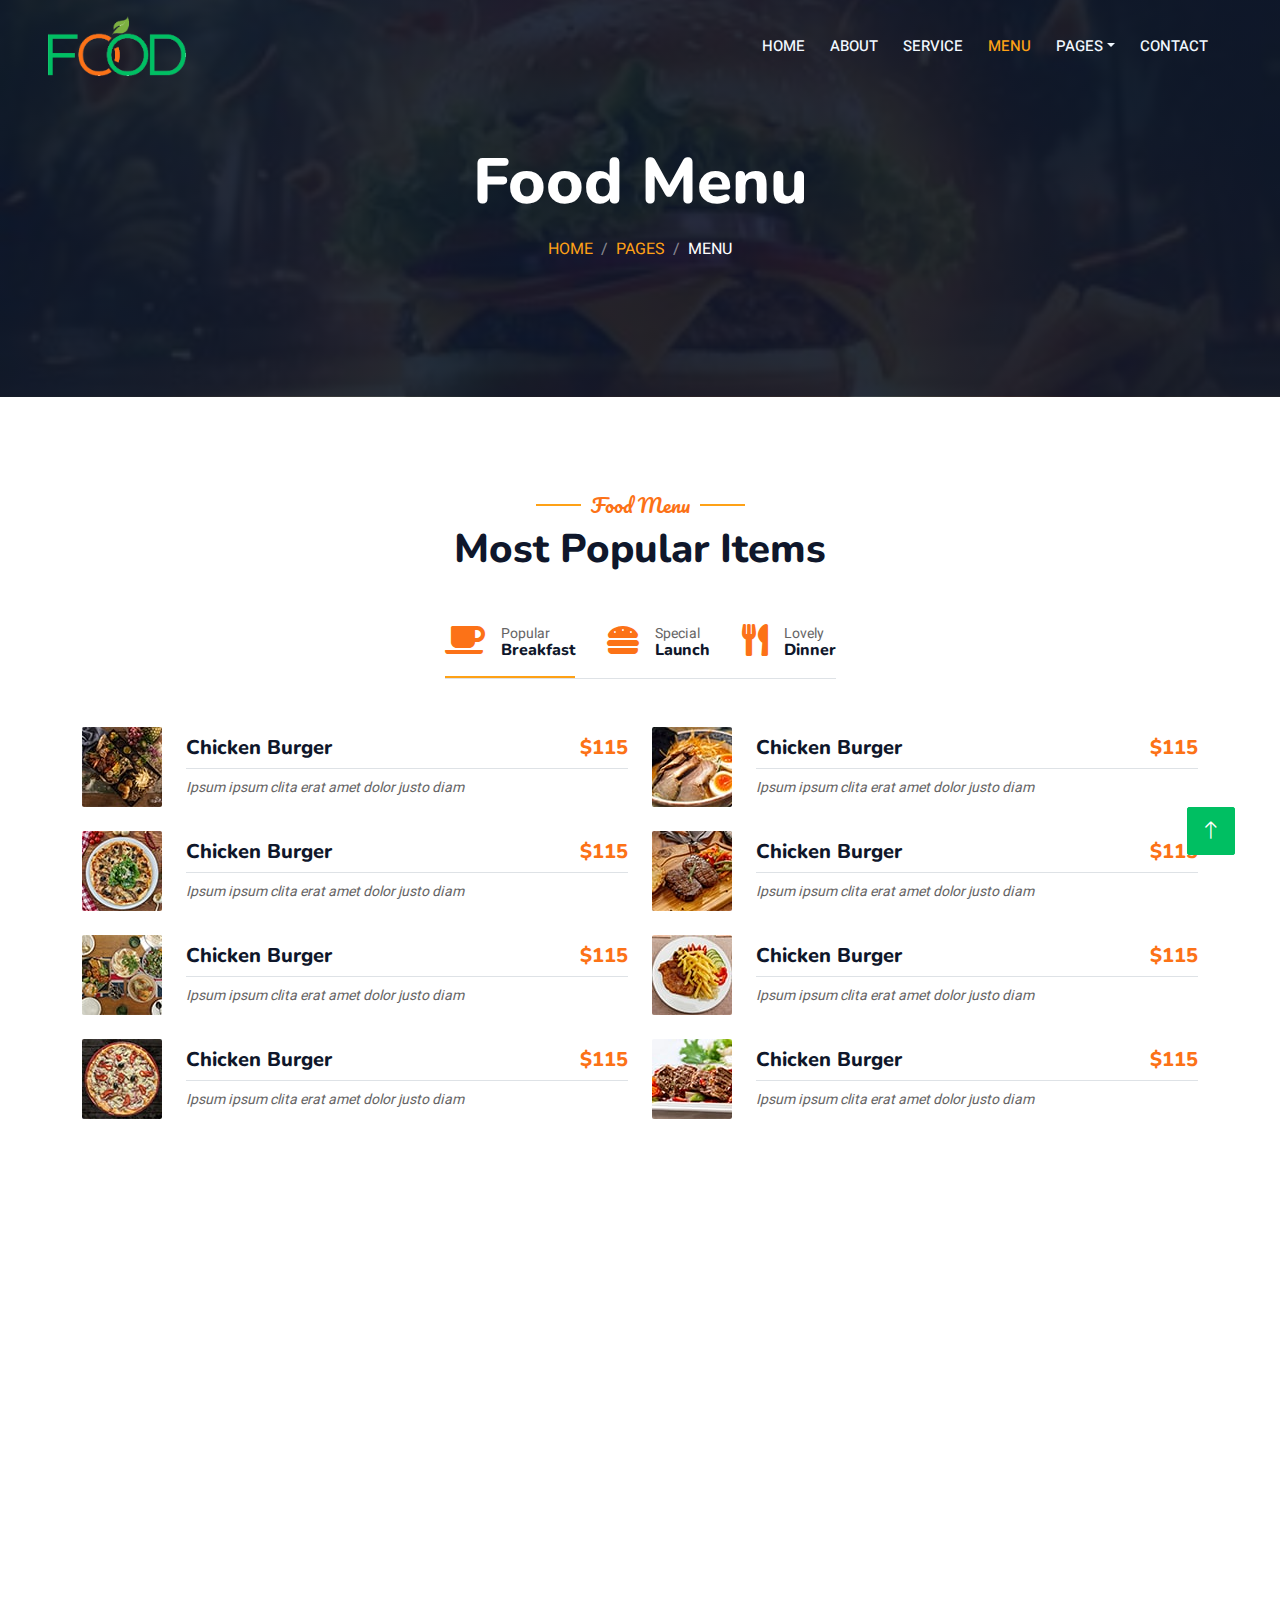
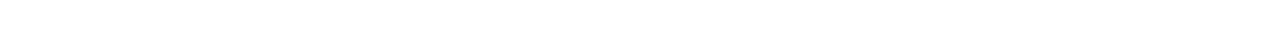
<file: menu.html>
<!DOCTYPE html>
<html lang="en">

<head>
    <meta charset="UTF-8">
    <meta http-equiv="X-UA-Compatible" content="IE=edge">
    <meta name="description" content="Website name">
    <meta name="keywords" content="Fast food, Restaurant ">
    <meta name="author" content="Parul Sehgal">
    <meta name="viewport" content="width=device-width, user-scalable=no, initial-scale=1.0, maximum-scale=1.0, minimum-scale=1.0">
    <meta class="metaTagTop" property="og:image" content="" id="social-image">
    <meta property="og:title" content="Website title">
    <meta property="og:description" content="My first template">
    <meta property="og:url" content="Website url">
    <meta property="og:type" content="website">
    <title></title>

    <!-- Favicon -->
    <link href="img/favicon.ico" rel="icon">

    <!-- Google Web Fonts -->
    <link rel="preconnect" href="https://fonts.googleapis.com">
    <link rel="preconnect" href="https://fonts.gstatic.com" crossorigin>
    <link href="https://fonts.googleapis.com/css2?family=Heebo:wght@400;500;600&family=Nunito:wght@600;700;800&family=Pacifico&display=swap" rel="stylesheet">

    <!-- Icon Font Stylesheet -->
    <link href="https://cdnjs.cloudflare.com/ajax/libs/font-awesome/5.10.0/css/all.min.css" rel="stylesheet">
    <link href="https://cdn.jsdelivr.net/npm/bootstrap-icons@1.4.1/font/bootstrap-icons.css" rel="stylesheet">

    <!-- Libraries Stylesheet -->
    <link href="lib/animate/animate.min.css" rel="stylesheet">
    <link href="lib/owlcarousel/assets/owl.carousel.min.css" rel="stylesheet">
    <link href="lib/tempusdominus/css/tempusdominus-bootstrap-4.min.css" rel="stylesheet" />

    <!-- Customized Bootstrap Stylesheet -->
    <link href="css/bootstrap.min.css" rel="stylesheet">

    <!-- Template Stylesheet -->
    <link href="css/style.css" rel="stylesheet">
</head>

<body>
    <div class="container-xxl bg-white p-0">
        <!-- Spinner Start -->
        <div id="spinner" class="show bg-white position-fixed translate-middle w-100 vh-100 top-50 start-50 d-flex align-items-center justify-content-center">
            <div class="spinner-border text-primary" style="width: 3rem; height: 3rem;" role="status">
                <span class="sr-only">Loading...</span>
            </div>
        </div>
        <!-- Spinner End -->


        <!-- Navbar & Hero Start -->
        <div class="container-xxl position-relative p-0">
            <nav class="navbar navbar-expand-lg navbar-dark bg-dark px-4 px-lg-5 py-3 py-lg-0">
                <a href="" class="navbar-brand p-0">
                    <img src="img/Food-Logo.png" alt="Logo">
                </a>
                <button class="navbar-toggler" type="button" data-bs-toggle="collapse" data-bs-target="#navbarCollapse">
                    <span class="fa fa-bars"></span>
                </button>
                <div class="collapse navbar-collapse" id="navbarCollapse">
                    <div class="navbar-nav ms-auto py-0 pe-4">
                        <a href="index.html" class="nav-item nav-link">Home</a>
                        <a href="about.html" class="nav-item nav-link">About</a>
                        <a href="service.html" class="nav-item nav-link">Service</a>
                        <a href="menu.html" class="nav-item nav-link active">Menu</a>
                        <div class="nav-item dropdown">
                            <a href="#" class="nav-link dropdown-toggle" data-bs-toggle="dropdown">Pages</a>
                            <div class="dropdown-menu m-0">
                                <a href="booking.html" class="dropdown-item">Booking</a>
                                <a href="team.html" class="dropdown-item">Our Team</a>
                                <a href="testimonial.html" class="dropdown-item">Testimonial</a>
                            </div>
                        </div>
                        <a href="contact.html" class="nav-item nav-link">Contact</a>
                    </div>
                </div>
            </nav>

            <div class="container-xxl py-5 bg-dark hero-header mb-5">
                <div class="container text-center my-5 pt-5 pb-4">
                    <h1 class="display-3 text-white mb-3 animated slideInDown">Food Menu</h1>
                    <nav aria-label="breadcrumb">
                        <ol class="breadcrumb justify-content-center text-uppercase">
                            <li class="breadcrumb-item"><a href="#">Home</a></li>
                            <li class="breadcrumb-item"><a href="#">Pages</a></li>
                            <li class="breadcrumb-item text-white active" aria-current="page">Menu</li>
                        </ol>
                    </nav>
                </div>
            </div>
        </div>
        <!-- Navbar & Hero End -->


        <!-- Menu Start -->
        <div class="container-xxl py-5">
            <div class="container">
                <div class="text-center wow fadeInUp" data-wow-delay="0.1s">
                    <h5 class="section-title ff-secondary text-center text-primary fw-normal">Food Menu</h5>
                    <h1 class="mb-5">Most Popular Items</h1>
                </div>
                <div class="tab-class text-center wow fadeInUp" data-wow-delay="0.1s">
                    <ul class="nav nav-pills d-inline-flex justify-content-center border-bottom mb-5">
                        <li class="nav-item">
                            <a class="d-flex align-items-center text-start mx-3 ms-0 pb-3 active" data-bs-toggle="pill" href="#tab-1">
                                <i class="fa fa-coffee fa-2x text-primary"></i>
                                <div class="ps-3">
                                    <small class="text-body">Popular</small>
                                    <h6 class="mt-n1 mb-0">Breakfast</h6>
                                </div>
                            </a>
                        </li>
                        <li class="nav-item">
                            <a class="d-flex align-items-center text-start mx-3 pb-3" data-bs-toggle="pill" href="#tab-2">
                                <i class="fa fa-hamburger fa-2x text-primary"></i>
                                <div class="ps-3">
                                    <small class="text-body">Special</small>
                                    <h6 class="mt-n1 mb-0">Launch</h6>
                                </div>
                            </a>
                        </li>
                        <li class="nav-item">
                            <a class="d-flex align-items-center text-start mx-3 me-0 pb-3" data-bs-toggle="pill" href="#tab-3">
                                <i class="fa fa-utensils fa-2x text-primary"></i>
                                <div class="ps-3">
                                    <small class="text-body">Lovely</small>
                                    <h6 class="mt-n1 mb-0">Dinner</h6>
                                </div>
                            </a>
                        </li>
                    </ul>
                    <div class="tab-content">
                        <div id="tab-1" class="tab-pane fade show p-0 active">
                            <div class="row g-4">
                                <div class="col-lg-6">
                                    <div class="d-flex align-items-center">
                                        <img class="flex-shrink-0 img-fluid rounded" src="img/menu-1.jpg" alt="" style="width: 80px;">
                                        <div class="w-100 d-flex flex-column text-start ps-4">
                                            <h5 class="d-flex justify-content-between border-bottom pb-2">
                                                <span>Chicken Burger</span>
                                                <span class="text-primary">$115</span>
                                            </h5>
                                            <small class="fst-italic">Ipsum ipsum clita erat amet dolor justo diam</small>
                                        </div>
                                    </div>
                                </div>
                                <div class="col-lg-6">
                                    <div class="d-flex align-items-center">
                                        <img class="flex-shrink-0 img-fluid rounded" src="img/menu-2.jpg" alt="" style="width: 80px;">
                                        <div class="w-100 d-flex flex-column text-start ps-4">
                                            <h5 class="d-flex justify-content-between border-bottom pb-2">
                                                <span>Chicken Burger</span>
                                                <span class="text-primary">$115</span>
                                            </h5>
                                            <small class="fst-italic">Ipsum ipsum clita erat amet dolor justo diam</small>
                                        </div>
                                    </div>
                                </div>
                                <div class="col-lg-6">
                                    <div class="d-flex align-items-center">
                                        <img class="flex-shrink-0 img-fluid rounded" src="img/menu-3.jpg" alt="" style="width: 80px;">
                                        <div class="w-100 d-flex flex-column text-start ps-4">
                                            <h5 class="d-flex justify-content-between border-bottom pb-2">
                                                <span>Chicken Burger</span>
                                                <span class="text-primary">$115</span>
                                            </h5>
                                            <small class="fst-italic">Ipsum ipsum clita erat amet dolor justo diam</small>
                                        </div>
                                    </div>
                                </div>
                                <div class="col-lg-6">
                                    <div class="d-flex align-items-center">
                                        <img class="flex-shrink-0 img-fluid rounded" src="img/menu-4.jpg" alt="" style="width: 80px;">
                                        <div class="w-100 d-flex flex-column text-start ps-4">
                                            <h5 class="d-flex justify-content-between border-bottom pb-2">
                                                <span>Chicken Burger</span>
                                                <span class="text-primary">$115</span>
                                            </h5>
                                            <small class="fst-italic">Ipsum ipsum clita erat amet dolor justo diam</small>
                                        </div>
                                    </div>
                                </div>
                                <div class="col-lg-6">
                                    <div class="d-flex align-items-center">
                                        <img class="flex-shrink-0 img-fluid rounded" src="img/menu-5.jpg" alt="" style="width: 80px;">
                                        <div class="w-100 d-flex flex-column text-start ps-4">
                                            <h5 class="d-flex justify-content-between border-bottom pb-2">
                                                <span>Chicken Burger</span>
                                                <span class="text-primary">$115</span>
                                            </h5>
                                            <small class="fst-italic">Ipsum ipsum clita erat amet dolor justo diam</small>
                                        </div>
                                    </div>
                                </div>
                                <div class="col-lg-6">
                                    <div class="d-flex align-items-center">
                                        <img class="flex-shrink-0 img-fluid rounded" src="img/menu-6.jpg" alt="" style="width: 80px;">
                                        <div class="w-100 d-flex flex-column text-start ps-4">
                                            <h5 class="d-flex justify-content-between border-bottom pb-2">
                                                <span>Chicken Burger</span>
                                                <span class="text-primary">$115</span>
                                            </h5>
                                            <small class="fst-italic">Ipsum ipsum clita erat amet dolor justo diam</small>
                                        </div>
                                    </div>
                                </div>
                                <div class="col-lg-6">
                                    <div class="d-flex align-items-center">
                                        <img class="flex-shrink-0 img-fluid rounded" src="img/menu-7.jpg" alt="" style="width: 80px;">
                                        <div class="w-100 d-flex flex-column text-start ps-4">
                                            <h5 class="d-flex justify-content-between border-bottom pb-2">
                                                <span>Chicken Burger</span>
                                                <span class="text-primary">$115</span>
                                            </h5>
                                            <small class="fst-italic">Ipsum ipsum clita erat amet dolor justo diam</small>
                                        </div>
                                    </div>
                                </div>
                                <div class="col-lg-6">
                                    <div class="d-flex align-items-center">
                                        <img class="flex-shrink-0 img-fluid rounded" src="img/menu-8.jpg" alt="" style="width: 80px;">
                                        <div class="w-100 d-flex flex-column text-start ps-4">
                                            <h5 class="d-flex justify-content-between border-bottom pb-2">
                                                <span>Chicken Burger</span>
                                                <span class="text-primary">$115</span>
                                            </h5>
                                            <small class="fst-italic">Ipsum ipsum clita erat amet dolor justo diam</small>
                                        </div>
                                    </div>
                                </div>
                            </div>
                        </div>
                        <div id="tab-2" class="tab-pane fade show p-0">
                            <div class="row g-4">
                                <div class="col-lg-6">
                                    <div class="d-flex align-items-center">
                                        <img class="flex-shrink-0 img-fluid rounded" src="img/menu-1.jpg" alt="" style="width: 80px;">
                                        <div class="w-100 d-flex flex-column text-start ps-4">
                                            <h5 class="d-flex justify-content-between border-bottom pb-2">
                                                <span>Chicken Burger</span>
                                                <span class="text-primary">$115</span>
                                            </h5>
                                            <small class="fst-italic">Ipsum ipsum clita erat amet dolor justo diam</small>
                                        </div>
                                    </div>
                                </div>
                                <div class="col-lg-6">
                                    <div class="d-flex align-items-center">
                                        <img class="flex-shrink-0 img-fluid rounded" src="img/menu-2.jpg" alt="" style="width: 80px;">
                                        <div class="w-100 d-flex flex-column text-start ps-4">
                                            <h5 class="d-flex justify-content-between border-bottom pb-2">
                                                <span>Chicken Burger</span>
                                                <span class="text-primary">$115</span>
                                            </h5>
                                            <small class="fst-italic">Ipsum ipsum clita erat amet dolor justo diam</small>
                                        </div>
                                    </div>
                                </div>
                                <div class="col-lg-6">
                                    <div class="d-flex align-items-center">
                                        <img class="flex-shrink-0 img-fluid rounded" src="img/menu-3.jpg" alt="" style="width: 80px;">
                                        <div class="w-100 d-flex flex-column text-start ps-4">
                                            <h5 class="d-flex justify-content-between border-bottom pb-2">
                                                <span>Chicken Burger</span>
                                                <span class="text-primary">$115</span>
                                            </h5>
                                            <small class="fst-italic">Ipsum ipsum clita erat amet dolor justo diam</small>
                                        </div>
                                    </div>
                                </div>
                                <div class="col-lg-6">
                                    <div class="d-flex align-items-center">
                                        <img class="flex-shrink-0 img-fluid rounded" src="img/menu-4.jpg" alt="" style="width: 80px;">
                                        <div class="w-100 d-flex flex-column text-start ps-4">
                                            <h5 class="d-flex justify-content-between border-bottom pb-2">
                                                <span>Chicken Burger</span>
                                                <span class="text-primary">$115</span>
                                            </h5>
                                            <small class="fst-italic">Ipsum ipsum clita erat amet dolor justo diam</small>
                                        </div>
                                    </div>
                                </div>
                                <div class="col-lg-6">
                                    <div class="d-flex align-items-center">
                                        <img class="flex-shrink-0 img-fluid rounded" src="img/menu-5.jpg" alt="" style="width: 80px;">
                                        <div class="w-100 d-flex flex-column text-start ps-4">
                                            <h5 class="d-flex justify-content-between border-bottom pb-2">
                                                <span>Chicken Burger</span>
                                                <span class="text-primary">$115</span>
                                            </h5>
                                            <small class="fst-italic">Ipsum ipsum clita erat amet dolor justo diam</small>
                                        </div>
                                    </div>
                                </div>
                                <div class="col-lg-6">
                                    <div class="d-flex align-items-center">
                                        <img class="flex-shrink-0 img-fluid rounded" src="img/menu-6.jpg" alt="" style="width: 80px;">
                                        <div class="w-100 d-flex flex-column text-start ps-4">
                                            <h5 class="d-flex justify-content-between border-bottom pb-2">
                                                <span>Chicken Burger</span>
                                                <span class="text-primary">$115</span>
                                            </h5>
                                            <small class="fst-italic">Ipsum ipsum clita erat amet dolor justo diam</small>
                                        </div>
                                    </div>
                                </div>
                                <div class="col-lg-6">
                                    <div class="d-flex align-items-center">
                                        <img class="flex-shrink-0 img-fluid rounded" src="img/menu-7.jpg" alt="" style="width: 80px;">
                                        <div class="w-100 d-flex flex-column text-start ps-4">
                                            <h5 class="d-flex justify-content-between border-bottom pb-2">
                                                <span>Chicken Burger</span>
                                                <span class="text-primary">$115</span>
                                            </h5>
                                            <small class="fst-italic">Ipsum ipsum clita erat amet dolor justo diam</small>
                                        </div>
                                    </div>
                                </div>
                                <div class="col-lg-6">
                                    <div class="d-flex align-items-center">
                                        <img class="flex-shrink-0 img-fluid rounded" src="img/menu-8.jpg" alt="" style="width: 80px;">
                                        <div class="w-100 d-flex flex-column text-start ps-4">
                                            <h5 class="d-flex justify-content-between border-bottom pb-2">
                                                <span>Chicken Burger</span>
                                                <span class="text-primary">$115</span>
                                            </h5>
                                            <small class="fst-italic">Ipsum ipsum clita erat amet dolor justo diam</small>
                                        </div>
                                    </div>
                                </div>
                            </div>
                        </div>
                        <div id="tab-3" class="tab-pane fade show p-0">
                            <div class="row g-4">
                                <div class="col-lg-6">
                                    <div class="d-flex align-items-center">
                                        <img class="flex-shrink-0 img-fluid rounded" src="img/menu-1.jpg" alt="" style="width: 80px;">
                                        <div class="w-100 d-flex flex-column text-start ps-4">
                                            <h5 class="d-flex justify-content-between border-bottom pb-2">
                                                <span>Chicken Burger</span>
                                                <span class="text-primary">$115</span>
                                            </h5>
                                            <small class="fst-italic">Ipsum ipsum clita erat amet dolor justo diam</small>
                                        </div>
                                    </div>
                                </div>
                                <div class="col-lg-6">
                                    <div class="d-flex align-items-center">
                                        <img class="flex-shrink-0 img-fluid rounded" src="img/menu-2.jpg" alt="" style="width: 80px;">
                                        <div class="w-100 d-flex flex-column text-start ps-4">
                                            <h5 class="d-flex justify-content-between border-bottom pb-2">
                                                <span>Chicken Burger</span>
                                                <span class="text-primary">$115</span>
                                            </h5>
                                            <small class="fst-italic">Ipsum ipsum clita erat amet dolor justo diam</small>
                                        </div>
                                    </div>
                                </div>
                                <div class="col-lg-6">
                                    <div class="d-flex align-items-center">
                                        <img class="flex-shrink-0 img-fluid rounded" src="img/menu-3.jpg" alt="" style="width: 80px;">
                                        <div class="w-100 d-flex flex-column text-start ps-4">
                                            <h5 class="d-flex justify-content-between border-bottom pb-2">
                                                <span>Chicken Burger</span>
                                                <span class="text-primary">$115</span>
                                            </h5>
                                            <small class="fst-italic">Ipsum ipsum clita erat amet dolor justo diam</small>
                                        </div>
                                    </div>
                                </div>
                                <div class="col-lg-6">
                                    <div class="d-flex align-items-center">
                                        <img class="flex-shrink-0 img-fluid rounded" src="img/menu-4.jpg" alt="" style="width: 80px;">
                                        <div class="w-100 d-flex flex-column text-start ps-4">
                                            <h5 class="d-flex justify-content-between border-bottom pb-2">
                                                <span>Chicken Burger</span>
                                                <span class="text-primary">$115</span>
                                            </h5>
                                            <small class="fst-italic">Ipsum ipsum clita erat amet dolor justo diam</small>
                                        </div>
                                    </div>
                                </div>
                                <div class="col-lg-6">
                                    <div class="d-flex align-items-center">
                                        <img class="flex-shrink-0 img-fluid rounded" src="img/menu-5.jpg" alt="" style="width: 80px;">
                                        <div class="w-100 d-flex flex-column text-start ps-4">
                                            <h5 class="d-flex justify-content-between border-bottom pb-2">
                                                <span>Chicken Burger</span>
                                                <span class="text-primary">$115</span>
                                            </h5>
                                            <small class="fst-italic">Ipsum ipsum clita erat amet dolor justo diam</small>
                                        </div>
                                    </div>
                                </div>
                                <div class="col-lg-6">
                                    <div class="d-flex align-items-center">
                                        <img class="flex-shrink-0 img-fluid rounded" src="img/menu-6.jpg" alt="" style="width: 80px;">
                                        <div class="w-100 d-flex flex-column text-start ps-4">
                                            <h5 class="d-flex justify-content-between border-bottom pb-2">
                                                <span>Chicken Burger</span>
                                                <span class="text-primary">$115</span>
                                            </h5>
                                            <small class="fst-italic">Ipsum ipsum clita erat amet dolor justo diam</small>
                                        </div>
                                    </div>
                                </div>
                                <div class="col-lg-6">
                                    <div class="d-flex align-items-center">
                                        <img class="flex-shrink-0 img-fluid rounded" src="img/menu-7.jpg" alt="" style="width: 80px;">
                                        <div class="w-100 d-flex flex-column text-start ps-4">
                                            <h5 class="d-flex justify-content-between border-bottom pb-2">
                                                <span>Chicken Burger</span>
                                                <span class="text-primary">$115</span>
                                            </h5>
                                            <small class="fst-italic">Ipsum ipsum clita erat amet dolor justo diam</small>
                                        </div>
                                    </div>
                                </div>
                                <div class="col-lg-6">
                                    <div class="d-flex align-items-center">
                                        <img class="flex-shrink-0 img-fluid rounded" src="img/menu-8.jpg" alt="" style="width: 80px;">
                                        <div class="w-100 d-flex flex-column text-start ps-4">
                                            <h5 class="d-flex justify-content-between border-bottom pb-2">
                                                <span>Chicken Burger</span>
                                                <span class="text-primary">$115</span>
                                            </h5>
                                            <small class="fst-italic">Ipsum ipsum clita erat amet dolor justo diam</small>
                                        </div>
                                    </div>
                                </div>
                            </div>
                        </div>
                    </div>
                </div>
            </div>
        </div>
        <!-- Menu End -->
        

        <!-- Footer Start -->
        <div class="container-fluid bg-dark text-light footer pt-5 mt-5 wow fadeIn" data-wow-delay="0.1s">
            <div class="container py-5">
                <div class="row g-5">
                    <div class="col-lg-3 col-md-6">
                        <h4 class="section-title ff-secondary text-start text-primary fw-normal mb-4">Company</h4>
                        <a class="btn btn-link" href="">About Us</a>
                        <a class="btn btn-link" href="">Contact Us</a>
                        <a class="btn btn-link" href="">Reservation</a>
                        <a class="btn btn-link" href="">Privacy Policy</a>
                        <a class="btn btn-link" href="">Terms & Condition</a>
                    </div>
                    <div class="col-lg-3 col-md-6">
                        <h4 class="section-title ff-secondary text-start text-primary fw-normal mb-4">Contact</h4>
                        <p class="mb-2"><i class="fa fa-map-marker-alt me-3"></i>123 Street, New York, USA</p>
                        <p class="mb-2"><i class="fa fa-phone-alt me-3"></i>+012 345 67890</p>
                        <p class="mb-2"><i class="fa fa-envelope me-3"></i>info@example.com</p>
                        <div class="d-flex pt-2">
                            <a class="btn btn-outline-light btn-social" href=""><i class="fab fa-twitter"></i></a>
                            <a class="btn btn-outline-light btn-social" href=""><i class="fab fa-facebook-f"></i></a>
                            <a class="btn btn-outline-light btn-social" href=""><i class="fab fa-youtube"></i></a>
                            <a class="btn btn-outline-light btn-social" href=""><i class="fab fa-linkedin-in"></i></a>
                        </div>
                    </div>
                    <div class="col-lg-3 col-md-6">
                        <h4 class="section-title ff-secondary text-start text-primary fw-normal mb-4">Opening</h4>
                        <h5 class="text-light fw-normal">Monday - Saturday</h5>
                        <p>09AM - 09PM</p>
                        <h5 class="text-light fw-normal">Sunday</h5>
                        <p>10AM - 08PM</p>
                    </div>
                    <div class="col-lg-3 col-md-6">
                        <h4 class="section-title ff-secondary text-start text-primary fw-normal mb-4">Newsletter</h4>
                        <p>Dolor amet sit justo amet elitr clita ipsum elitr est.</p>
                        <div class="position-relative mx-auto" style="max-width: 400px;">
                            <input class="form-control border-primary w-100 py-3 ps-4 pe-5" type="text" placeholder="Your email">
                            <button type="button" class="btn btn-primary py-2 position-absolute top-0 end-0 mt-2 me-2">SignUp</button>
                        </div>
                    </div>
                </div>
            </div>
            <div class="container">
                <div class="copyright">
                    <div class="row">
                        <div class="col-md-6 text-center text-md-start mb-3 mb-md-0">
                            &copy; <a class="border-bottom" href="#">Your Site Name</a>, All Right Reserved. 
							
							<!--/*** This template is free as long as you keep the footer author’s credit link/attribution link/backlink. If you'd like to use the template without the footer author’s credit link/attribution link/backlink, you can purchase the Credit Removal License from "https://htmlcodex.com/credit-removal". Thank you for your support. ***/-->
							Designed By <a class="border-bottom" href="https://htmlcodex.com">HTML Codex</a>
                        </div>
                        <div class="col-md-6 text-center text-md-end">
                            <div class="footer-menu">
                                <a href="">Home</a>
                                <a href="">Cookies</a>
                                <a href="">Help</a>
                                <a href="">FQAs</a>
                            </div>
                        </div>
                    </div>
                </div>
            </div>
        </div>
        <!-- Footer End -->


        <!-- Back to Top -->
        <a href="#" class="btn btn-lg btn-primary btn-lg-square back-to-top"><i class="bi bi-arrow-up"></i></a>
    </div>

    <!-- JavaScript Libraries -->
    <script src="https://code.jquery.com/jquery-3.4.1.min.js"></script>
    <script src="https://cdn.jsdelivr.net/npm/bootstrap@5.0.0/dist/js/bootstrap.bundle.min.js"></script>
    <script src="lib/wow/wow.min.js"></script>
    <script src="lib/easing/easing.min.js"></script>
    <script src="lib/waypoints/waypoints.min.js"></script>
    <script src="lib/counterup/counterup.min.js"></script>
    <script src="lib/owlcarousel/owl.carousel.min.js"></script>
    <script src="lib/tempusdominus/js/moment.min.js"></script>
    <script src="lib/tempusdominus/js/moment-timezone.min.js"></script>
    <script src="lib/tempusdominus/js/tempusdominus-bootstrap-4.min.js"></script>

    <!-- Template Javascript -->
    <script src="js/main.js"></script>
</body>

</html>
</file>
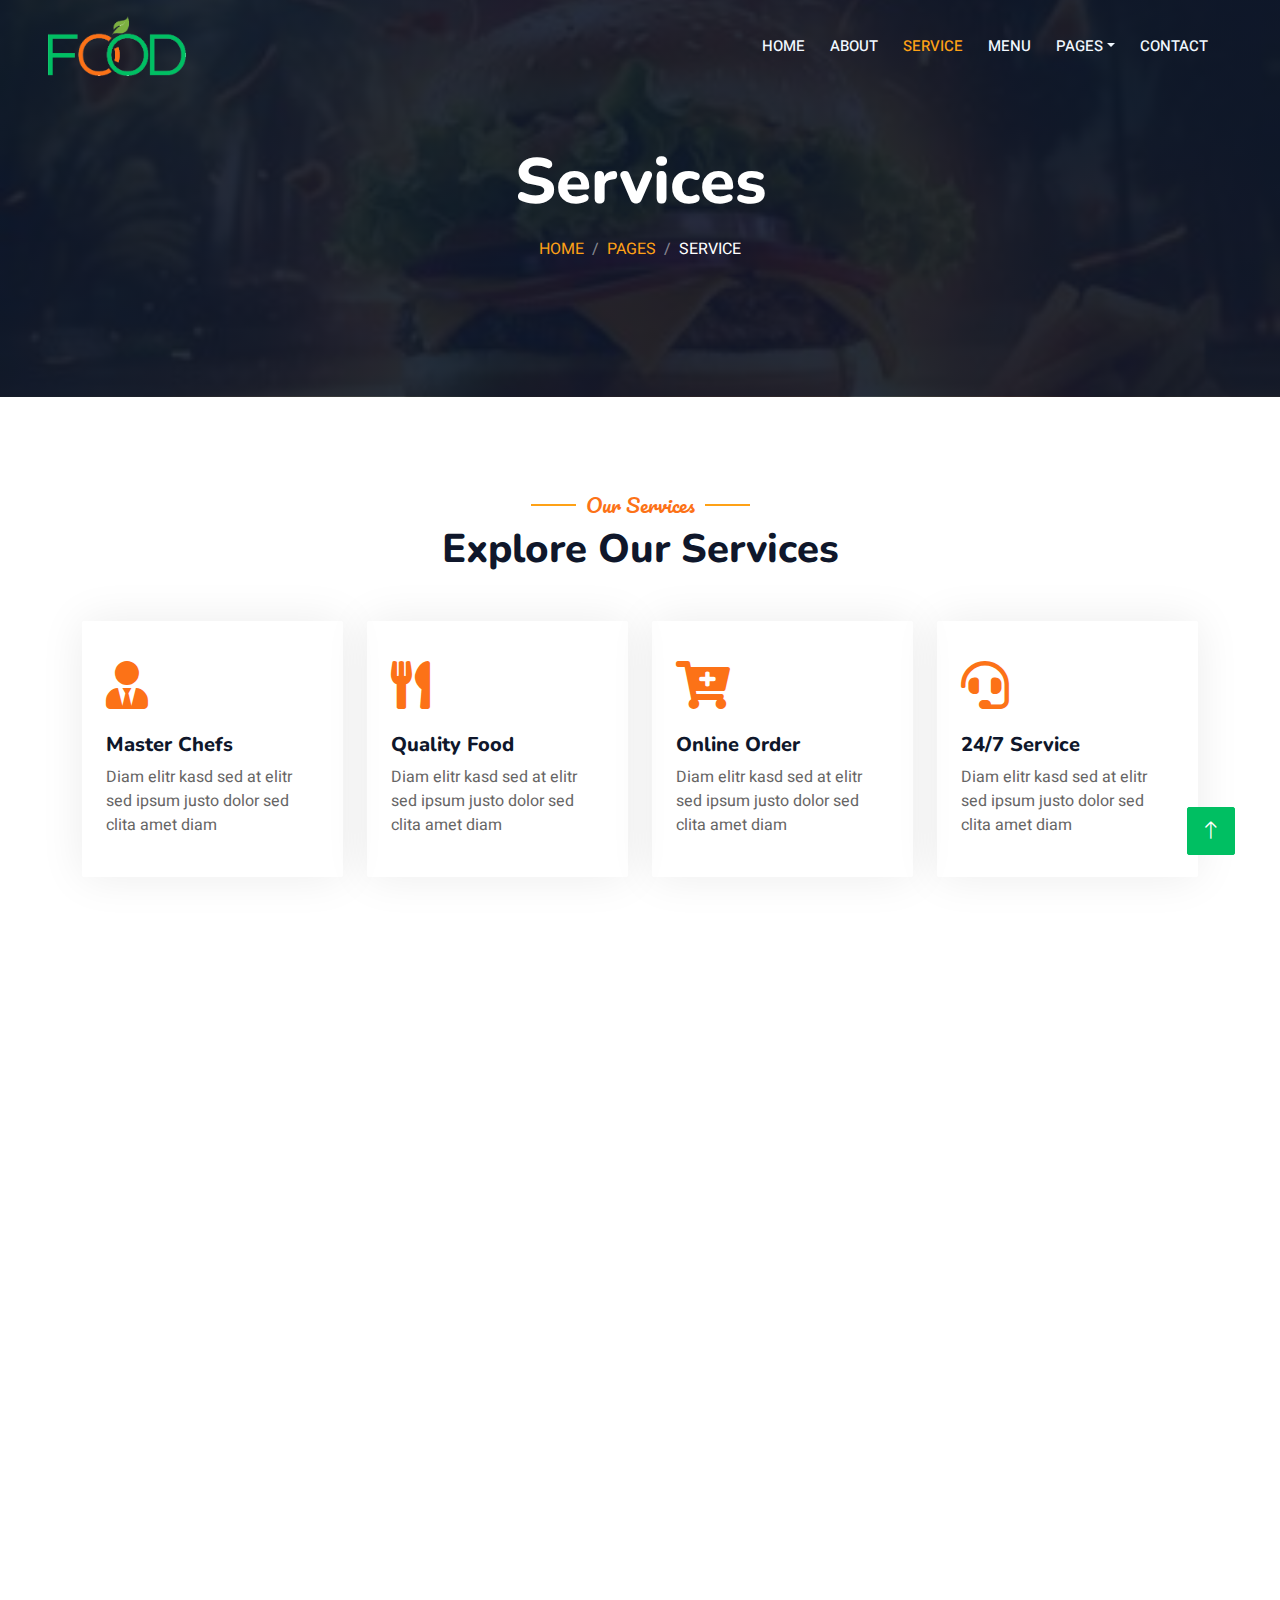
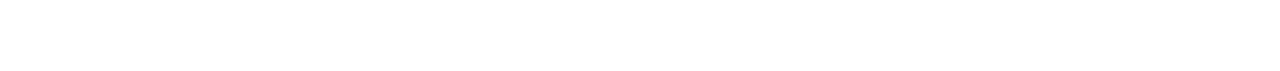
<file: service.html>
<!DOCTYPE html>
<html lang="en">

<head>
    <meta charset="UTF-8">
    <meta http-equiv="X-UA-Compatible" content="IE=edge">
    <meta name="description" content="Website name">
    <meta name="keywords" content="Fast food, Restaurant ">
    <meta name="author" content="Parul Sehgal">
    <meta name="viewport" content="width=device-width, user-scalable=no, initial-scale=1.0, maximum-scale=1.0, minimum-scale=1.0">
    <meta class="metaTagTop" property="og:image" content="" id="social-image">
    <meta property="og:title" content="Website title">
    <meta property="og:description" content="My first template">
    <meta property="og:url" content="Website url">
    <meta property="og:type" content="website">
    <title></title>

    <!-- Favicon -->
    <link href="img/favicon.ico" rel="icon">

    <!-- Google Web Fonts -->
    <link rel="preconnect" href="https://fonts.googleapis.com">
    <link rel="preconnect" href="https://fonts.gstatic.com" crossorigin>
    <link href="https://fonts.googleapis.com/css2?family=Heebo:wght@400;500;600&family=Nunito:wght@600;700;800&family=Pacifico&display=swap" rel="stylesheet">

    <!-- Icon Font Stylesheet -->
    <link href="https://cdnjs.cloudflare.com/ajax/libs/font-awesome/5.10.0/css/all.min.css" rel="stylesheet">
    <link href="https://cdn.jsdelivr.net/npm/bootstrap-icons@1.4.1/font/bootstrap-icons.css" rel="stylesheet">

    <!-- Libraries Stylesheet -->
    <link href="lib/animate/animate.min.css" rel="stylesheet">
    <link href="lib/owlcarousel/assets/owl.carousel.min.css" rel="stylesheet">
    <link href="lib/tempusdominus/css/tempusdominus-bootstrap-4.min.css" rel="stylesheet" />

    <!-- Customized Bootstrap Stylesheet -->
    <link href="css/bootstrap.min.css" rel="stylesheet">

    <!-- Template Stylesheet -->
    <link href="css/style.css" rel="stylesheet">
</head>

<body>
    <div class="container-xxl bg-white p-0">
        <!-- Spinner Start -->
        <div id="spinner" class="show bg-white position-fixed translate-middle w-100 vh-100 top-50 start-50 d-flex align-items-center justify-content-center">
            <div class="spinner-border text-primary" style="width: 3rem; height: 3rem;" role="status">
                <span class="sr-only">Loading...</span>
            </div>
        </div>
        <!-- Spinner End -->


        <!-- Navbar & Hero Start -->
        <div class="container-xxl position-relative p-0">
            <nav class="navbar navbar-expand-lg navbar-dark bg-dark px-4 px-lg-5 py-3 py-lg-0">
                <a href="" class="navbar-brand p-0">
                    <img src="img/Food-Logo.png" alt="Logo">
                </a>
                <button class="navbar-toggler" type="button" data-bs-toggle="collapse" data-bs-target="#navbarCollapse">
                    <span class="fa fa-bars"></span>
                </button>
                <div class="collapse navbar-collapse" id="navbarCollapse">
                    <div class="navbar-nav ms-auto py-0 pe-4">
                        <a href="index.html" class="nav-item nav-link">Home</a>
                        <a href="about.html" class="nav-item nav-link">About</a>
                        <a href="service.html" class="nav-item nav-link active">Service</a>
                        <a href="menu.html" class="nav-item nav-link">Menu</a>
                        <div class="nav-item dropdown">
                            <a href="#" class="nav-link dropdown-toggle" data-bs-toggle="dropdown">Pages</a>
                            <div class="dropdown-menu m-0">
                                <a href="booking.html" class="dropdown-item">Booking</a>
                                <a href="team.html" class="dropdown-item">Our Team</a>
                                <a href="testimonial.html" class="dropdown-item">Testimonial</a>
                            </div>
                        </div>
                        <a href="contact.html" class="nav-item nav-link">Contact</a>
                    </div>
                    
                </div>
            </nav>

            <div class="container-xxl py-5 bg-dark hero-header mb-5">
                <div class="container text-center my-5 pt-5 pb-4">
                    <h1 class="display-3 text-white mb-3 animated slideInDown">Services</h1>
                    <nav aria-label="breadcrumb">
                        <ol class="breadcrumb justify-content-center text-uppercase">
                            <li class="breadcrumb-item"><a href="#">Home</a></li>
                            <li class="breadcrumb-item"><a href="#">Pages</a></li>
                            <li class="breadcrumb-item text-white active" aria-current="page">Service</li>
                        </ol>
                    </nav>
                </div>
            </div>
        </div>
        <!-- Navbar & Hero End -->


        <!-- Service Start -->
        <div class="container-xxl py-5">
            <div class="container">
                <div class="text-center wow fadeInUp" data-wow-delay="0.1s">
                    <h5 class="section-title ff-secondary text-center text-primary fw-normal">Our Services</h5>
                    <h1 class="mb-5">Explore Our Services</h1>
                </div>
                <div class="row g-4">
                    <div class="col-lg-3 col-sm-6 wow fadeInUp" data-wow-delay="0.1s">
                        <div class="service-item rounded pt-3">
                            <div class="p-4">
                                <i class="fa fa-3x fa-user-tie text-primary mb-4"></i>
                                <h5>Master Chefs</h5>
                                <p>Diam elitr kasd sed at elitr sed ipsum justo dolor sed clita amet diam</p>
                            </div>
                        </div>
                    </div>
                    <div class="col-lg-3 col-sm-6 wow fadeInUp" data-wow-delay="0.3s">
                        <div class="service-item rounded pt-3">
                            <div class="p-4">
                                <i class="fa fa-3x fa-utensils text-primary mb-4"></i>
                                <h5>Quality Food</h5>
                                <p>Diam elitr kasd sed at elitr sed ipsum justo dolor sed clita amet diam</p>
                            </div>
                        </div>
                    </div>
                    <div class="col-lg-3 col-sm-6 wow fadeInUp" data-wow-delay="0.5s">
                        <div class="service-item rounded pt-3">
                            <div class="p-4">
                                <i class="fa fa-3x fa-cart-plus text-primary mb-4"></i>
                                <h5>Online Order</h5>
                                <p>Diam elitr kasd sed at elitr sed ipsum justo dolor sed clita amet diam</p>
                            </div>
                        </div>
                    </div>
                    <div class="col-lg-3 col-sm-6 wow fadeInUp" data-wow-delay="0.7s">
                        <div class="service-item rounded pt-3">
                            <div class="p-4">
                                <i class="fa fa-3x fa-headset text-primary mb-4"></i>
                                <h5>24/7 Service</h5>
                                <p>Diam elitr kasd sed at elitr sed ipsum justo dolor sed clita amet diam</p>
                            </div>
                        </div>
                    </div>
                    <div class="col-lg-3 col-sm-6 wow fadeInUp" data-wow-delay="0.1s">
                        <div class="service-item rounded pt-3">
                            <div class="p-4">
                                <i class="fa fa-3x fa-user-tie text-primary mb-4"></i>
                                <h5>Master Chefs</h5>
                                <p>Diam elitr kasd sed at elitr sed ipsum justo dolor sed clita amet diam</p>
                            </div>
                        </div>
                    </div>
                    <div class="col-lg-3 col-sm-6 wow fadeInUp" data-wow-delay="0.3s">
                        <div class="service-item rounded pt-3">
                            <div class="p-4">
                                <i class="fa fa-3x fa-utensils text-primary mb-4"></i>
                                <h5>Quality Food</h5>
                                <p>Diam elitr kasd sed at elitr sed ipsum justo dolor sed clita amet diam</p>
                            </div>
                        </div>
                    </div>
                    <div class="col-lg-3 col-sm-6 wow fadeInUp" data-wow-delay="0.5s">
                        <div class="service-item rounded pt-3">
                            <div class="p-4">
                                <i class="fa fa-3x fa-cart-plus text-primary mb-4"></i>
                                <h5>Online Order</h5>
                                <p>Diam elitr kasd sed at elitr sed ipsum justo dolor sed clita amet diam</p>
                            </div>
                        </div>
                    </div>
                    <div class="col-lg-3 col-sm-6 wow fadeInUp" data-wow-delay="0.7s">
                        <div class="service-item rounded pt-3">
                            <div class="p-4">
                                <i class="fa fa-3x fa-headset text-primary mb-4"></i>
                                <h5>24/7 Service</h5>
                                <p>Diam elitr kasd sed at elitr sed ipsum justo dolor sed clita amet diam</p>
                            </div>
                        </div>
                    </div>
                </div>
            </div>
        </div>
        <!-- Service End -->
        

        <!-- Footer Start -->
        <div class="container-fluid bg-dark text-light footer pt-5 mt-5 wow fadeIn" data-wow-delay="0.1s">
            <div class="container py-5">
                <div class="row g-5">
                    <div class="col-lg-3 col-md-6">
                        <h4 class="section-title ff-secondary text-start text-primary fw-normal mb-4">Company</h4>
                        <a class="btn btn-link" href="">About Us</a>
                        <a class="btn btn-link" href="">Contact Us</a>
                        <a class="btn btn-link" href="">Reservation</a>
                        <a class="btn btn-link" href="">Privacy Policy</a>
                        <a class="btn btn-link" href="">Terms & Condition</a>
                    </div>
                    <div class="col-lg-3 col-md-6">
                        <h4 class="section-title ff-secondary text-start text-primary fw-normal mb-4">Contact</h4>
                        <p class="mb-2"><i class="fa fa-map-marker-alt me-3"></i>123 Street, New York, USA</p>
                        <p class="mb-2"><i class="fa fa-phone-alt me-3"></i>+012 345 67890</p>
                        <p class="mb-2"><i class="fa fa-envelope me-3"></i>info@example.com</p>
                        <div class="d-flex pt-2">
                            <a class="btn btn-outline-light btn-social" href=""><i class="fab fa-twitter"></i></a>
                            <a class="btn btn-outline-light btn-social" href=""><i class="fab fa-facebook-f"></i></a>
                            <a class="btn btn-outline-light btn-social" href=""><i class="fab fa-youtube"></i></a>
                            <a class="btn btn-outline-light btn-social" href=""><i class="fab fa-linkedin-in"></i></a>
                        </div>
                    </div>
                    <div class="col-lg-3 col-md-6">
                        <h4 class="section-title ff-secondary text-start text-primary fw-normal mb-4">Opening</h4>
                        <h5 class="text-light fw-normal">Monday - Saturday</h5>
                        <p>09AM - 09PM</p>
                        <h5 class="text-light fw-normal">Sunday</h5>
                        <p>10AM - 08PM</p>
                    </div>
                    <div class="col-lg-3 col-md-6">
                        <h4 class="section-title ff-secondary text-start text-primary fw-normal mb-4">Newsletter</h4>
                        <p>Dolor amet sit justo amet elitr clita ipsum elitr est.</p>
                        <div class="position-relative mx-auto" style="max-width: 400px;">
                            <input class="form-control border-primary w-100 py-3 ps-4 pe-5" type="text" placeholder="Your email">
                            <button type="button" class="btn btn-primary py-2 position-absolute top-0 end-0 mt-2 me-2">SignUp</button>
                        </div>
                    </div>
                </div>
            </div>
            <div class="container">
                <div class="copyright">
                    <div class="row">
                        <div class="col-md-6 text-center text-md-start mb-3 mb-md-0">
                            &copy; <a class="border-bottom" href="#">Your Site Name</a>, All Right Reserved. 
							
							<!--/*** This template is free as long as you keep the footer author’s credit link/attribution link/backlink. If you'd like to use the template without the footer author’s credit link/attribution link/backlink, you can purchase the Credit Removal License from "https://htmlcodex.com/credit-removal". Thank you for your support. ***/-->
							Designed By <a class="border-bottom" href="https://htmlcodex.com">HTML Codex</a>
                        </div>
                        <div class="col-md-6 text-center text-md-end">
                            <div class="footer-menu">
                                <a href="">Home</a>
                                <a href="">Cookies</a>
                                <a href="">Help</a>
                                <a href="">FQAs</a>
                            </div>
                        </div>
                    </div>
                </div>
            </div>
        </div>
        <!-- Footer End -->


        <!-- Back to Top -->
        <a href="#" class="btn btn-lg btn-primary btn-lg-square back-to-top"><i class="bi bi-arrow-up"></i></a>
    </div>

    <!-- JavaScript Libraries -->
    <script src="https://code.jquery.com/jquery-3.4.1.min.js"></script>
    <script src="https://cdn.jsdelivr.net/npm/bootstrap@5.0.0/dist/js/bootstrap.bundle.min.js"></script>
    <script src="lib/wow/wow.min.js"></script>
    <script src="lib/easing/easing.min.js"></script>
    <script src="lib/waypoints/waypoints.min.js"></script>
    <script src="lib/counterup/counterup.min.js"></script>
    <script src="lib/owlcarousel/owl.carousel.min.js"></script>
    <script src="lib/tempusdominus/js/moment.min.js"></script>
    <script src="lib/tempusdominus/js/moment-timezone.min.js"></script>
    <script src="lib/tempusdominus/js/tempusdominus-bootstrap-4.min.js"></script>

    <!-- Template Javascript -->
    <script src="js/main.js"></script>
</body>

</html>
</file>
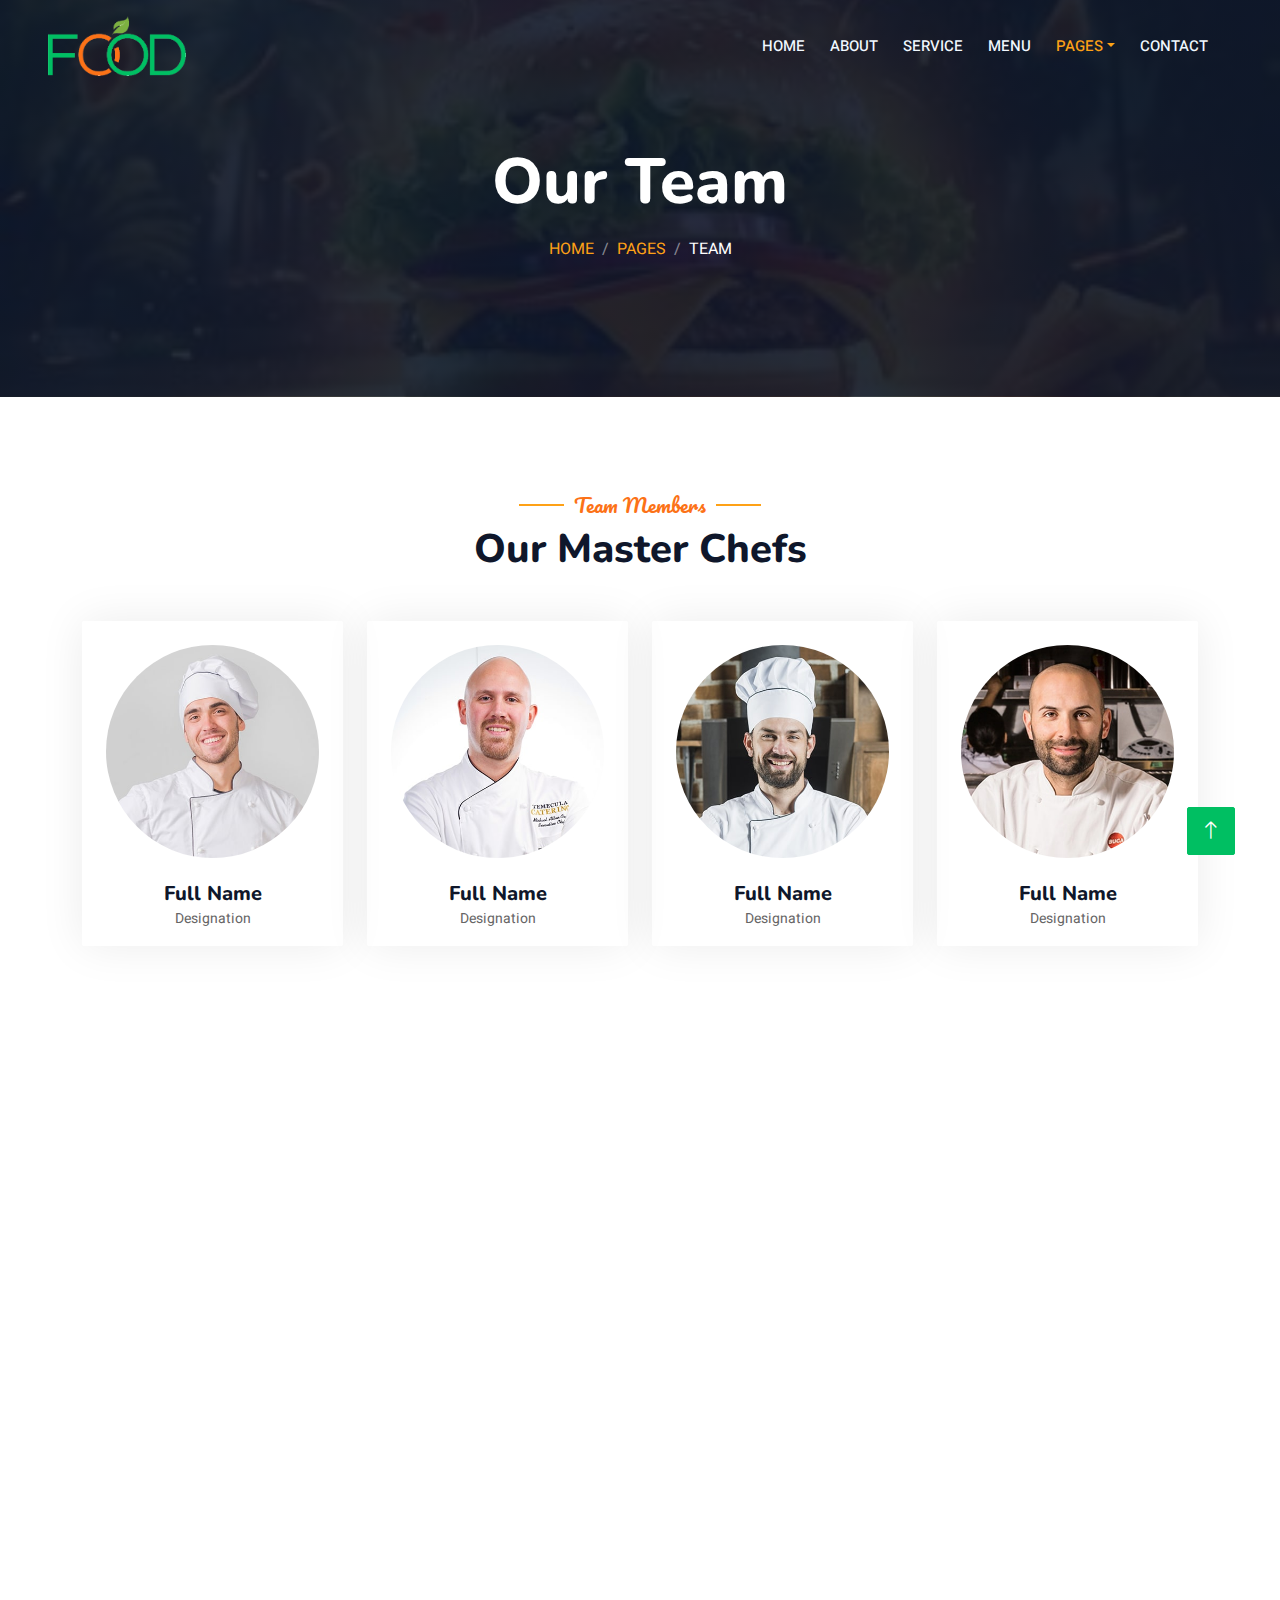
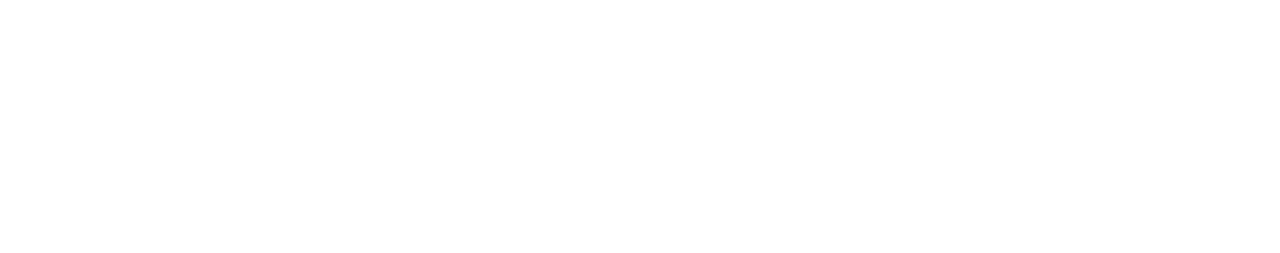
<file: team.html>
<!DOCTYPE html>
<html lang="en">

<head>
    <meta charset="UTF-8">
    <meta http-equiv="X-UA-Compatible" content="IE=edge">
    <meta name="description" content="Website name">
    <meta name="keywords" content="Fast food, Restaurant ">
    <meta name="author" content="Parul Sehgal">
    <meta name="viewport" content="width=device-width, user-scalable=no, initial-scale=1.0, maximum-scale=1.0, minimum-scale=1.0">
    <meta class="metaTagTop" property="og:image" content="" id="social-image">
    <meta property="og:title" content="Website title">
    <meta property="og:description" content="My first template">
    <meta property="og:url" content="Website url">
    <meta property="og:type" content="website">
    <title></title>

    <!-- Favicon -->
    <link href="img/favicon.ico" rel="icon">

    <!-- Google Web Fonts -->
    <link rel="preconnect" href="https://fonts.googleapis.com">
    <link rel="preconnect" href="https://fonts.gstatic.com" crossorigin>
    <link href="https://fonts.googleapis.com/css2?family=Heebo:wght@400;500;600&family=Nunito:wght@600;700;800&family=Pacifico&display=swap" rel="stylesheet">

    <!-- Icon Font Stylesheet -->
    <link href="https://cdnjs.cloudflare.com/ajax/libs/font-awesome/5.10.0/css/all.min.css" rel="stylesheet">
    <link href="https://cdn.jsdelivr.net/npm/bootstrap-icons@1.4.1/font/bootstrap-icons.css" rel="stylesheet">

    <!-- Libraries Stylesheet -->
    <link href="lib/animate/animate.min.css" rel="stylesheet">
    <link href="lib/owlcarousel/assets/owl.carousel.min.css" rel="stylesheet">
    <link href="lib/tempusdominus/css/tempusdominus-bootstrap-4.min.css" rel="stylesheet" />

    <!-- Customized Bootstrap Stylesheet -->
    <link href="css/bootstrap.min.css" rel="stylesheet">

    <!-- Template Stylesheet -->
    <link href="css/style.css" rel="stylesheet">
</head>

<body>
    <div class="container-xxl bg-white p-0">
        <!-- Spinner Start -->
        <div id="spinner" class="show bg-white position-fixed translate-middle w-100 vh-100 top-50 start-50 d-flex align-items-center justify-content-center">
            <div class="spinner-border text-primary" style="width: 3rem; height: 3rem;" role="status">
                <span class="sr-only">Loading...</span>
            </div>
        </div>
        <!-- Spinner End -->


        <!-- Navbar & Hero Start -->
        <div class="container-xxl position-relative p-0">
            <nav class="navbar navbar-expand-lg navbar-dark bg-dark px-4 px-lg-5 py-3 py-lg-0">
                <a href="" class="navbar-brand p-0">
                    <img src="img/Food-Logo.png" alt="Logo">
                </a>
                <button class="navbar-toggler" type="button" data-bs-toggle="collapse" data-bs-target="#navbarCollapse">
                    <span class="fa fa-bars"></span>
                </button>
                <div class="collapse navbar-collapse" id="navbarCollapse">
                    <div class="navbar-nav ms-auto py-0 pe-4">
                        <a href="index.html" class="nav-item nav-link">Home</a>
                        <a href="about.html" class="nav-item nav-link">About</a>
                        <a href="service.html" class="nav-item nav-link">Service</a>
                        <a href="menu.html" class="nav-item nav-link">Menu</a>
                        <div class="nav-item dropdown">
                            <a href="#" class="nav-link dropdown-toggle active" data-bs-toggle="dropdown">Pages</a>
                            <div class="dropdown-menu m-0">
                                <a href="booking.html" class="dropdown-item">Booking</a>
                                <a href="team.html" class="dropdown-item active">Our Team</a>
                                <a href="testimonial.html" class="dropdown-item">Testimonial</a>
                            </div>
                        </div>
                        <a href="contact.html" class="nav-item nav-link">Contact</a>
                    </div>
                </div>
            </nav>

            <div class="container-xxl py-5 bg-dark hero-header mb-5">
                <div class="container text-center my-5 pt-5 pb-4">
                    <h1 class="display-3 text-white mb-3 animated slideInDown">Our Team</h1>
                    <nav aria-label="breadcrumb">
                        <ol class="breadcrumb justify-content-center text-uppercase">
                            <li class="breadcrumb-item"><a href="#">Home</a></li>
                            <li class="breadcrumb-item"><a href="#">Pages</a></li>
                            <li class="breadcrumb-item text-white active" aria-current="page">Team</li>
                        </ol>
                    </nav>
                </div>
            </div>
        </div>
        <!-- Navbar & Hero End -->


        <!-- Team Start -->
        <div class="container-xxl pt-5 pb-3">
            <div class="container">
                <div class="text-center wow fadeInUp" data-wow-delay="0.1s">
                    <h5 class="section-title ff-secondary text-center text-primary fw-normal">Team Members</h5>
                    <h1 class="mb-5">Our Master Chefs</h1>
                </div>
                <div class="row g-4">
                    <div class="col-lg-3 col-md-6 wow fadeInUp" data-wow-delay="0.1s">
                        <div class="team-item text-center rounded overflow-hidden">
                            <div class="rounded-circle overflow-hidden m-4">
                                <img class="img-fluid" src="img/team-1.jpg" alt="">
                            </div>
                            <h5 class="mb-0">Full Name</h5>
                            <small>Designation</small>
                            <div class="d-flex justify-content-center mt-3">
                                <a class="btn btn-square btn-primary mx-1" href=""><i class="fab fa-facebook-f"></i></a>
                                <a class="btn btn-square btn-primary mx-1" href=""><i class="fab fa-twitter"></i></a>
                                <a class="btn btn-square btn-primary mx-1" href=""><i class="fab fa-instagram"></i></a>
                            </div>
                        </div>
                    </div>
                    <div class="col-lg-3 col-md-6 wow fadeInUp" data-wow-delay="0.3s">
                        <div class="team-item text-center rounded overflow-hidden">
                            <div class="rounded-circle overflow-hidden m-4">
                                <img class="img-fluid" src="img/team-2.jpg" alt="">
                            </div>
                            <h5 class="mb-0">Full Name</h5>
                            <small>Designation</small>
                            <div class="d-flex justify-content-center mt-3">
                                <a class="btn btn-square btn-primary mx-1" href=""><i class="fab fa-facebook-f"></i></a>
                                <a class="btn btn-square btn-primary mx-1" href=""><i class="fab fa-twitter"></i></a>
                                <a class="btn btn-square btn-primary mx-1" href=""><i class="fab fa-instagram"></i></a>
                            </div>
                        </div>
                    </div>
                    <div class="col-lg-3 col-md-6 wow fadeInUp" data-wow-delay="0.5s">
                        <div class="team-item text-center rounded overflow-hidden">
                            <div class="rounded-circle overflow-hidden m-4">
                                <img class="img-fluid" src="img/team-3.jpg" alt="">
                            </div>
                            <h5 class="mb-0">Full Name</h5>
                            <small>Designation</small>
                            <div class="d-flex justify-content-center mt-3">
                                <a class="btn btn-square btn-primary mx-1" href=""><i class="fab fa-facebook-f"></i></a>
                                <a class="btn btn-square btn-primary mx-1" href=""><i class="fab fa-twitter"></i></a>
                                <a class="btn btn-square btn-primary mx-1" href=""><i class="fab fa-instagram"></i></a>
                            </div>
                        </div>
                    </div>
                    <div class="col-lg-3 col-md-6 wow fadeInUp" data-wow-delay="0.7s">
                        <div class="team-item text-center rounded overflow-hidden">
                            <div class="rounded-circle overflow-hidden m-4">
                                <img class="img-fluid" src="img/team-4.jpg" alt="">
                            </div>
                            <h5 class="mb-0">Full Name</h5>
                            <small>Designation</small>
                            <div class="d-flex justify-content-center mt-3">
                                <a class="btn btn-square btn-primary mx-1" href=""><i class="fab fa-facebook-f"></i></a>
                                <a class="btn btn-square btn-primary mx-1" href=""><i class="fab fa-twitter"></i></a>
                                <a class="btn btn-square btn-primary mx-1" href=""><i class="fab fa-instagram"></i></a>
                            </div>
                        </div>
                    </div>
                    <div class="col-lg-3 col-md-6 wow fadeInUp" data-wow-delay="0.1s">
                        <div class="team-item text-center rounded overflow-hidden">
                            <div class="rounded-circle overflow-hidden m-4">
                                <img class="img-fluid" src="img/team-2.jpg" alt="">
                            </div>
                            <h5 class="mb-0">Full Name</h5>
                            <small>Designation</small>
                            <div class="d-flex justify-content-center mt-3">
                                <a class="btn btn-square btn-primary mx-1" href=""><i class="fab fa-facebook-f"></i></a>
                                <a class="btn btn-square btn-primary mx-1" href=""><i class="fab fa-twitter"></i></a>
                                <a class="btn btn-square btn-primary mx-1" href=""><i class="fab fa-instagram"></i></a>
                            </div>
                        </div>
                    </div>
                    <div class="col-lg-3 col-md-6 wow fadeInUp" data-wow-delay="0.3s">
                        <div class="team-item text-center rounded overflow-hidden">
                            <div class="rounded-circle overflow-hidden m-4">
                                <img class="img-fluid" src="img/team-3.jpg" alt="">
                            </div>
                            <h5 class="mb-0">Full Name</h5>
                            <small>Designation</small>
                            <div class="d-flex justify-content-center mt-3">
                                <a class="btn btn-square btn-primary mx-1" href=""><i class="fab fa-facebook-f"></i></a>
                                <a class="btn btn-square btn-primary mx-1" href=""><i class="fab fa-twitter"></i></a>
                                <a class="btn btn-square btn-primary mx-1" href=""><i class="fab fa-instagram"></i></a>
                            </div>
                        </div>
                    </div>
                    <div class="col-lg-3 col-md-6 wow fadeInUp" data-wow-delay="0.5s">
                        <div class="team-item text-center rounded overflow-hidden">
                            <div class="rounded-circle overflow-hidden m-4">
                                <img class="img-fluid" src="img/team-4.jpg" alt="">
                            </div>
                            <h5 class="mb-0">Full Name</h5>
                            <small>Designation</small>
                            <div class="d-flex justify-content-center mt-3">
                                <a class="btn btn-square btn-primary mx-1" href=""><i class="fab fa-facebook-f"></i></a>
                                <a class="btn btn-square btn-primary mx-1" href=""><i class="fab fa-twitter"></i></a>
                                <a class="btn btn-square btn-primary mx-1" href=""><i class="fab fa-instagram"></i></a>
                            </div>
                        </div>
                    </div>
                    <div class="col-lg-3 col-md-6 wow fadeInUp" data-wow-delay="0.7s">
                        <div class="team-item text-center rounded overflow-hidden">
                            <div class="rounded-circle overflow-hidden m-4">
                                <img class="img-fluid" src="img/team-1.jpg" alt="">
                            </div>
                            <h5 class="mb-0">Full Name</h5>
                            <small>Designation</small>
                            <div class="d-flex justify-content-center mt-3">
                                <a class="btn btn-square btn-primary mx-1" href=""><i class="fab fa-facebook-f"></i></a>
                                <a class="btn btn-square btn-primary mx-1" href=""><i class="fab fa-twitter"></i></a>
                                <a class="btn btn-square btn-primary mx-1" href=""><i class="fab fa-instagram"></i></a>
                            </div>
                        </div>
                    </div>
                </div>
            </div>
        </div>
        <!-- Team End -->
        

        <!-- Footer Start -->
        <div class="container-fluid bg-dark text-light footer pt-5 mt-5 wow fadeIn" data-wow-delay="0.1s">
            <div class="container py-5">
                <div class="row g-5">
                    <div class="col-lg-3 col-md-6">
                        <h4 class="section-title ff-secondary text-start text-primary fw-normal mb-4">Company</h4>
                        <a class="btn btn-link" href="">About Us</a>
                        <a class="btn btn-link" href="">Contact Us</a>
                        <a class="btn btn-link" href="">Reservation</a>
                        <a class="btn btn-link" href="">Privacy Policy</a>
                        <a class="btn btn-link" href="">Terms & Condition</a>
                    </div>
                    <div class="col-lg-3 col-md-6">
                        <h4 class="section-title ff-secondary text-start text-primary fw-normal mb-4">Contact</h4>
                        <p class="mb-2"><i class="fa fa-map-marker-alt me-3"></i>123 Street, New York, USA</p>
                        <p class="mb-2"><i class="fa fa-phone-alt me-3"></i>+012 345 67890</p>
                        <p class="mb-2"><i class="fa fa-envelope me-3"></i>info@example.com</p>
                        <div class="d-flex pt-2">
                            <a class="btn btn-outline-light btn-social" href=""><i class="fab fa-twitter"></i></a>
                            <a class="btn btn-outline-light btn-social" href=""><i class="fab fa-facebook-f"></i></a>
                            <a class="btn btn-outline-light btn-social" href=""><i class="fab fa-youtube"></i></a>
                            <a class="btn btn-outline-light btn-social" href=""><i class="fab fa-linkedin-in"></i></a>
                        </div>
                    </div>
                    <div class="col-lg-3 col-md-6">
                        <h4 class="section-title ff-secondary text-start text-primary fw-normal mb-4">Opening</h4>
                        <h5 class="text-light fw-normal">Monday - Saturday</h5>
                        <p>09AM - 09PM</p>
                        <h5 class="text-light fw-normal">Sunday</h5>
                        <p>10AM - 08PM</p>
                    </div>
                    <div class="col-lg-3 col-md-6">
                        <h4 class="section-title ff-secondary text-start text-primary fw-normal mb-4">Newsletter</h4>
                        <p>Dolor amet sit justo amet elitr clita ipsum elitr est.</p>
                        <div class="position-relative mx-auto" style="max-width: 400px;">
                            <input class="form-control border-primary w-100 py-3 ps-4 pe-5" type="text" placeholder="Your email">
                            <button type="button" class="btn btn-primary py-2 position-absolute top-0 end-0 mt-2 me-2">SignUp</button>
                        </div>
                    </div>
                </div>
            </div>
            <div class="container">
                <div class="copyright">
                    <div class="row">
                        <div class="col-md-6 text-center text-md-start mb-3 mb-md-0">
                            &copy; <a class="border-bottom" href="#">Your Site Name</a>, All Right Reserved. 
							
							<!--/*** This template is free as long as you keep the footer author’s credit link/attribution link/backlink. If you'd like to use the template without the footer author’s credit link/attribution link/backlink, you can purchase the Credit Removal License from "https://htmlcodex.com/credit-removal". Thank you for your support. ***/-->
							Designed By <a class="border-bottom" href="https://htmlcodex.com">HTML Codex</a>
                        </div>
                        <div class="col-md-6 text-center text-md-end">
                            <div class="footer-menu">
                                <a href="">Home</a>
                                <a href="">Cookies</a>
                                <a href="">Help</a>
                                <a href="">FQAs</a>
                            </div>
                        </div>
                    </div>
                </div>
            </div>
        </div>
        <!-- Footer End -->


        <!-- Back to Top -->
        <a href="#" class="btn btn-lg btn-primary btn-lg-square back-to-top"><i class="bi bi-arrow-up"></i></a>
    </div>

    <!-- JavaScript Libraries -->
    <script src="https://code.jquery.com/jquery-3.4.1.min.js"></script>
    <script src="https://cdn.jsdelivr.net/npm/bootstrap@5.0.0/dist/js/bootstrap.bundle.min.js"></script>
    <script src="lib/wow/wow.min.js"></script>
    <script src="lib/easing/easing.min.js"></script>
    <script src="lib/waypoints/waypoints.min.js"></script>
    <script src="lib/counterup/counterup.min.js"></script>
    <script src="lib/owlcarousel/owl.carousel.min.js"></script>
    <script src="lib/tempusdominus/js/moment.min.js"></script>
    <script src="lib/tempusdominus/js/moment-timezone.min.js"></script>
    <script src="lib/tempusdominus/js/tempusdominus-bootstrap-4.min.js"></script>

    <!-- Template Javascript -->
    <script src="js/main.js"></script>
</body>

</html>
</file>
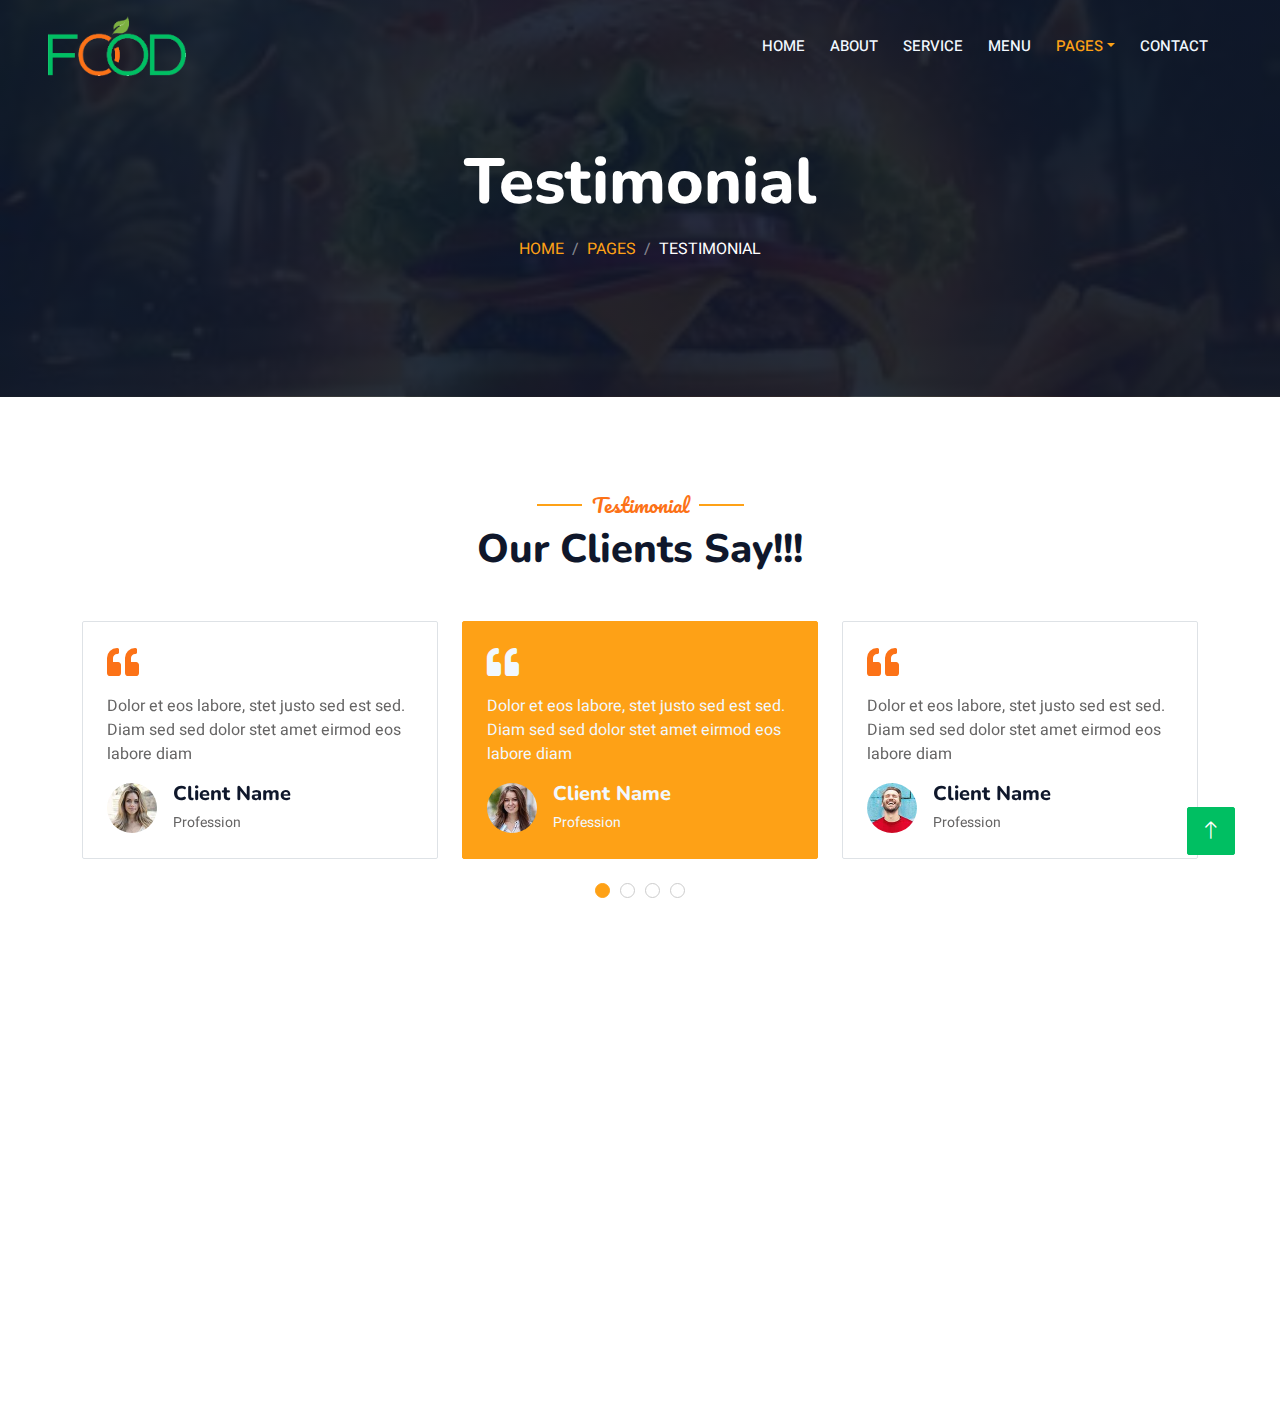
<file: testimonial.html>
<!DOCTYPE html>
<html lang="en">

<head>
    <meta charset="UTF-8">
    <meta http-equiv="X-UA-Compatible" content="IE=edge">
    <meta name="description" content="Website name">
    <meta name="keywords" content="Fast food, Restaurant ">
    <meta name="author" content="Parul Sehgal">
    <meta name="viewport" content="width=device-width, user-scalable=no, initial-scale=1.0, maximum-scale=1.0, minimum-scale=1.0">
    <meta class="metaTagTop" property="og:image" content="" id="social-image">
    <meta property="og:title" content="Website title">
    <meta property="og:description" content="My first template">
    <meta property="og:url" content="Website url">
    <meta property="og:type" content="website">
    <title></title>

    <!-- Favicon -->
    <link href="img/favicon.ico" rel="icon">

    <!-- Google Web Fonts -->
    <link rel="preconnect" href="https://fonts.googleapis.com">
    <link rel="preconnect" href="https://fonts.gstatic.com" crossorigin>
    <link href="https://fonts.googleapis.com/css2?family=Heebo:wght@400;500;600&family=Nunito:wght@600;700;800&family=Pacifico&display=swap" rel="stylesheet">

    <!-- Icon Font Stylesheet -->
    <link href="https://cdnjs.cloudflare.com/ajax/libs/font-awesome/5.10.0/css/all.min.css" rel="stylesheet">
    <link href="https://cdn.jsdelivr.net/npm/bootstrap-icons@1.4.1/font/bootstrap-icons.css" rel="stylesheet">

    <!-- Libraries Stylesheet -->
    <link href="lib/animate/animate.min.css" rel="stylesheet">
    <link href="lib/owlcarousel/assets/owl.carousel.min.css" rel="stylesheet">
    <link href="lib/tempusdominus/css/tempusdominus-bootstrap-4.min.css" rel="stylesheet" />

    <!-- Customized Bootstrap Stylesheet -->
    <link href="css/bootstrap.min.css" rel="stylesheet">

    <!-- Template Stylesheet -->
    <link href="css/style.css" rel="stylesheet">
</head>

<body>
    <div class="container-xxl bg-white p-0">
        <!-- Spinner Start -->
        <div id="spinner" class="show bg-white position-fixed translate-middle w-100 vh-100 top-50 start-50 d-flex align-items-center justify-content-center">
            <div class="spinner-border text-primary" style="width: 3rem; height: 3rem;" role="status">
                <span class="sr-only">Loading...</span>
            </div>
        </div>
        <!-- Spinner End -->


        <!-- Navbar & Hero Start -->
        <div class="container-xxl position-relative p-0">
            <nav class="navbar navbar-expand-lg navbar-dark bg-dark px-4 px-lg-5 py-3 py-lg-0">
                <a href="" class="navbar-brand p-0">
                    <img src="img/Food-Logo.png" alt="Logo">
                </a>
                <button class="navbar-toggler" type="button" data-bs-toggle="collapse" data-bs-target="#navbarCollapse">
                    <span class="fa fa-bars"></span>
                </button>
                <div class="collapse navbar-collapse" id="navbarCollapse">
                    <div class="navbar-nav ms-auto py-0 pe-4">
                        <a href="index.html" class="nav-item nav-link">Home</a>
                        <a href="about.html" class="nav-item nav-link">About</a>
                        <a href="service.html" class="nav-item nav-link">Service</a>
                        <a href="menu.html" class="nav-item nav-link">Menu</a>
                        <div class="nav-item dropdown">
                            <a href="#" class="nav-link dropdown-toggle active" data-bs-toggle="dropdown">Pages</a>
                            <div class="dropdown-menu m-0">
                                <a href="booking.html" class="dropdown-item">Booking</a>
                                <a href="team.html" class="dropdown-item">Our Team</a>
                                <a href="testimonial.html" class="dropdown-item active">Testimonial</a>
                            </div>
                        </div>
                        <a href="contact.html" class="nav-item nav-link">Contact</a>
                    </div>
                </div>
            </nav>

            <div class="container-xxl py-5 bg-dark hero-header mb-5">
                <div class="container text-center my-5 pt-5 pb-4">
                    <h1 class="display-3 text-white mb-3 animated slideInDown">Testimonial</h1>
                    <nav aria-label="breadcrumb">
                        <ol class="breadcrumb justify-content-center text-uppercase">
                            <li class="breadcrumb-item"><a href="#">Home</a></li>
                            <li class="breadcrumb-item"><a href="#">Pages</a></li>
                            <li class="breadcrumb-item text-white active" aria-current="page">Testimonial</li>
                        </ol>
                    </nav>
                </div>
            </div>
        </div>
        <!-- Navbar & Hero End -->


        <!-- Testimonial Start -->
        <div class="container-xxl py-5 wow fadeInUp" data-wow-delay="0.1s">
            <div class="container">
                <div class="text-center">
                    <h5 class="section-title ff-secondary text-center text-primary fw-normal">Testimonial</h5>
                    <h1 class="mb-5">Our Clients Say!!!</h1>
                </div>
                <div class="owl-carousel testimonial-carousel">
                    <div class="testimonial-item bg-transparent border rounded p-4">
                        <i class="fa fa-quote-left fa-2x text-primary mb-3"></i>
                        <p>Dolor et eos labore, stet justo sed est sed. Diam sed sed dolor stet amet eirmod eos labore diam</p>
                        <div class="d-flex align-items-center">
                            <img class="img-fluid flex-shrink-0 rounded-circle" src="img/testimonial-1.jpg" style="width: 50px; height: 50px;">
                            <div class="ps-3">
                                <h5 class="mb-1">Client Name</h5>
                                <small>Profession</small>
                            </div>
                        </div>
                    </div>
                    <div class="testimonial-item bg-transparent border rounded p-4">
                        <i class="fa fa-quote-left fa-2x text-primary mb-3"></i>
                        <p>Dolor et eos labore, stet justo sed est sed. Diam sed sed dolor stet amet eirmod eos labore diam</p>
                        <div class="d-flex align-items-center">
                            <img class="img-fluid flex-shrink-0 rounded-circle" src="img/testimonial-2.jpg" style="width: 50px; height: 50px;">
                            <div class="ps-3">
                                <h5 class="mb-1">Client Name</h5>
                                <small>Profession</small>
                            </div>
                        </div>
                    </div>
                    <div class="testimonial-item bg-transparent border rounded p-4">
                        <i class="fa fa-quote-left fa-2x text-primary mb-3"></i>
                        <p>Dolor et eos labore, stet justo sed est sed. Diam sed sed dolor stet amet eirmod eos labore diam</p>
                        <div class="d-flex align-items-center">
                            <img class="img-fluid flex-shrink-0 rounded-circle" src="img/testimonial-3.jpg" style="width: 50px; height: 50px;">
                            <div class="ps-3">
                                <h5 class="mb-1">Client Name</h5>
                                <small>Profession</small>
                            </div>
                        </div>
                    </div>
                    <div class="testimonial-item bg-transparent border rounded p-4">
                        <i class="fa fa-quote-left fa-2x text-primary mb-3"></i>
                        <p>Dolor et eos labore, stet justo sed est sed. Diam sed sed dolor stet amet eirmod eos labore diam</p>
                        <div class="d-flex align-items-center">
                            <img class="img-fluid flex-shrink-0 rounded-circle" src="img/testimonial-4.jpg" style="width: 50px; height: 50px;">
                            <div class="ps-3">
                                <h5 class="mb-1">Client Name</h5>
                                <small>Profession</small>
                            </div>
                        </div>
                    </div>
                </div>
            </div>
        </div>
        <!-- Testimonial End -->
        

        <!-- Footer Start -->
        <div class="container-fluid bg-dark text-light footer pt-5 mt-5 wow fadeIn" data-wow-delay="0.1s">
            <div class="container py-5">
                <div class="row g-5">
                    <div class="col-lg-3 col-md-6">
                        <h4 class="section-title ff-secondary text-start text-primary fw-normal mb-4">Company</h4>
                        <a class="btn btn-link" href="">About Us</a>
                        <a class="btn btn-link" href="">Contact Us</a>
                        <a class="btn btn-link" href="">Reservation</a>
                        <a class="btn btn-link" href="">Privacy Policy</a>
                        <a class="btn btn-link" href="">Terms & Condition</a>
                    </div>
                    <div class="col-lg-3 col-md-6">
                        <h4 class="section-title ff-secondary text-start text-primary fw-normal mb-4">Contact</h4>
                        <p class="mb-2"><i class="fa fa-map-marker-alt me-3"></i>123 Street, New York, USA</p>
                        <p class="mb-2"><i class="fa fa-phone-alt me-3"></i>+012 345 67890</p>
                        <p class="mb-2"><i class="fa fa-envelope me-3"></i>info@example.com</p>
                        <div class="d-flex pt-2">
                            <a class="btn btn-outline-light btn-social" href=""><i class="fab fa-twitter"></i></a>
                            <a class="btn btn-outline-light btn-social" href=""><i class="fab fa-facebook-f"></i></a>
                            <a class="btn btn-outline-light btn-social" href=""><i class="fab fa-youtube"></i></a>
                            <a class="btn btn-outline-light btn-social" href=""><i class="fab fa-linkedin-in"></i></a>
                        </div>
                    </div>
                    <div class="col-lg-3 col-md-6">
                        <h4 class="section-title ff-secondary text-start text-primary fw-normal mb-4">Opening</h4>
                        <h5 class="text-light fw-normal">Monday - Saturday</h5>
                        <p>09AM - 09PM</p>
                        <h5 class="text-light fw-normal">Sunday</h5>
                        <p>10AM - 08PM</p>
                    </div>
                    <div class="col-lg-3 col-md-6">
                        <h4 class="section-title ff-secondary text-start text-primary fw-normal mb-4">Newsletter</h4>
                        <p>Dolor amet sit justo amet elitr clita ipsum elitr est.</p>
                        <div class="position-relative mx-auto" style="max-width: 400px;">
                            <input class="form-control border-primary w-100 py-3 ps-4 pe-5" type="text" placeholder="Your email">
                            <button type="button" class="btn btn-primary py-2 position-absolute top-0 end-0 mt-2 me-2">SignUp</button>
                        </div>
                    </div>
                </div>
            </div>
            <div class="container">
                <div class="copyright">
                    <div class="row">
                        <div class="col-md-6 text-center text-md-start mb-3 mb-md-0">
                            &copy; <a class="border-bottom" href="#">Your Site Name</a>, All Right Reserved. 
							
							<!--/*** This template is free as long as you keep the footer author’s credit link/attribution link/backlink. If you'd like to use the template without the footer author’s credit link/attribution link/backlink, you can purchase the Credit Removal License from "https://htmlcodex.com/credit-removal". Thank you for your support. ***/-->
							Designed By <a class="border-bottom" href="https://htmlcodex.com">HTML Codex</a>
                        </div>
                        <div class="col-md-6 text-center text-md-end">
                            <div class="footer-menu">
                                <a href="">Home</a>
                                <a href="">Cookies</a>
                                <a href="">Help</a>
                                <a href="">FQAs</a>
                            </div>
                        </div>
                    </div>
                </div>
            </div>
        </div>
        <!-- Footer End -->


        <!-- Back to Top -->
        <a href="#" class="btn btn-lg btn-primary btn-lg-square back-to-top"><i class="bi bi-arrow-up"></i></a>
    </div>

    <!-- JavaScript Libraries -->
    <script src="https://code.jquery.com/jquery-3.4.1.min.js"></script>
    <script src="https://cdn.jsdelivr.net/npm/bootstrap@5.0.0/dist/js/bootstrap.bundle.min.js"></script>
    <script src="lib/wow/wow.min.js"></script>
    <script src="lib/easing/easing.min.js"></script>
    <script src="lib/waypoints/waypoints.min.js"></script>
    <script src="lib/counterup/counterup.min.js"></script>
    <script src="lib/owlcarousel/owl.carousel.min.js"></script>
    <script src="lib/tempusdominus/js/moment.min.js"></script>
    <script src="lib/tempusdominus/js/moment-timezone.min.js"></script>
    <script src="lib/tempusdominus/js/tempusdominus-bootstrap-4.min.js"></script>

    <!-- Template Javascript -->
    <script src="js/main.js"></script>
</body>

</html>
</file>
<file: css/style.css>
/********** Template CSS **********/

:root {
    --primary: #FEA116;
    --light: #F1F8FF;
    --dark: #0F172B;
}

.ff-secondary {
    font-family: 'Pacifico', cursive;
}

.font2 {
    font-family: "Dancing Script", cursive;
}

.fw-medium {
    font-weight: 600 !important;
}

.fw-semi-bold {
    font-weight: 700 !important;
}

.back-to-top {
    position: fixed;
    display: none;
    right: 45px;
    bottom: 45px;
    z-index: 99;
}

.text-color {
    color: #fc7217;
}


/*** Spinner ***/

#spinner {
    opacity: 0;
    visibility: hidden;
    transition: opacity .5s ease-out, visibility 0s linear .5s;
    z-index: 99999;
}

#spinner.show {
    transition: opacity .5s ease-out, visibility 0s linear 0s;
    visibility: visible;
    opacity: 1;
}


/*** Button ***/

.btn {
    font-family: 'Nunito', sans-serif;
    font-weight: 500;
    text-transform: uppercase;
    transition: .5s;
}

.btn.btn-primary,
.btn.btn-secondary {
    color: #FFFFFF;
}

.btn-square {
    width: 38px;
    height: 38px;
}

.btn-sm-square {
    width: 32px;
    height: 32px;
}

.btn-lg-square {
    width: 48px;
    height: 48px;
}

.btn-square,
.btn-sm-square,
.btn-lg-square {
    padding: 0;
    display: flex;
    align-items: center;
    justify-content: center;
    font-weight: normal;
    border-radius: 2px;
}


/*** Navbar ***/

.navbar-dark .navbar-nav .nav-link {
    position: relative;
    margin-left: 25px;
    padding: 35px 0;
    font-size: 15px;
    color: var(--light) !important;
    text-transform: uppercase;
    font-weight: 500;
    outline: none;
    transition: .5s;
}

.sticky-top.navbar-dark .navbar-nav .nav-link {
    padding: 20px 0;
}

.navbar-dark .navbar-nav .nav-link:hover,
.navbar-dark .navbar-nav .nav-link.active {
    color: var(--primary) !important;
}

.navbar-dark .navbar-brand img {
    max-height: 60px;
    transition: .5s;
}

.sticky-top.navbar-dark .navbar-brand img {
    max-height: 45px;
}

@media (max-width: 991.98px) {
    .sticky-top.navbar-dark {
        position: relative;
    }
    .navbar-dark .navbar-collapse {
        margin-top: 15px;
        border-top: 1px solid rgba(255, 255, 255, .1)
    }
    .navbar-dark .navbar-nav .nav-link,
    .sticky-top.navbar-dark .navbar-nav .nav-link {
        padding: 10px 0;
        margin-left: 0;
    }
    .navbar-dark .navbar-brand img {
        max-height: 45px;
    }
}

@media (min-width: 992px) {
    .navbar-dark {
        position: absolute;
        width: 100%;
        top: 0;
        left: 0;
        z-index: 999;
        background: transparent !important;
    }
    .sticky-top.navbar-dark {
        position: fixed;
        background: var(--dark) !important;
    }
}


/*** Hero Header ***/

.hero-header {
    background: linear-gradient(rgba(15, 23, 43, .9), rgba(15, 23, 43, .9)), url(../img/bg-hero.jpg);
    background-position: center center;
    background-repeat: no-repeat;
    background-size: cover;
}


/*.hero-header img {
    animation: imgRotate 50s linear infinite;
}*/

@keyframes imgRotate {
    100% {
        transform: rotate(360deg);
    }
}

.breadcrumb-item+.breadcrumb-item::before {
    color: rgba(255, 255, 255, .5);
}


/*** Section Title ***/

.section-title {
    position: relative;
    display: inline-block;
}

.section-title::before {
    position: absolute;
    content: "";
    width: 45px;
    height: 2px;
    top: 50%;
    left: -55px;
    margin-top: -1px;
    background: var(--primary);
}

.section-title::after {
    position: absolute;
    content: "";
    width: 45px;
    height: 2px;
    top: 50%;
    right: -55px;
    margin-top: -1px;
    background: var(--primary);
}

.section-title.text-start::before,
.section-title.text-end::after {
    display: none;
}


/*** Service ***/

.service-item {
    box-shadow: 0 0 45px rgba(0, 0, 0, .08);
    transition: .5s;
}

.service-item:hover {
    background: var(--primary);
}

.service-item * {
    transition: .5s;
}

.service-item:hover * {
    color: var(--light) !important;
}


/*** Food Menu ***/

.nav-pills .nav-item .active {
    border-bottom: 2px solid var(--primary);
}


/*** Youtube Video ***/

.video {
    position: relative;
    height: 100%;
    min-height: 500px;
    background: linear-gradient(rgba(15, 23, 43, .1), rgba(15, 23, 43, .1)), url(../img/video.jpg);
    background-position: center center;
    background-repeat: no-repeat;
    background-size: cover;
}

.video .btn-play {
    position: absolute;
    z-index: 3;
    top: 50%;
    left: 50%;
    transform: translateX(-50%) translateY(-50%);
    box-sizing: content-box;
    display: block;
    width: 32px;
    height: 44px;
    border-radius: 50%;
    border: none;
    outline: none;
    padding: 18px 20px 18px 28px;
}

.video .btn-play:before {
    content: "";
    position: absolute;
    z-index: 0;
    left: 50%;
    top: 50%;
    transform: translateX(-50%) translateY(-50%);
    display: block;
    width: 100px;
    height: 100px;
    background: var(--primary);
    border-radius: 50%;
    animation: pulse-border 1500ms ease-out infinite;
}

.video .btn-play:after {
    content: "";
    position: absolute;
    z-index: 1;
    left: 50%;
    top: 50%;
    transform: translateX(-50%) translateY(-50%);
    display: block;
    width: 100px;
    height: 100px;
    background: var(--primary);
    border-radius: 50%;
    transition: all 200ms;
}

.video .btn-play img {
    position: relative;
    z-index: 3;
    max-width: 100%;
    width: auto;
    height: auto;
}

.video .btn-play span {
    display: block;
    position: relative;
    z-index: 3;
    width: 0;
    height: 0;
    border-left: 32px solid var(--dark);
    border-top: 22px solid transparent;
    border-bottom: 22px solid transparent;
}

@keyframes pulse-border {
    0% {
        transform: translateX(-50%) translateY(-50%) translateZ(0) scale(1);
        opacity: 1;
    }
    100% {
        transform: translateX(-50%) translateY(-50%) translateZ(0) scale(1.5);
        opacity: 0;
    }
}

#videoModal {
    z-index: 99999;
}

#videoModal .modal-dialog {
    position: relative;
    max-width: 800px;
    margin: 60px auto 0 auto;
}

#videoModal .modal-body {
    position: relative;
    padding: 0px;
}

#videoModal .close {
    position: absolute;
    width: 30px;
    height: 30px;
    right: 0px;
    top: -30px;
    z-index: 999;
    font-size: 30px;
    font-weight: normal;
    color: #FFFFFF;
    background: #000000;
    opacity: 1;
}


/*** Team ***/

.team-item {
    box-shadow: 0 0 45px rgba(0, 0, 0, .08);
    height: calc(100% - 38px);
    transition: .5s;
}

.team-item img {
    transition: .5s;
}

.team-item:hover img {
    transform: scale(1.1);
}

.team-item:hover {
    height: 100%;
}

.team-item .btn {
    border-radius: 38px 38px 0 0;
}


/*** Testimonial ***/

.testimonial-carousel .owl-item .testimonial-item,
.testimonial-carousel .owl-item.center .testimonial-item * {
    transition: .5s;
}

.testimonial-carousel .owl-item.center .testimonial-item {
    background: var(--primary) !important;
    border-color: var(--primary) !important;
}

.testimonial-carousel .owl-item.center .testimonial-item * {
    color: var(--light) !important;
}

.testimonial-carousel .owl-dots {
    margin-top: 24px;
    display: flex;
    align-items: flex-end;
    justify-content: center;
}

.testimonial-carousel .owl-dot {
    position: relative;
    display: inline-block;
    margin: 0 5px;
    width: 15px;
    height: 15px;
    border: 1px solid #CCCCCC;
    border-radius: 15px;
    transition: .5s;
}

.testimonial-carousel .owl-dot.active {
    background: var(--primary);
    border-color: var(--primary);
}


/*** Footer ***/

.footer .btn.btn-social {
    margin-right: 5px;
    width: 35px;
    height: 35px;
    display: flex;
    align-items: center;
    justify-content: center;
    color: var(--light);
    border: 1px solid #FFFFFF;
    border-radius: 35px;
    transition: .3s;
}

.footer .btn.btn-social:hover {
    color: var(--primary);
}

.footer .btn.btn-link {
    display: block;
    margin-bottom: 5px;
    padding: 0;
    text-align: left;
    color: #FFFFFF;
    font-size: 15px;
    font-weight: normal;
    text-transform: capitalize;
    transition: .3s;
}

.footer .btn.btn-link::before {
    position: relative;
    content: "\f105";
    font-family: "Font Awesome 5 Free";
    font-weight: 900;
    margin-right: 10px;
}

.footer .btn.btn-link:hover {
    letter-spacing: 1px;
    box-shadow: none;
}

.footer .copyright {
    padding: 25px 0;
    font-size: 15px;
    border-top: 1px solid rgba(256, 256, 256, .1);
}

.footer .copyright a {
    color: var(--light);
}

.footer .footer-menu a {
    margin-right: 15px;
    padding-right: 15px;
    border-right: 1px solid rgba(255, 255, 255, .1);
}

.footer .footer-menu a:last-child {
    margin-right: 0;
    padding-right: 0;
    border-right: none;
}
</file>
